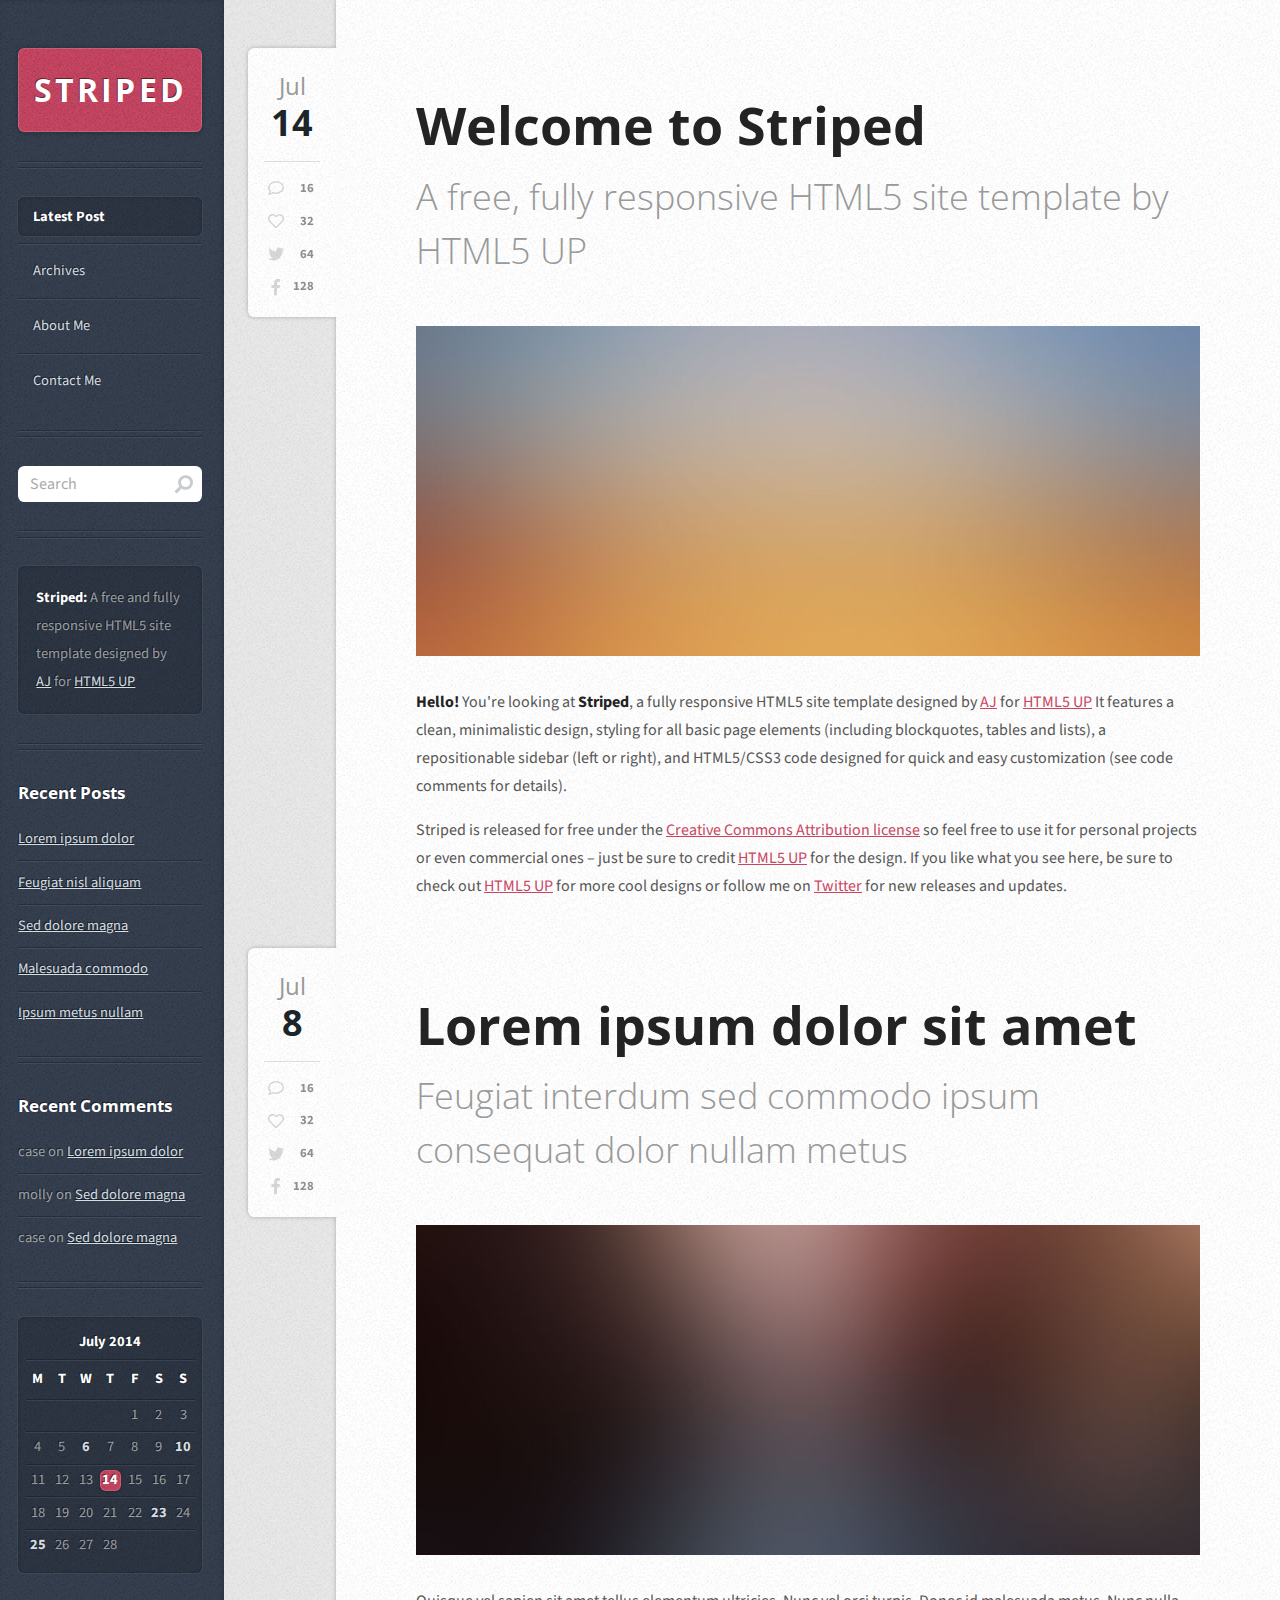
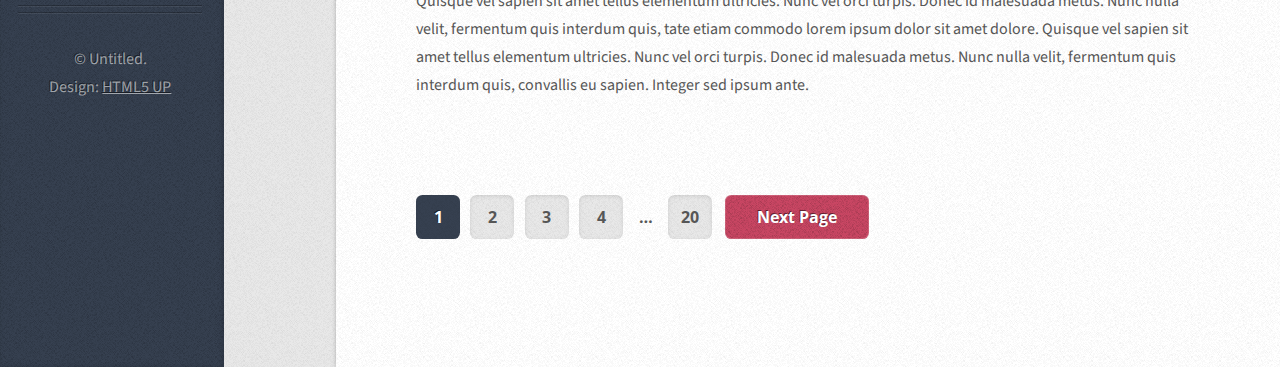
<file: TradingLog/html5up-striped/index.html>
<!DOCTYPE HTML>
<!--
	Striped by HTML5 UP
	html5up.net | @ajlkn
	Free for personal and commercial use under the CCA 3.0 license (html5up.net/license)
-->
<html>
	<head>
		<title>Striped by HTML5 UP</title>
		<meta charset="utf-8" />
		<meta name="viewport" content="width=device-width, initial-scale=1, user-scalable=no" />
		<link rel="stylesheet" href="assets/css/main.css" />
	</head>
	<body class="is-preload">

		<!-- Content -->
			<div id="content">
				<div class="inner">

					<!-- Post -->
						<article class="box post post-excerpt">
							<header>
								<!--
									Note: Titles and subtitles will wrap automatically when necessary, so don't worry
									if they get too long. You can also remove the <p> entirely if you don't
									need a subtitle.
								-->
								<h2><a href="#">Welcome to Striped</a></h2>
								<p>A free, fully responsive HTML5 site template by HTML5 UP</p>
							</header>
							<div class="info">
								<!--
									Note: The date should be formatted exactly as it's shown below. In particular, the
									"least significant" characters of the month should be encapsulated in a <span>
									element to denote what gets dropped in 1200px mode (eg. the "uary" in "January").
									Oh, and if you don't need a date for a particular page or post you can simply delete
									the entire "date" element.

								-->
								<span class="date"><span class="month">Jul<span>y</span></span> <span class="day">14</span><span class="year">, 2014</span></span>
								<!--
									Note: You can change the number of list items in "stats" to whatever you want.
								-->
								<ul class="stats">
									<li><a href="#" class="icon fa-comment">16</a></li>
									<li><a href="#" class="icon fa-heart">32</a></li>
									<li><a href="#" class="icon brands fa-twitter">64</a></li>
									<li><a href="#" class="icon brands fa-facebook-f">128</a></li>
								</ul>
							</div>
							<a href="#" class="image featured"><img src="images/pic01.jpg" alt="" /></a>
							<p>
								<strong>Hello!</strong> You're looking at <strong>Striped</strong>, a fully responsive HTML5 site template designed by <a href="http://twitter.com/ajlkn">AJ</a>
								for <a href="http://html5up.net">HTML5 UP</a> It features a clean, minimalistic design, styling for all basic page elements (including blockquotes, tables and lists), a
								repositionable sidebar (left or right), and HTML5/CSS3 code designed for quick and easy customization (see code comments for details).
							</p>
							<p>
								Striped is released for free under the <a href="http://html5up.net/license">Creative Commons Attribution license</a> so feel free to use it for personal projects
								or even commercial ones &ndash; just be sure to credit <a href="http://html5up.net">HTML5 UP</a> for the design. If you like what you see here, be sure to check out
								<a href="http://html5up.net">HTML5 UP</a> for more cool designs or follow me on <a href="http://twitter.com/ajlkn">Twitter</a> for new releases and updates.
							</p>
						</article>

					<!-- Post -->
						<article class="box post post-excerpt">
							<header>
								<h2><a href="#">Lorem ipsum dolor sit amet</a></h2>
								<p>Feugiat interdum sed commodo ipsum consequat dolor nullam metus</p>
							</header>
							<div class="info">
								<span class="date"><span class="month">Jul<span>y</span></span> <span class="day">8</span><span class="year">, 2014</span></span>
								<ul class="stats">
									<li><a href="#" class="icon fa-comment">16</a></li>
									<li><a href="#" class="icon fa-heart">32</a></li>
									<li><a href="#" class="icon brands fa-twitter">64</a></li>
									<li><a href="#" class="icon brands fa-facebook-f">128</a></li>
								</ul>
							</div>
							<a href="#" class="image featured"><img src="images/pic02.jpg" alt="" /></a>
							<p>
								Quisque vel sapien sit amet tellus elementum ultricies. Nunc vel orci turpis. Donec id malesuada metus.
								Nunc nulla velit, fermentum quis interdum quis, tate etiam commodo lorem ipsum dolor sit amet dolore.
								Quisque vel sapien sit amet tellus elementum ultricies. Nunc vel orci turpis. Donec id malesuada metus.
								Nunc nulla velit, fermentum quis interdum quis, convallis eu sapien. Integer sed ipsum ante.
							</p>
						</article>

					<!-- Pagination -->
						<div class="pagination">
							<!--<a href="#" class="button previous">Previous Page</a>-->
							<div class="pages">
								<a href="#" class="active">1</a>
								<a href="#">2</a>
								<a href="#">3</a>
								<a href="#">4</a>
								<span>&hellip;</span>
								<a href="#">20</a>
							</div>
							<a href="#" class="button next">Next Page</a>
						</div>

				</div>
			</div>

		<!-- Sidebar -->
			<div id="sidebar">

				<!-- Logo -->
					<h1 id="logo"><a href="#">STRIPED</a></h1>

				<!-- Nav -->
					<nav id="nav">
						<ul>
							<li class="current"><a href="#">Latest Post</a></li>
							<li><a href="#">Archives</a></li>
							<li><a href="#">About Me</a></li>
							<li><a href="#">Contact Me</a></li>
						</ul>
					</nav>

				<!-- Search -->
					<section class="box search">
						<form method="post" action="#">
							<input type="text" class="text" name="search" placeholder="Search" />
						</form>
					</section>

				<!-- Text -->
					<section class="box text-style1">
						<div class="inner">
							<p>
								<strong>Striped:</strong> A free and fully responsive HTML5 site
								template designed by <a href="http://twitter.com/ajlkn">AJ</a> for <a href="http://html5up.net/">HTML5 UP</a>
							</p>
						</div>
					</section>

				<!-- Recent Posts -->
					<section class="box recent-posts">
						<header>
							<h2>Recent Posts</h2>
						</header>
						<ul>
							<li><a href="#">Lorem ipsum dolor</a></li>
							<li><a href="#">Feugiat nisl aliquam</a></li>
							<li><a href="#">Sed dolore magna</a></li>
							<li><a href="#">Malesuada commodo</a></li>
							<li><a href="#">Ipsum metus nullam</a></li>
						</ul>
					</section>

				<!-- Recent Comments -->
					<section class="box recent-comments">
						<header>
							<h2>Recent Comments</h2>
						</header>
						<ul>
							<li>case on <a href="#">Lorem ipsum dolor</a></li>
							<li>molly on <a href="#">Sed dolore magna</a></li>
							<li>case on <a href="#">Sed dolore magna</a></li>
						</ul>
					</section>

				<!-- Calendar -->
					<section class="box calendar">
						<div class="inner">
							<table>
								<caption>July 2014</caption>
								<thead>
									<tr>
										<th scope="col" title="Monday">M</th>
										<th scope="col" title="Tuesday">T</th>
										<th scope="col" title="Wednesday">W</th>
										<th scope="col" title="Thursday">T</th>
										<th scope="col" title="Friday">F</th>
										<th scope="col" title="Saturday">S</th>
										<th scope="col" title="Sunday">S</th>
									</tr>
								</thead>
								<tbody>
									<tr>
										<td colspan="4" class="pad"><span>&nbsp;</span></td>
										<td><span>1</span></td>
										<td><span>2</span></td>
										<td><span>3</span></td>
									</tr>
									<tr>
										<td><span>4</span></td>
										<td><span>5</span></td>
										<td><a href="#">6</a></td>
										<td><span>7</span></td>
										<td><span>8</span></td>
										<td><span>9</span></td>
										<td><a href="#">10</a></td>
									</tr>
									<tr>
										<td><span>11</span></td>
										<td><span>12</span></td>
										<td><span>13</span></td>
										<td class="today"><a href="#">14</a></td>
										<td><span>15</span></td>
										<td><span>16</span></td>
										<td><span>17</span></td>
									</tr>
									<tr>
										<td><span>18</span></td>
										<td><span>19</span></td>
										<td><span>20</span></td>
										<td><span>21</span></td>
										<td><span>22</span></td>
										<td><a href="#">23</a></td>
										<td><span>24</span></td>
									</tr>
									<tr>
										<td><a href="#">25</a></td>
										<td><span>26</span></td>
										<td><span>27</span></td>
										<td><span>28</span></td>
										<td class="pad" colspan="3"><span>&nbsp;</span></td>
									</tr>
								</tbody>
							</table>
						</div>
					</section>

				<!-- Copyright -->
					<ul id="copyright">
						<li>&copy; Untitled.</li><li>Design: <a href="http://html5up.net">HTML5 UP</a></li>
					</ul>

			</div>

		<!-- Scripts -->
			<script src="assets/js/jquery.min.js"></script>
			<script src="assets/js/browser.min.js"></script>
			<script src="assets/js/breakpoints.min.js"></script>
			<script src="assets/js/util.js"></script>
			<script src="assets/js/main.js"></script>

	</body>
</html>
</file>
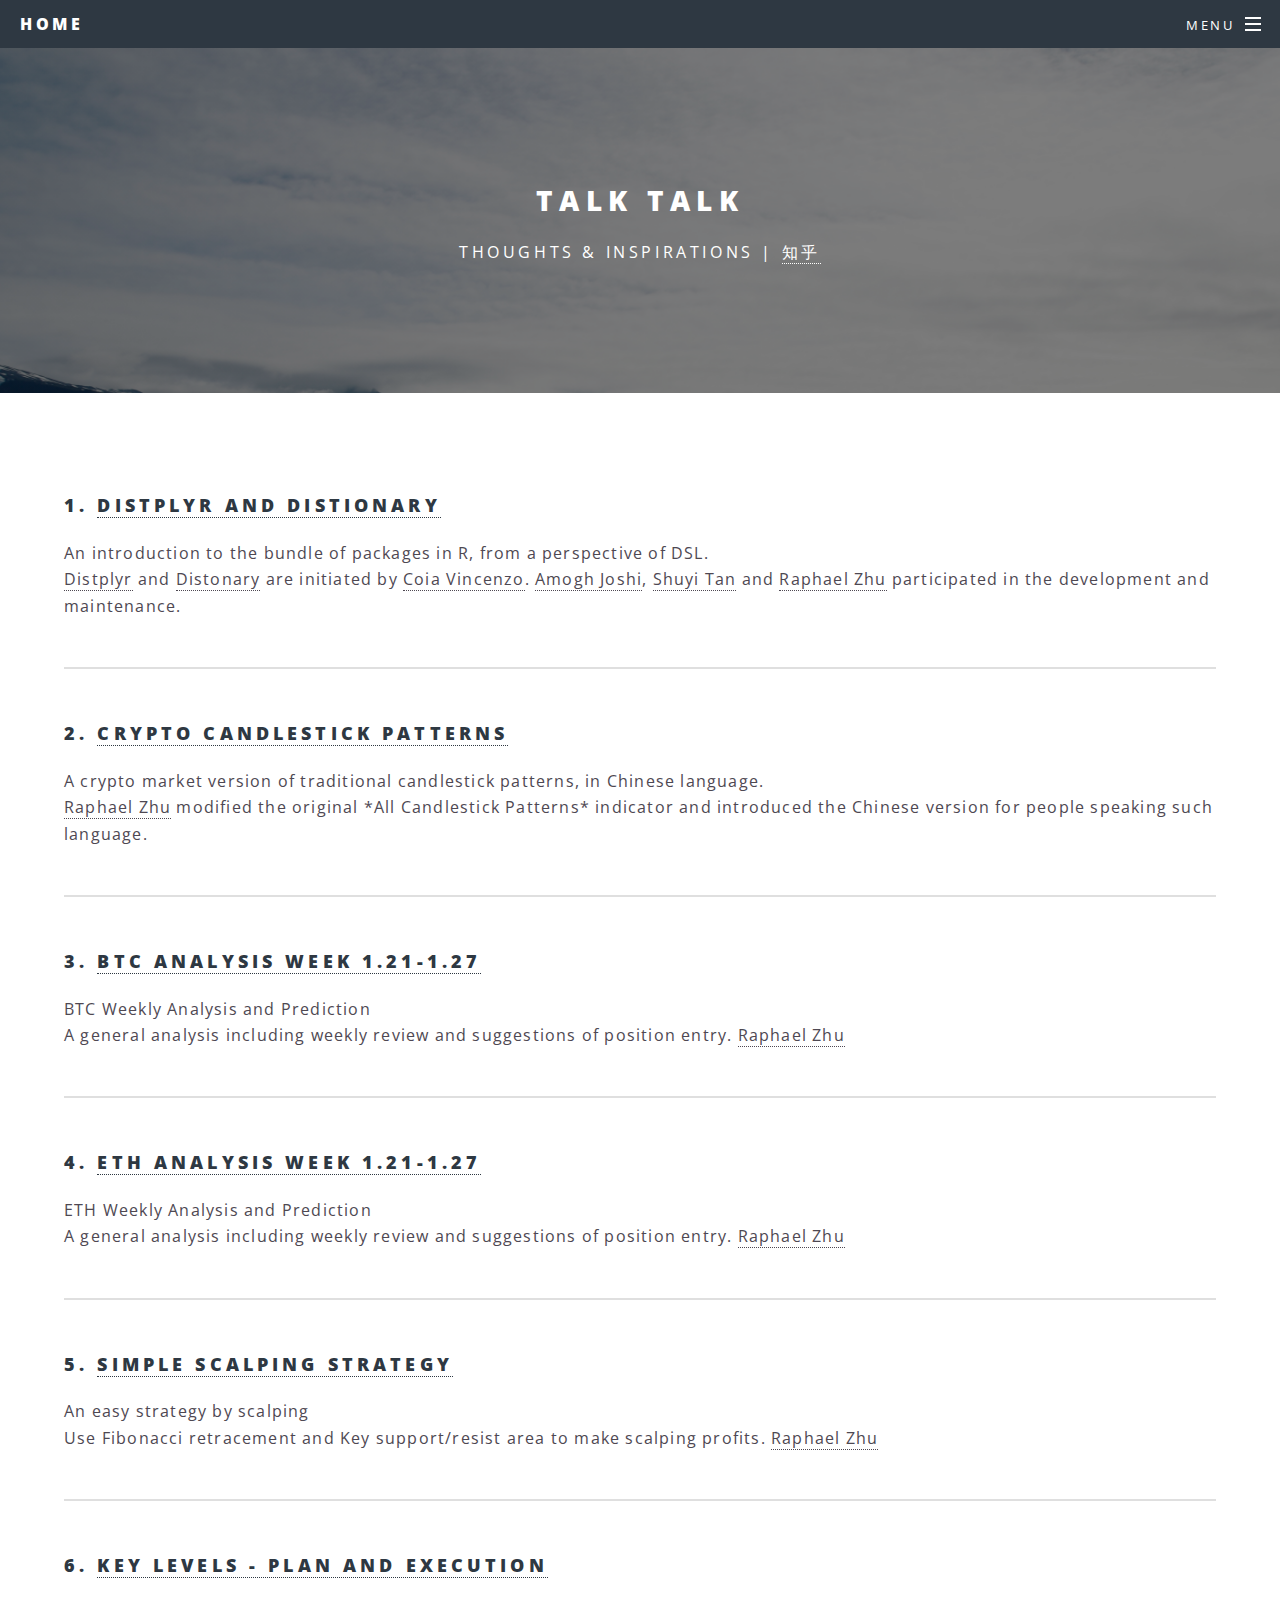
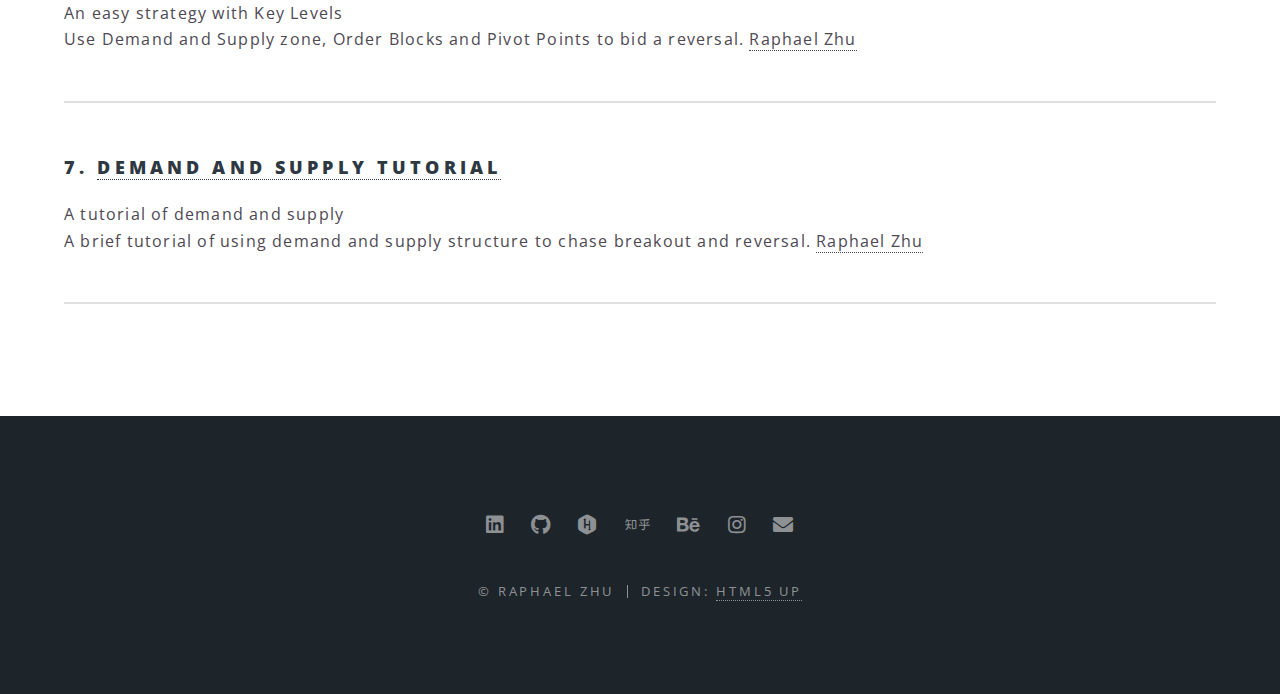
<file: blog.html>
<!DOCTYPE HTML>
<!--
	Spectral by HTML5 UP
	html5up.net | @ajlkn
	Free for personal and commercial use under the CCA 3.0 license (html5up.net/license)
-->
<html>
	<head>
		<title>Blog - Raphael Zhu</title>
		<meta charset="utf-8" />
		<meta name="viewport" content="width=device-width, initial-scale=1, user-scalable=no" />
		<link rel="stylesheet" href="assets/css/main.css" />
		<noscript><link rel="stylesheet" href="assets/css/noscript.css" /></noscript>
	</head>
	<body class="is-preload">

		<!-- Page Wrapper -->
			<div id="page-wrapper">

				<!-- Header -->
					<header id="header">
						<h1><a href="index.html">Home</a></h1>
						<nav id="nav">
							<ul>
								<li class="special">
									<a href="#menu" class="menuToggle"><span>Menu</span></a>
									<div id="menu">
										<ul>
											<li><a href="index.html">Home</a></li>
											<li><a href="cv.html">CV</a></li>
											<li><a href="gallery.html">Gallery</a></li>
											<li><a href="blog.html">Blog</a></li>
											<li><a href="qanda.html">Q &amp; A</a></li>
										</ul>
									</div>
								</li>
							</ul>
						</nav>
					</header>

				<!-- Main -->
					<article id="main">
						<header>
							<h2>Talk Talk</h2>
							<p>Thoughts & Inspirations | <a href="https://www.zhihu.com/people/zhu-zhi-peng-92-43/answers">知乎</a></p>
						</header>
						<section class="wrapper style5">
							<div class="inner">
								<h3>1. <a href="files/Intro_Distplyr_Distionary.html">Distplyr and Distionary</a> </h3>
									<p>An introduction to the bundle of packages in R, from a perspective of DSL.<br />
									<a href="https://distplyr.netlify.app/">Distplyr</a> and <a href="https://distionary.netlify.app/">Distonary</a> are initiated by <a href="https://vincenzocoia.com/">Coia Vincenzo</a>. 
									<a href="https://www.linkedin.com/in/amogh-joshi-766195165/?originalSubdomain=ca">Amogh Joshi</a>, 
									<a href="https://www.linkedin.com/in/sltann/">Shuyi Tan</a> and 
									<a href="https://zhuzp98.github.io/">Raphael Zhu</a> participated in the development and maintenance.<br />
									</p>
								<hr />
								<h3>2. <a href="https://www.tradingview.com/script/0BtPGUmp-Crypto-Candlestick-Patterns-CN-Version/">Crypto Candlestick Patterns</a> </h3>
									<p>A crypto market version of traditional candlestick patterns, in Chinese language.<br />
									<a href="https://www.tradingview.com/u/rhapsodyz/">Raphael Zhu</a> modified the original *All Candlestick Patterns* indicator and introduced the Chinese version for people speaking such language.<br />
									</p>
								<hr />
								<h3>3. <a href="files/Crypto Analysis/BTC/BTC 1.21-1.27/BTC Analysis Week 1.21-1.27.html">BTC Analysis Week 1.21-1.27</a> </h3>
									<p>BTC Weekly Analysis and Prediction<br />
									A general analysis including weekly review and suggestions of position entry. <a href="https://zhuzp98.github.io/">Raphael Zhu</a> <br />
									</p>
								<hr />
								<h3>4. <a href="files/Crypto Analysis/ETH/ETH 1.21-1.27/ETH Analysis Week  1.21-1.27.html">ETH Analysis Week 1.21-1.27</a> </h3>
									<p>ETH Weekly Analysis and Prediction<br />
									A general analysis including weekly review and suggestions of position entry. <a href="https://zhuzp98.github.io/">Raphael Zhu</a> <br />
									</p>
								<hr />
								<h3>5. <a href="files/Crypto Analysis/Strategy/Simple Scalping/A Simple Scalping Strategy.html">Simple Scalping Strategy</a> </h3>
									<p>An easy strategy by scalping<br />
									Use Fibonacci retracement and Key support/resist area to make scalping profits. <a href="https://zhuzp98.github.io/">Raphael Zhu</a> <br />
									</p>
								<hr />
								<h3>6. <a href="files/Crypto Analysis/Strategy/Key Levels - Plan and Execution/Key Levels Plan and Execution.html">Key Levels - Plan and Execution</a> </h3>
									<p>An easy strategy with Key Levels<br />
									Use Demand and Supply zone, Order Blocks and Pivot Points to bid a reversal. <a href="https://zhuzp98.github.io/">Raphael Zhu</a> <br />
									</p>
								<hr />
								<h3>7. <a href="files/Crypto Analysis/Strategy/Demand and Supply/Demand and Supply.html">Demand and Supply Tutorial</a> </h3>
									<p>A tutorial of demand and supply<br />
									A brief tutorial of using demand and supply structure to chase breakout and reversal. <a href="https://zhuzp98.github.io/">Raphael Zhu</a> <br />
									</p>
								<hr />
							</div>

						</section>
					</article>

				<!-- Footer -->
					<footer id="footer">
						<ul class="icons">
							<li><a href="https://www.linkedin.com/in/zhipengzhu98/" class="icon brands fa-linkedin"><span class="label">LinkedIn</span></a></li>
							<li><a href="https://github.com/zhuzp98" class="icon brands fa-github"><span class="label">GitHub</span></a></li>
							<li><a href="https://www.hackerrank.com/jsyxzzp" class="icon brands fa-hackerrank"><span class="label">HackerRank</span></a></li>
							<li><a href="https://www.zhihu.com/people/zhu-zhi-peng-92-43" class="icon brands fa-zhihu"><span class="label">知乎 ZhiHu</span></a></li>
							<li><a href="https://www.behance.net/zhipengzhu" class="icon brands fa-behance"><span class="label">Behance</span></a></li>
							<li><a href="https://www.instagram.com/egoistaseraph/" class="icon brands fa-instagram"><span class="label">Instagram</span></a></li>
							<li><a href="mailto:raphael.z98@outlook.com" class="icon solid fa-envelope"><span class="label">Email</span></a></li>
						</ul>
						<ul class="copyright">
							<li>&copy; Raphael Zhu</li><li>Design: <a href="http://html5up.net">HTML5 UP</a></li>
						</ul>
					</footer>

			</div>

		<!-- Scripts -->
			<script src="assets/js/jquery.min.js"></script>
			<script src="assets/js/jquery.scrollex.min.js"></script>
			<script src="assets/js/jquery.scrolly.min.js"></script>
			<script src="assets/js/browser.min.js"></script>
			<script src="assets/js/breakpoints.min.js"></script>
			<script src="assets/js/util.js"></script>
			<script src="assets/js/main.js"></script>

	</body>
</html>
</file>
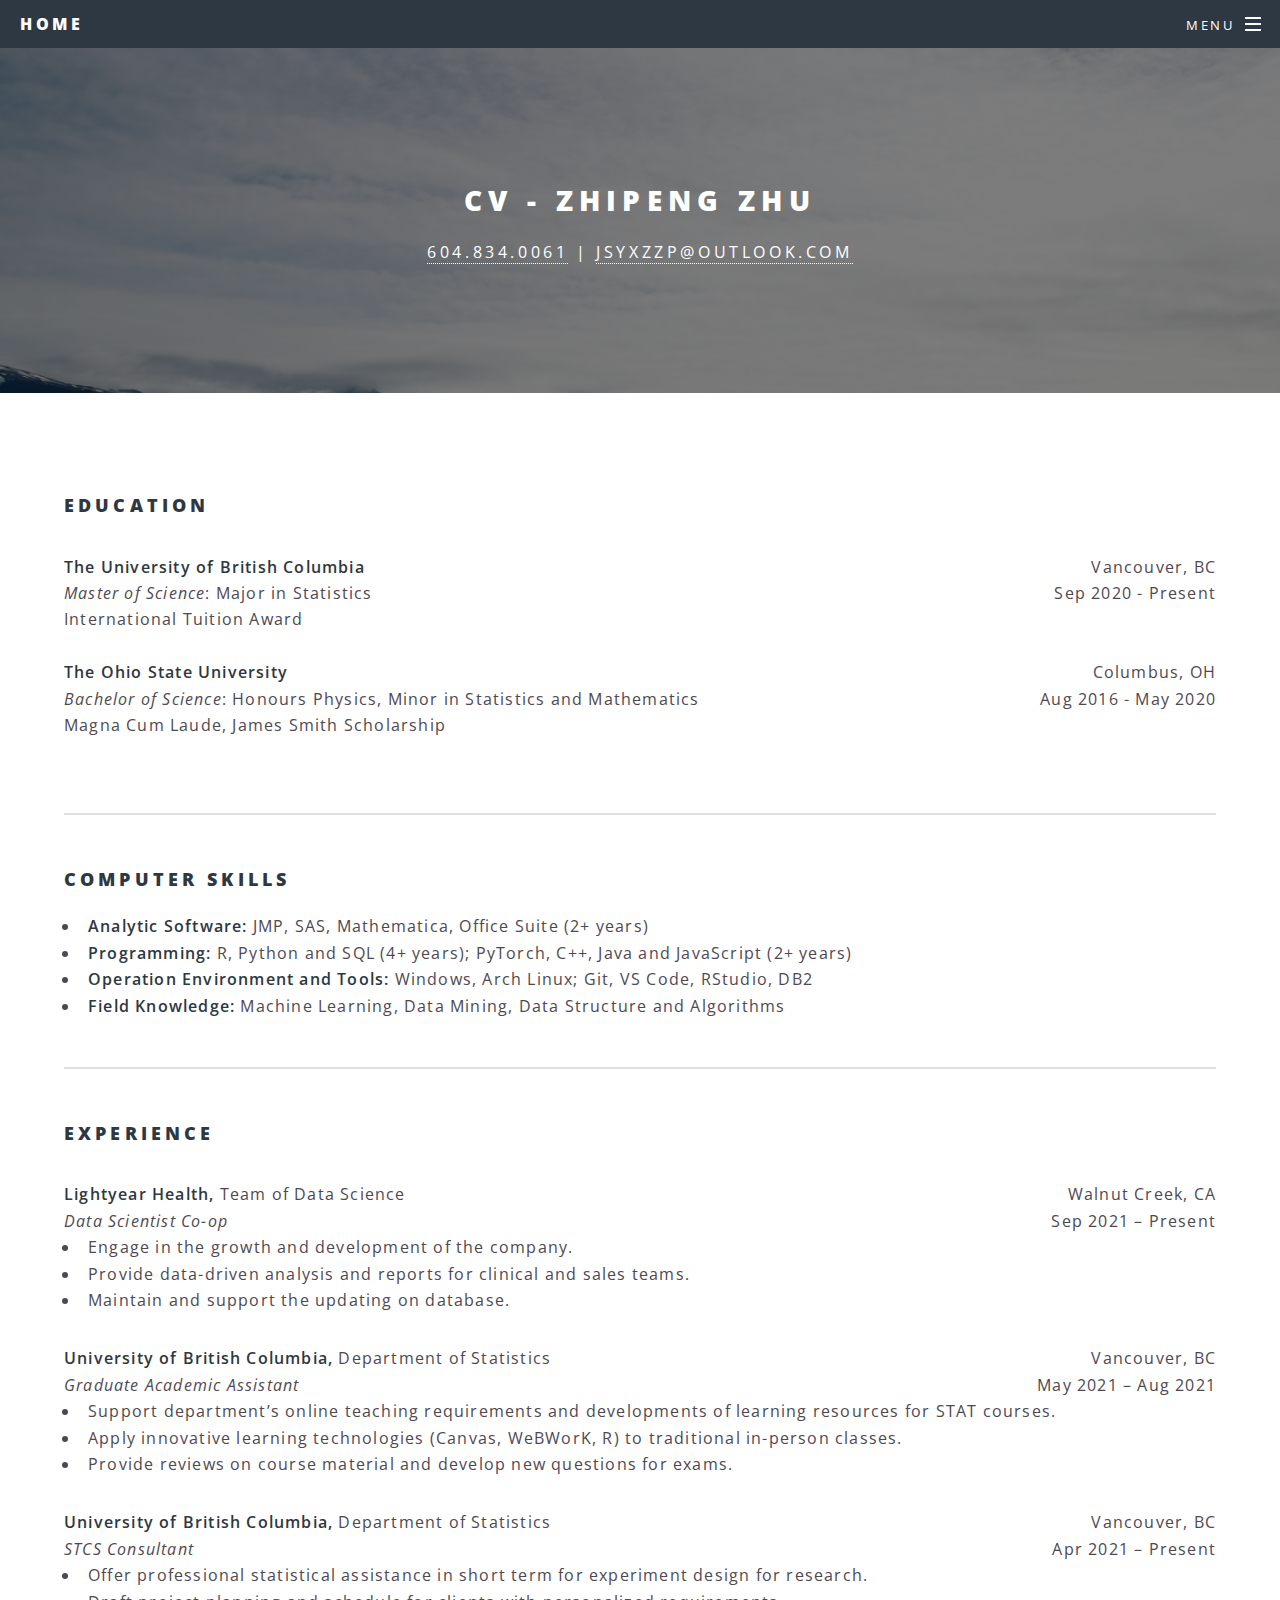
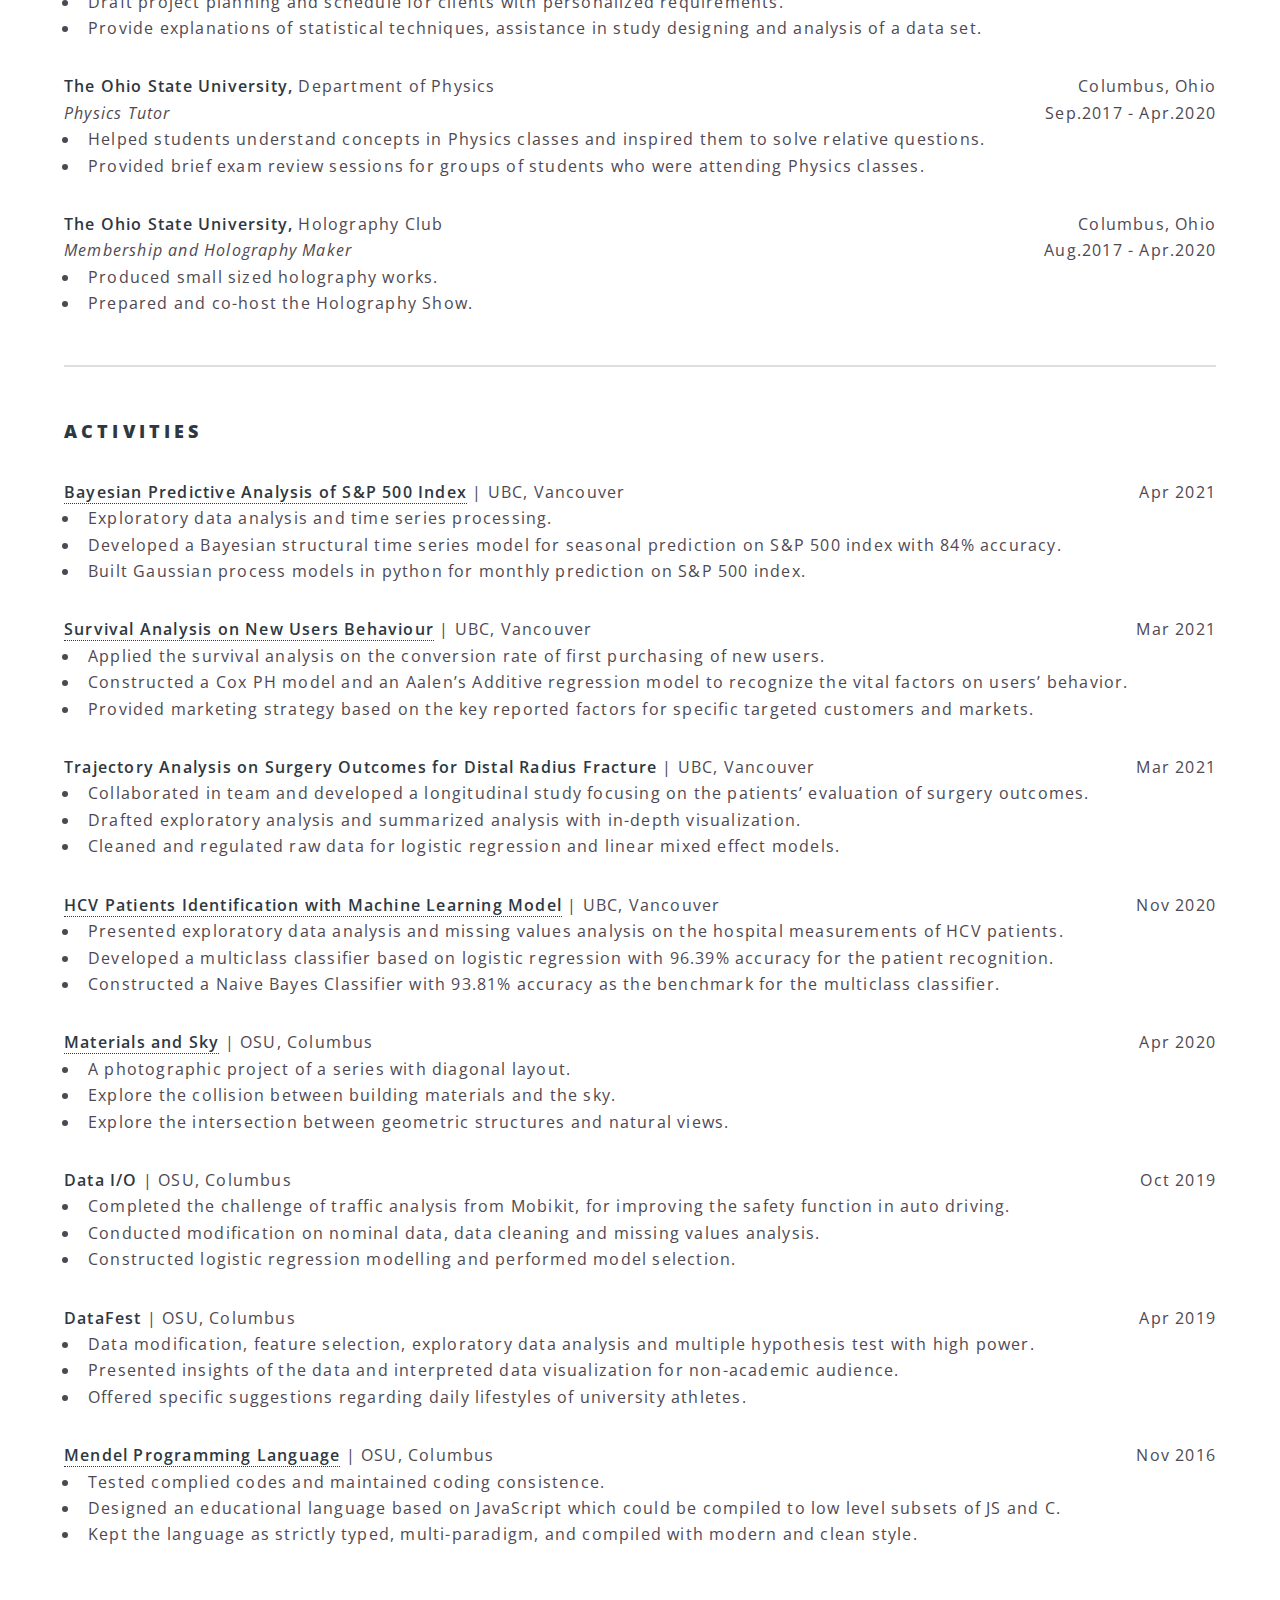
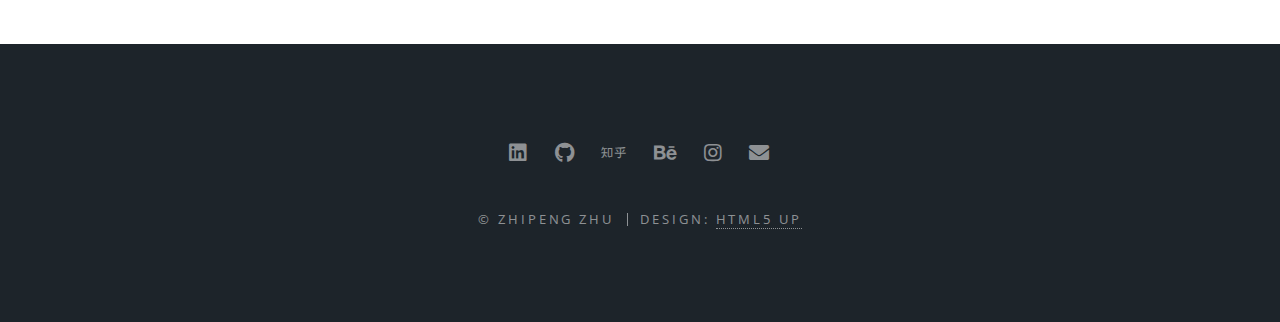
<file: cv.html>
<!DOCTYPE HTML>
<!--
	Spectral by HTML5 UP
	html5up.net | @ajlkn
	Free for personal and commercial use under the CCA 3.0 license (html5up.net/license)
-->
<html>
	<head>
		<title>CV - Zhipeng Zhu</title>
		<meta charset="utf-8" />
		<meta name="viewport" content="width=device-width, initial-scale=1, user-scalable=no" />
		<link rel="stylesheet" href="assets/css/main.css" />
		<noscript><link rel="stylesheet" href="assets/css/noscript.css" /></noscript>
	</head>
	<body class="is-preload">

		<!-- Page Wrapper -->
			<div id="page-wrapper">

				<!-- Header -->
					<header id="header">
						<h1><a href="index.html">Home</a></h1>
						<nav id="nav">
							<ul>
								<li class="special">
									<a href="#menu" class="menuToggle"><span>Menu</span></a>
									<div id="menu">
										<ul>
											<li><a href="index.html">Home</a></li>
											<li><a href="cv.html">CV</a></li>
											<li><a href="gallery.html">Gallery</a></li>
											<li><a href="blog.html">Blog</a></li>
											<li><a href="qanda.html">Q &amp; A</a></li>
										</ul>
									</div>
								</li>
							</ul>
						</nav>
					</header>

				<!-- Main -->
					<article id="main">
						<header>
							<h2>CV - Zhipeng Zhu</h2>
							<p><a href="sms:6048340061">604.834.0061</a> | <a href="mailto:jsyxzzp@outlook.com">jsyxzzp@outlook.com</a></p>
						</header>
						<section class="wrapper style5">
							<div class="inner">
								<!--Education-->
								<h3>Education</h3>
									<p>
										

										<div>
											<div style="float:left"><b>The University of British Columbia</b></div>
											<div style="float:right">Vancouver, BC</div>
										</div><br />
										<div>
											<div style="float:left"><i>Master of Science</i>: Major in Statistics</div>
											<div style="float:right">Sep 2020 - Present</div>
										</div><br />
										<div>
											<div style="float:left">International Tuition Award</div>
										</div><br />
										<br />

										<div>
											<div style="float:left"><b>The Ohio State University</b></div>
											<div style="float:right">Columbus, OH</div>
										</div><br />
										<div>
											<div style="float:left"><i>Bachelor of Science</i>: Honours Physics, Minor in Statistics and Mathematics </div>
											<div style="float:right">Aug 2016 - May 2020</div>
										</div><br />
										<div>
											<div style="float:left">Magna Cum Laude, James Smith Scholarship</div>
										</div><br />
										<br />

									</p>
								<hr />
								<!--Computer Skills-->
								<h3>Computer Skills</h3>
									<ul type="square">
										<li><b>Analytic Software:</b> JMP, SAS, Mathematica, Office Suite (2+ years)</li>
										<li><b>Programming:</b> R, Python and SQL (4+ years); PyTorch, C++, Java and JavaScript (2+ years)</li>
										<li><b>Operation Environment and Tools:</b> Windows, Arch Linux; Git, VS Code, RStudio, DB2</li>
										<li><b>Field Knowledge:</b> Machine Learning, Data Mining, Data Structure and Algorithms</li>
									</ul>
								<hr />
								<!--Experience-->
								<h3>Experience</h3>
									<p>
										<div>
											<div style="float:left"><b>Lightyear Health, </b>Team of Data Science</div>
											<div style="float:right">Walnut Creek, CA</div>
										</div><br />
										<div>
											<div style="float:left"><i>Data Scientist Co-op</i></div>
											<div style="float:right">Sep 2021 – Present</div>
										</div><br />
										<div>
											<ul type="square">
												<li>Engage in the growth and development of the company.</li>
												<li>Provide data-driven analysis and reports for clinical and sales teams.</li>
												<li>Maintain and support the updating on database.</li>
											</ul>
										</div>

										<div>
											<div style="float:left"><b>University of British Columbia, </b>Department of Statistics</div>
											<div style="float:right">Vancouver, BC</div>
										</div><br />
										<div>
											<div style="float:left"><i>Graduate Academic Assistant</i></div>
											<div style="float:right">May 2021 – Aug 2021</div>
										</div><br />
										<div>
											<ul type="square">
												<li>Support department’s online teaching requirements and developments of learning resources for STAT courses.</li>
												<li>Apply innovative learning technologies (Canvas, WeBWorK, R) to traditional in-person classes.</li>
												<li>Provide reviews on course material and develop new questions for exams.</li>
											</ul>
										</div>

										<div>
											<div style="float:left"><b>University of British Columbia, </b>Department of Statistics</div>
											<div style="float:right">Vancouver, BC</div>
										</div><br />
										<div>
											<div style="float:left"><i>STCS Consultant</i></div>
											<div style="float:right">Apr 2021 – Present</div>
										</div><br />
										<div>
											<ul type="square">
												<li>Offer professional statistical assistance in short term for experiment design for research.</li>
												<li>Draft project planning and schedule for clients with personalized requirements.</li>
												<li>Provide explanations of statistical techniques, assistance in study designing and analysis of a data set.</li>
											</ul>
										</div>

										<div>
											<div style="float:left"><b>The Ohio State University, </b>Department of Physics</div>
											<div style="float:right">Columbus, Ohio</div>
										</div><br />
										<div>
											<div style="float:left"><i>Physics Tutor</i></div>
											<div style="float:right">Sep.2017 - Apr.2020</div>
										</div><br />
										<div>
											<ul type="square">
												<li>Helped students understand concepts in Physics classes and inspired them to solve relative questions.</li>
												<li>Provided brief exam review sessions for groups of students who were attending Physics classes.</li>
											</ul>
										</div>

										<div>
											<div style="float:left"><b>The Ohio State University, </b>Holography Club</div>
											<div style="float:right">Columbus, Ohio</div>
										</div><br />
										<div>
											<div style="float:left"><i>Membership and Holography Maker</i></div>
											<div style="float:right">Aug.2017 - Apr.2020</div>
										</div><br />
										<div>
											<ul type="square">
												<li>Produced small sized holography works.</li>
												<li>Prepared and co-host the Holography Show.</li>
											</ul>
										</div>
									</p>
								<hr />
								<!--Activities-->
								<h3>Activities</h3>
									<p>
										<div>
											<div style="float:left"><b><a href="https://github.com/yelselmiao/Bayesian_Predictive_Analysis_SP500">Bayesian Predictive Analysis of S&P 500 Index</a></b> | UBC, Vancouver</div>
											<div style="float:right">Apr 2021</div>
										</div><br />
										<ul type="square">
											<li>Exploratory data analysis and time series processing.</li>
											<li>Developed a Bayesian structural time series model for seasonal prediction on S&P 500 index with 84% accuracy.</li>
											<li>Built Gaussian process models in python for monthly prediction on S&P 500 index.</li>
										</ul>

										<div>
											<div style="float:left"><b><a href="https://github.com/zhuzp98/Survival-Analysis-on-New-Users-Behaviours">Survival Analysis on New Users Behaviour</a></b> | UBC, Vancouver</div>
											<div style="float:right">Mar 2021</div>
										</div><br />
										<ul type="square">
											<li>Applied the survival analysis on the conversion rate of first purchasing of new users.</li>
											<li>Constructed a Cox PH model and an Aalen’s Additive regression model to recognize the vital factors on users’ behavior.</li>
											<li>Provided marketing strategy based on the key reported factors for specific targeted customers and markets.</li>
										</ul>

										<div>
											<div style="float:left"><b>Trajectory Analysis on Surgery Outcomes for Distal Radius Fracture</b> | UBC, Vancouver</div>
											<div style="float:right">Mar 2021</div>
										</div><br />
										<ul type="square">
											<li>Collaborated in team and developed a longitudinal study focusing on the patients’ evaluation of surgery outcomes.</li>
											<li>Drafted exploratory analysis and summarized analysis with in-depth visualization.</li>
											<li>Cleaned and regulated raw data for logistic regression and linear mixed effect models.</li>
										</ul>

										<div>
											<div style="float:left"><b><a href="https://github.com/zhuzp98/STAT-538A-Project">HCV Patients Identification with Machine Learning Model</a></b> | UBC, Vancouver</div>
											<div style="float:right">Nov 2020</div>
										</div><br />
										<ul type="square">
											<li>Presented exploratory data analysis and missing values analysis on the hospital measurements of HCV patients.</li>
											<li>Developed a multiclass classifier based on logistic regression with 96.39% accuracy for the patient recognition.</li>
											<li>Constructed a Naive Bayes Classifier with 93.81% accuracy as the benchmark for the multiclass classifier.</li>
										</ul>
										
										<div>
											<div style="float:left"><b><a href="https://www.behance.net/gallery/96818809/Materials-and-Sky-in-OSU">Materials and Sky</a></b> | OSU, Columbus</div>
											<div style="float:right">Apr 2020</div>
										</div><br />
										<ul type="square">
											<li>A photographic project of a series with diagonal layout.</li>
											<li>Explore the collision between building materials and the sky.</li>
											<li>Explore the intersection between geometric structures and natural views.</li>
										</ul>

										<div>
											<div style="float:left"><b>Data I/O</b> | OSU, Columbus</div>
											<div style="float:right">Oct 2019</div>
										</div><br />
										<ul type="square">
											<li>Completed the challenge of traffic analysis from Mobikit, for improving the safety function in auto driving.</li>
											<li>Conducted modification on nominal data, data cleaning and missing values analysis.</li>
											<li>Constructed logistic regression modelling and performed model selection.</li>
										</ul>

										<div>
											<div style="float:left"><b>DataFest</b> | OSU, Columbus</div>
											<div style="float:right">Apr 2019</div>
										</div><br />
										<ul type="square">
											<li>Data modification, feature selection, exploratory data analysis and multiple hypothesis test with high power.</li>
											<li>Presented insights of the data and interpreted data visualization for non-academic audience.</li>
											<li>Offered specific suggestions regarding daily lifestyles of university athletes.</li>
										</ul>

										<div>
											<div style="float:left"><b><a href="https://github.com/hczhcz/mendel-lang">Mendel Programming Language</a></b> | OSU, Columbus</div>
											<div style="float:right">Nov 2016</div>
										</div><br />
										<ul type="square">
											<li>Tested complied codes and maintained coding consistence.</li>
											<li>Designed an educational language based on JavaScript which could be compiled to low level subsets of JS and C.</li>
											<li>Kept the language as strictly typed, multi-paradigm, and compiled with modern and clean style.</li>
										</ul>
									</p>
								</div>
						</section>
					</article>

				<!-- Footer -->
					<footer id="footer">
						<ul class="icons">
							<li><a href="https://www.linkedin.com/in/zhipeng-zhu-10bb63128/" class="icon brands fa-linkedin"><span class="label">LinkedIn</span></a></li>
							<li><a href="https://github.com/zhuzp98" class="icon brands fa-github"><span class="label">GitHub</span></a></li>
							<li><a href="https://www.zhihu.com/people/zhu-zhi-peng-92-43" class="icon brands fa-zhihu"><span class="label">知乎 ZhiHu</span></a></li>
							<li><a href="https://www.behance.net/zhipengzhu" class="icon brands fa-behance"><span class="label">Behance</span></a></li>
							<li><a href="https://www.instagram.com/egoistaseraph/" class="icon brands fa-instagram"><span class="label">Instagram</span></a></li>
							<li><a href="mailto:jsyxzzp@outlook.com" class="icon solid fa-envelope"><span class="label">Email</span></a></li>
						</ul>
						<ul class="copyright">
							<li>&copy; Zhipeng Zhu</li><li>Design: <a href="http://html5up.net">HTML5 UP</a></li>
						</ul>
					</footer>
			</div>

		<!-- Scripts -->
			<script src="assets/js/jquery.min.js"></script>
			<script src="assets/js/jquery.scrollex.min.js"></script>
			<script src="assets/js/jquery.scrolly.min.js"></script>
			<script src="assets/js/browser.min.js"></script>
			<script src="assets/js/breakpoints.min.js"></script>
			<script src="assets/js/util.js"></script>
			<script src="assets/js/main.js"></script>

	</body>
</html>
</file>
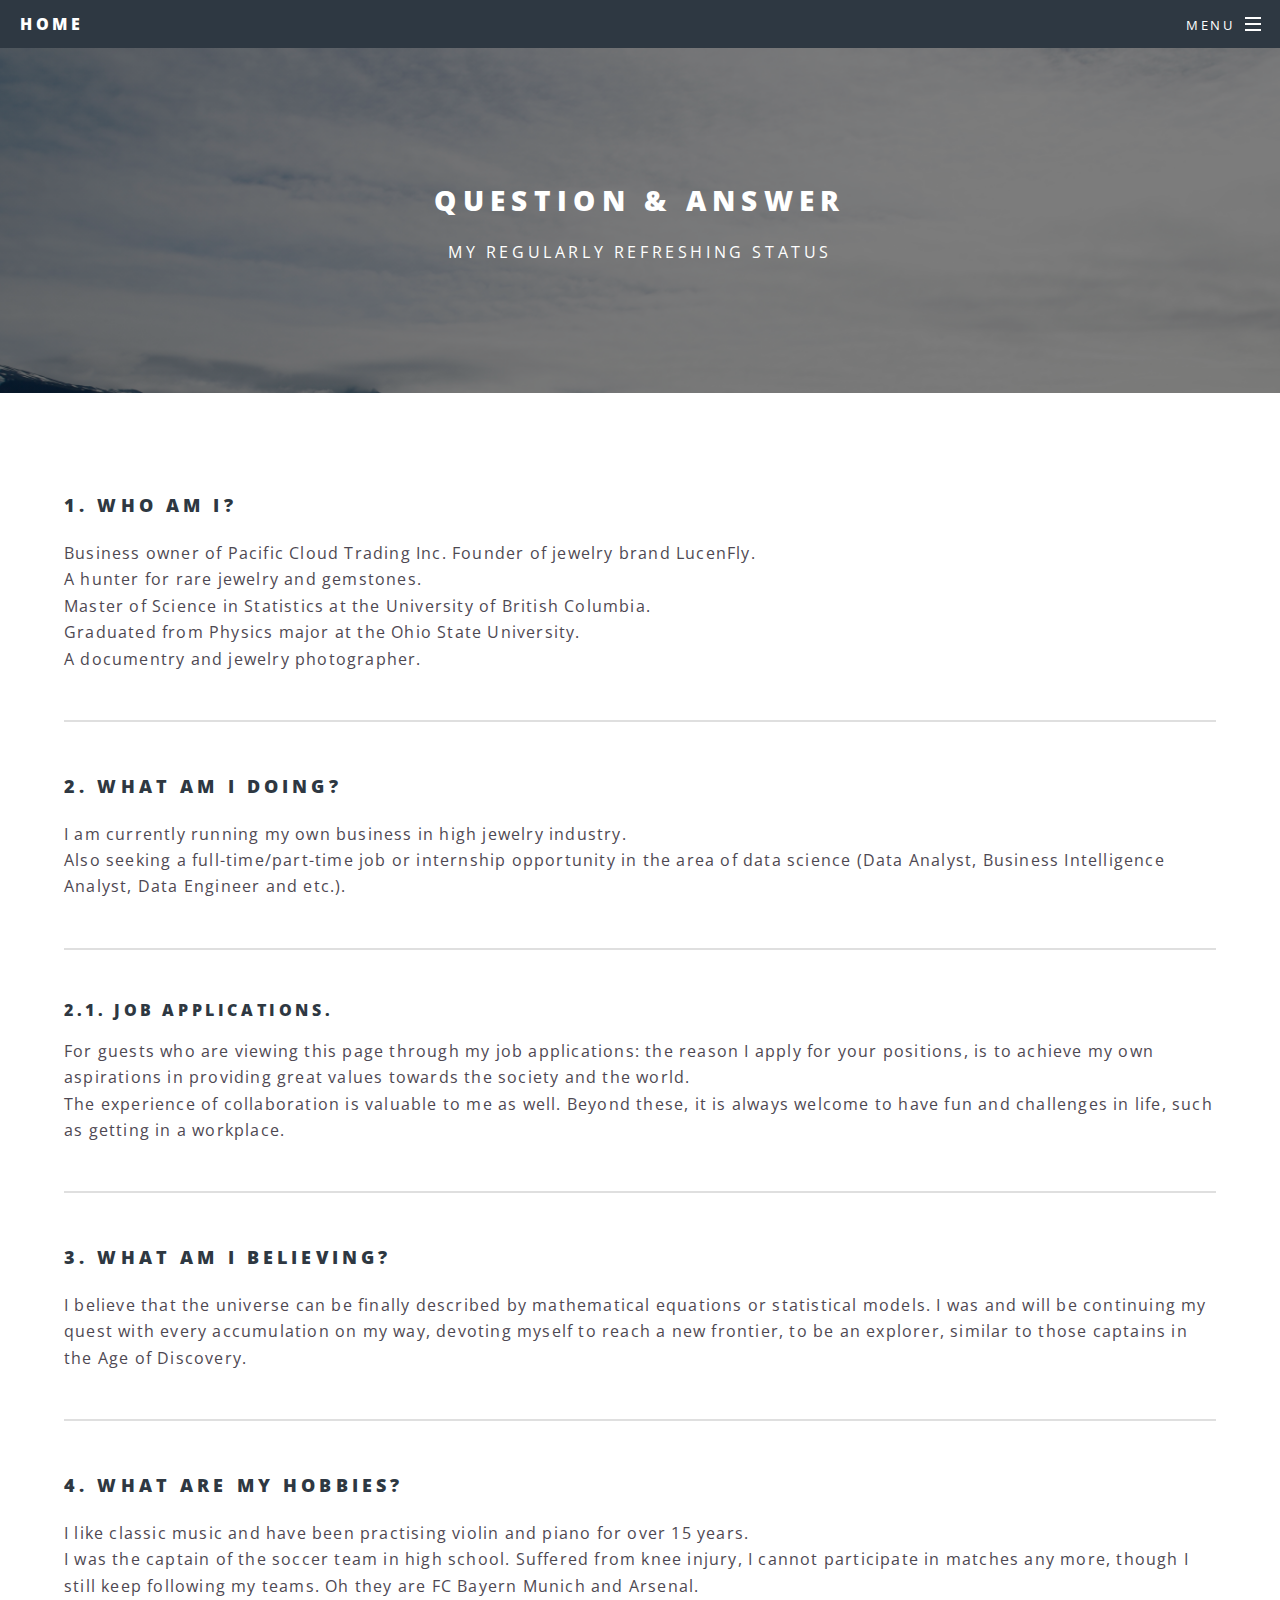
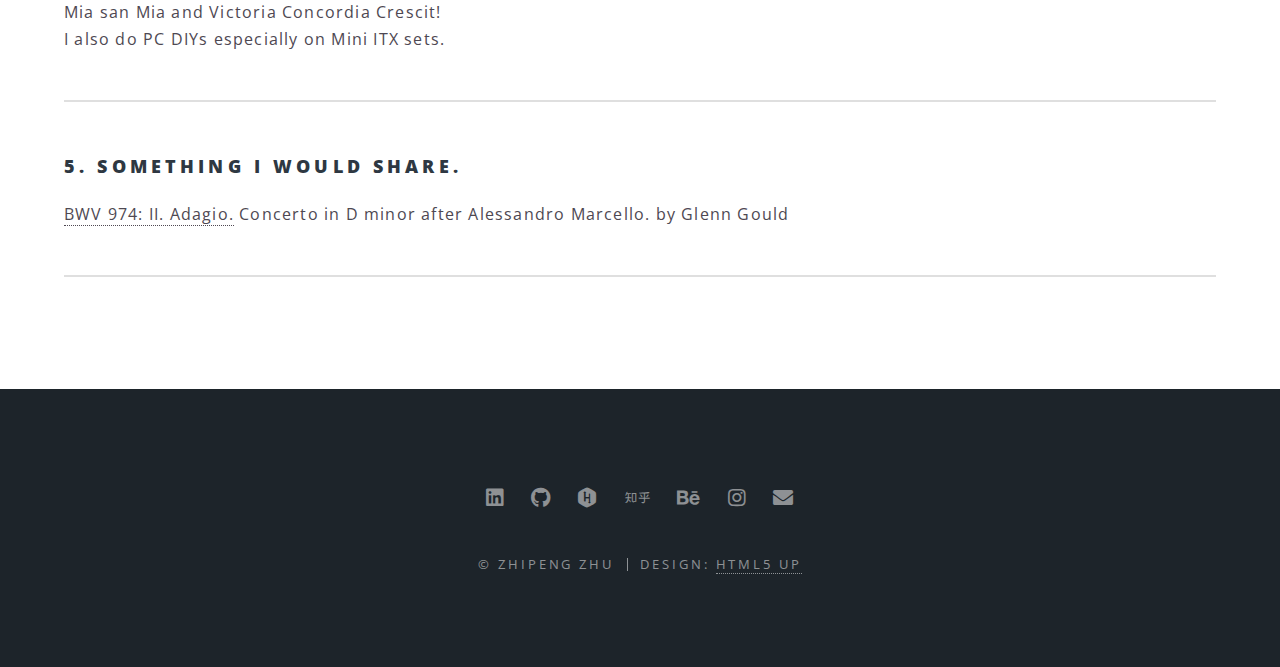
<file: qanda.html>
<!DOCTYPE HTML>
<!--
	Spectral by HTML5 UP
	html5up.net | @ajlkn
	Free for personal and commercial use under the CCA 3.0 license (html5up.net/license)
-->
<html>
	<head>
		<title>Q & A - Zhipeng Zhu</title>
		<meta charset="utf-8" />
		<meta name="viewport" content="width=device-width, initial-scale=1, user-scalable=no" />
		<link rel="stylesheet" href="assets/css/main.css" />
		<noscript><link rel="stylesheet" href="assets/css/noscript.css" /></noscript>
	</head>
	<body class="is-preload">

		<!-- Page Wrapper -->
			<div id="page-wrapper">

				<!-- Header -->
					<header id="header">
						<h1><a href="index.html">Home</a></h1>
						<nav id="nav">
							<ul>
								<li class="special">
									<a href="#menu" class="menuToggle"><span>Menu</span></a>
									<div id="menu">
										<ul>
											<li><a href="index.html">Home</a></li>
											<li><a href="cv.html">CV</a></li>
											<li><a href="gallery.html">Gallery</a></li>
											<li><a href="blog.html">Blog</a></li>
											<li><a href="qna.html">Q &amp; A</a></li>
										</ul>
									</div>
								</li>
							</ul>
						</nav>
					</header>

				<!-- Main -->
					<article id="main">
						<header>
							<h2>Question &amp; Answer</h2>
							<p>My regularly refreshing status</p>
						</header>
						<section class="wrapper style5">
							<div class="inner">
								<h3>1. Who am I?</h3>
									<p>Business owner of Pacific Cloud Trading Inc. Founder of jewelry brand LucenFly. <br />
									A hunter for rare jewelry and gemstones. <br />
									Master of Science in Statistics at the University of British Columbia.<br />
									Graduated from Physics major at the Ohio State University. <br />
									A documentry and jewelry photographer.<br /></p>
								<hr />
								<h3>2. What am I doing?</h3>
									<p>I am currently running my own business in high jewelry industry. <br />
									Also seeking a full-time/part-time job or internship opportunity in the area of data science (Data Analyst, Business Intelligence Analyst, Data Engineer and etc.).</p>
								<hr />
								<h4>2.1. Job Applications.</h4>
									<p>For guests who are viewing this page through my job applications: 
									the reason I apply for your positions, 
									is to achieve my own aspirations in providing great values towards the society and the world. <br />
									The experience of collaboration is valuable to me as well. Beyond these, it is always welcome to have fun and challenges in life, such as getting in a workplace. </p>
								<hr />
								<h3>3. What am I believing?</h3>
									<p>I believe that the universe can be finally described by mathematical equations or statistical models. I was and will be continuing my quest with every accumulation on my way, devoting myself to reach a new frontier, to be an explorer, similar to those captains in the Age of Discovery.</p>
								<hr />
								<h3>4. What are my hobbies?</h3>
									<p>I like classic music and have been practising violin and piano for over 15 years. <br />
									I was the captain of the soccer team in high school. 
									Suffered from knee injury, I cannot participate in matches any more, though I still keep following my teams. 
									Oh they are FC Bayern Munich and Arsenal. <br />
									Mia san Mia and Victoria Concordia Crescit!<br />
									I also do PC DIYs especially on Mini ITX sets.</p>
								<hr />
								<h3>5. Something I would share.</h3>
									<p><a href="https://open.spotify.com/track/6LeM3zg8UVOTeqVRUIlS2V?si=x0vfUiEDTbGyX1eNCW40WQ">BWV 974: II. Adagio.</a> Concerto in D minor after Alessandro Marcello. by Glenn Gould</p>
								<hr />
							</div>
						</section>
					</article>

				<!-- Footer -->
					<footer id="footer">
						<ul class="icons">
							<li><a href="https://www.linkedin.com/in/zhipeng-zhu-10bb63128" class="icon brands fa-linkedin"><span class="label">LinkedIn</span></a></li>
							<li><a href="https://github.com/zhuzp98" class="icon brands fa-github"><span class="label">GitHub</span></a></li>
							<li><a href="https://www.hackerrank.com/jsyxzzp" class="icon brands fa-hackerrank"><span class="label">HackerRank</span></a></li>
							<li><a href="https://www.zhihu.com/people/zhu-zhi-peng-92-43" class="icon brands fa-zhihu"><span class="label">知乎 ZhiHu</span></a></li>
							<li><a href="https://www.behance.net/zhipengzhu" class="icon brands fa-behance"><span class="label">Behance</span></a></li>
							<li><a href="https://www.instagram.com/egoistaseraph/" class="icon brands fa-instagram"><span class="label">Instagram</span></a></li>
							<li><a href="mailto:jsyxzzp@outlook.com" class="icon solid fa-envelope"><span class="label">Email</span></a></li>
						</ul>
						<ul class="copyright">
							<li>&copy; Zhipeng Zhu</li><li>Design: <a href="http://html5up.net">HTML5 UP</a></li>
						</ul>
					</footer>
			</div>

		<!-- Scripts -->
			<script src="assets/js/jquery.min.js"></script>
			<script src="assets/js/jquery.scrollex.min.js"></script>
			<script src="assets/js/jquery.scrolly.min.js"></script>
			<script src="assets/js/browser.min.js"></script>
			<script src="assets/js/breakpoints.min.js"></script>
			<script src="assets/js/util.js"></script>
			<script src="assets/js/main.js"></script>

	</body>
</html>
</file>
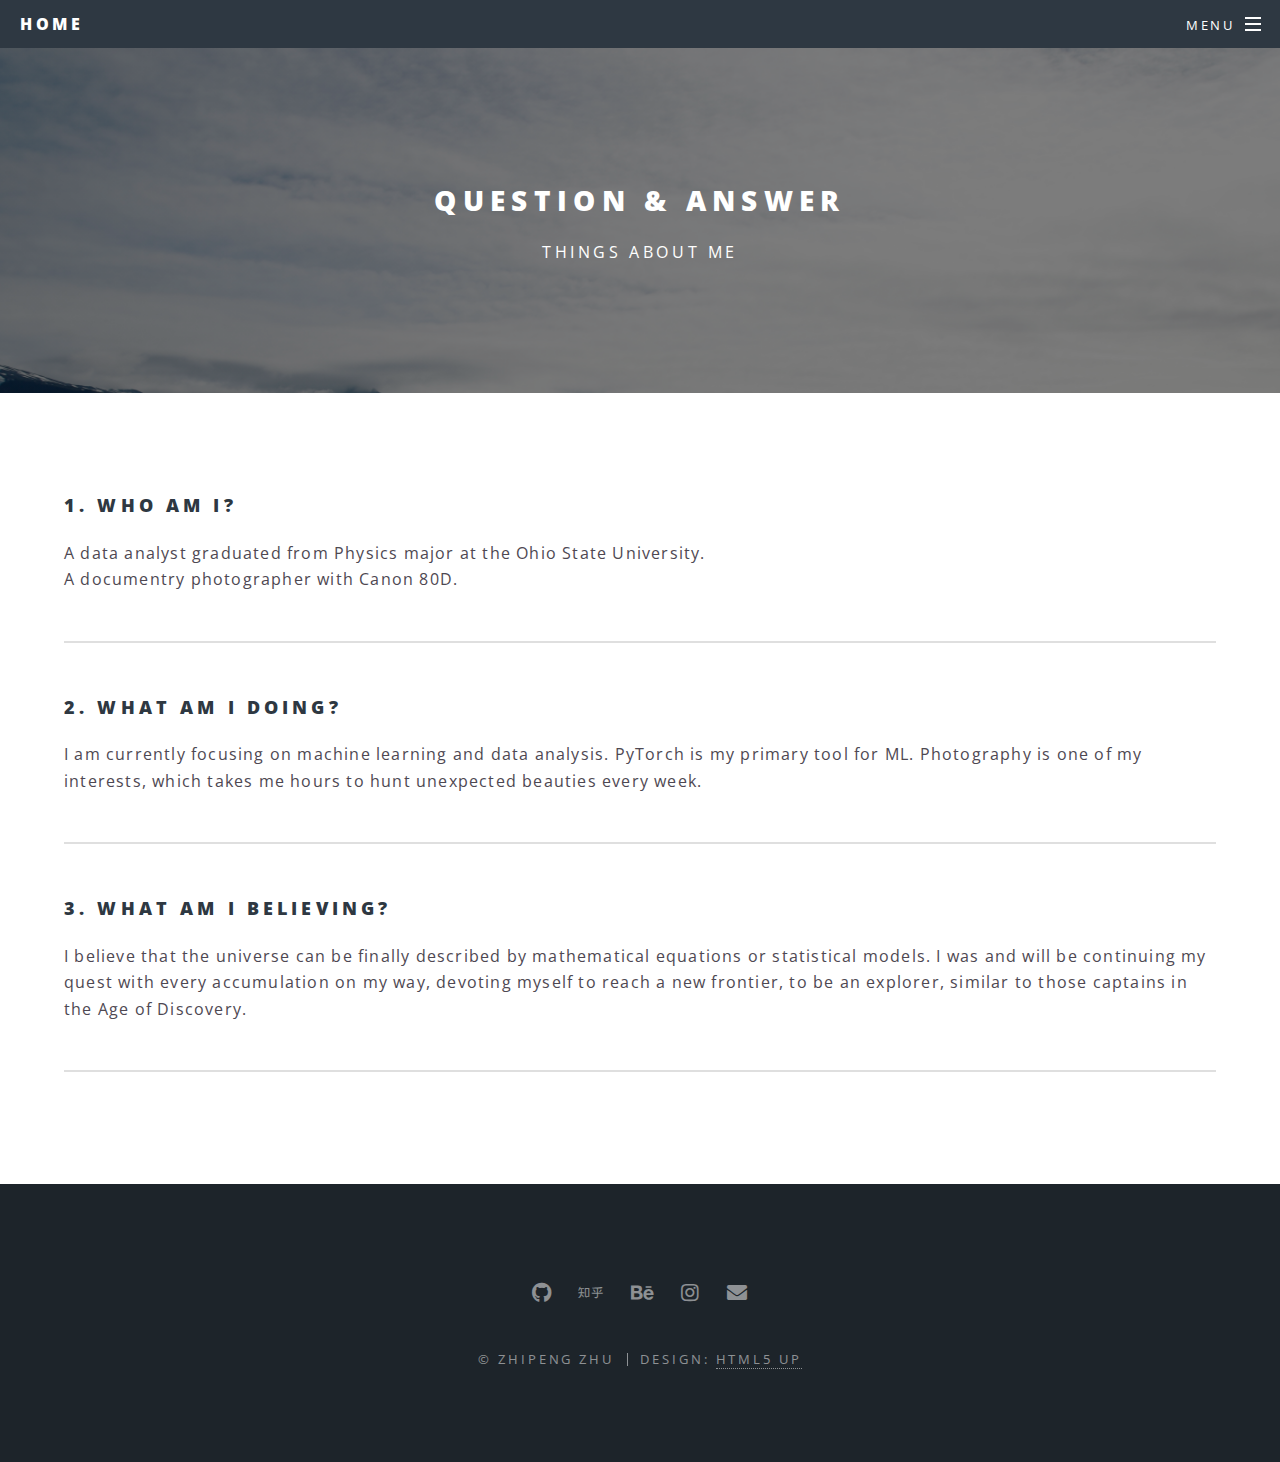
<file: qna.html>
<!DOCTYPE HTML>
<!--
	Spectral by HTML5 UP
	html5up.net | @ajlkn
	Free for personal and commercial use under the CCA 3.0 license (html5up.net/license)
-->
<html>
	<head>
		<title>Q & A - Zhipeng Zhu</title>
		<meta charset="utf-8" />
		<meta name="viewport" content="width=device-width, initial-scale=1, user-scalable=no" />
		<link rel="stylesheet" href="assets/css/main.css" />
		<noscript><link rel="stylesheet" href="assets/css/noscript.css" /></noscript>
	</head>
	<body class="is-preload">

		<!-- Page Wrapper -->
			<div id="page-wrapper">

				<!-- Header -->
					<header id="header">
						<h1><a href="index.html">Home</a></h1>
						<nav id="nav">
							<ul>
								<li class="special">
									<a href="#menu" class="menuToggle"><span>Menu</span></a>
									<div id="menu">
										<ul>
											<li><a href="index.html">Home</a></li>
											<li><a href="cv.html">CV</a></li>
											<li><a href="gallery.html">Gallery</a></li>
											<li><a href="blog.html">Blog</a></li>
											<li><a href="qna.html">Q &amp; A</a></li>
										</ul>
									</div>
								</li>
							</ul>
						</nav>
					</header>

				<!-- Main -->
					<article id="main">
						<header>
							<h2>Question &amp; Answer</h2>
							<p>Things about Me</p>
						</header>
						<section class="wrapper style5">
							<div class="inner">
								<h3>1. Who am I?</h3>
									<p>A data analyst graduated from Physics major at the Ohio State University. <br />
									A documentry photographer with Canon 80D.<br /></p>
								<hr />
								<h3>2. What am I doing?</h3>
									<p>I am currently focusing on machine learning and data analysis. PyTorch is my primary tool for ML. Photography is one of my interests, which takes me hours to hunt unexpected beauties every week.</p>
								<hr />
								<h3>3. What am I believing?</h3>
									<p>I believe that the universe can be finally described by mathematical equations or statistical models. I was and will be continuing my quest with every accumulation on my way, devoting myself to reach a new frontier, to be an explorer, similar to those captains in the Age of Discovery.</p>
								<hr />
							</div>

						</section>
					</article>

				<!-- Footer -->
					<footer id="footer">
						<ul class="icons">
							<li><a href="https://github.com/zhuzp98" class="icon brands fa-github"><span class="label">GitHub</span></a></li>
							<li><a href="https://www.zhihu.com/people/zhu-zhi-peng-92-43" class="icon brands fa-zhihu"><span class="label">知乎 ZhiHu</span></a></li>
							<li><a href="https://www.behance.net/zhipengzhu" class="icon brands fa-behance"><span class="label">Behance</span></a></li>
							<li><a href="https://www.instagram.com/egoistaseraph/" class="icon brands fa-instagram"><span class="label">Instagram</span></a></li>
							<li><a href="mailto:jsyxzzp@outlook.com" class="icon solid fa-envelope"><span class="label">Email</span></a></li>
						</ul>
						<ul class="copyright">
							<li>&copy; Zhipeng Zhu</li><li>Design: <a href="http://html5up.net">HTML5 UP</a></li>
						</ul>
					</footer>

			</div>

		<!-- Scripts -->
			<script src="assets/js/jquery.min.js"></script>
			<script src="assets/js/jquery.scrollex.min.js"></script>
			<script src="assets/js/jquery.scrolly.min.js"></script>
			<script src="assets/js/browser.min.js"></script>
			<script src="assets/js/breakpoints.min.js"></script>
			<script src="assets/js/util.js"></script>
			<script src="assets/js/main.js"></script>

	</body>
</html>
</file>
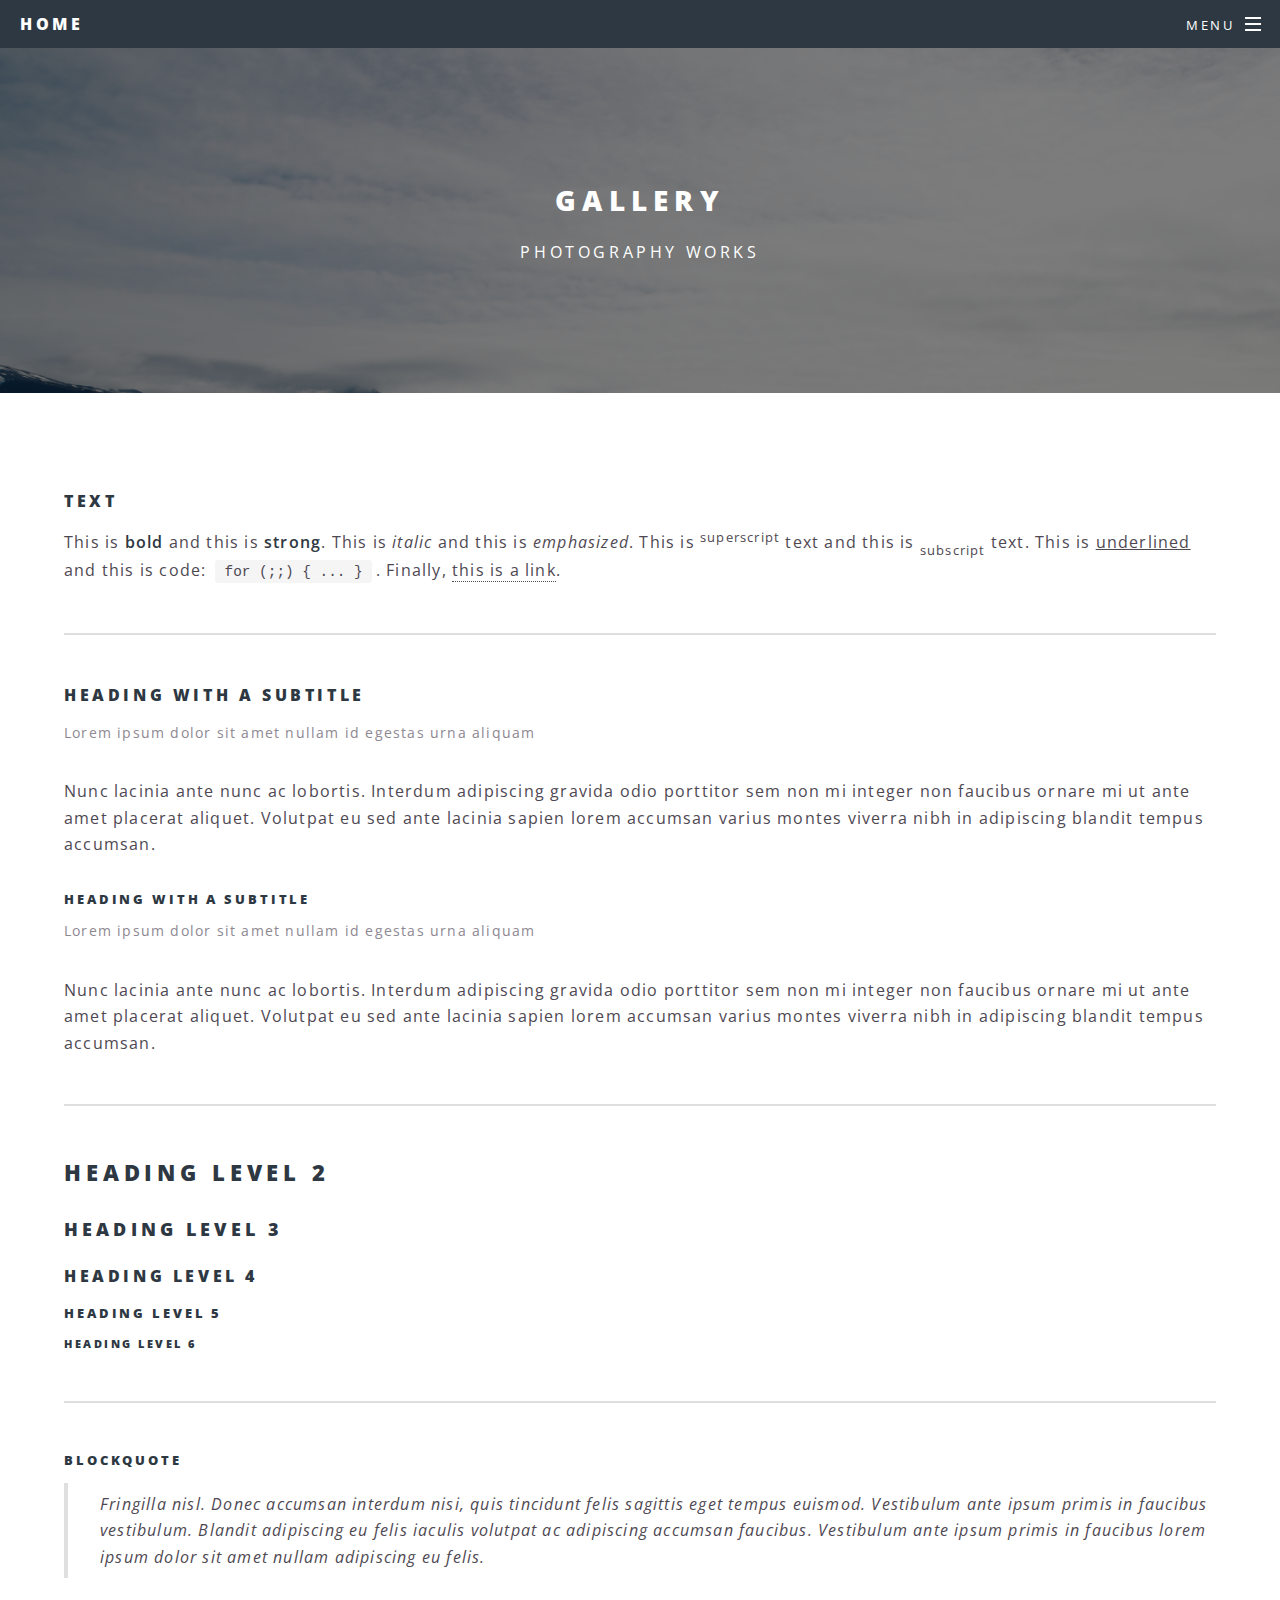
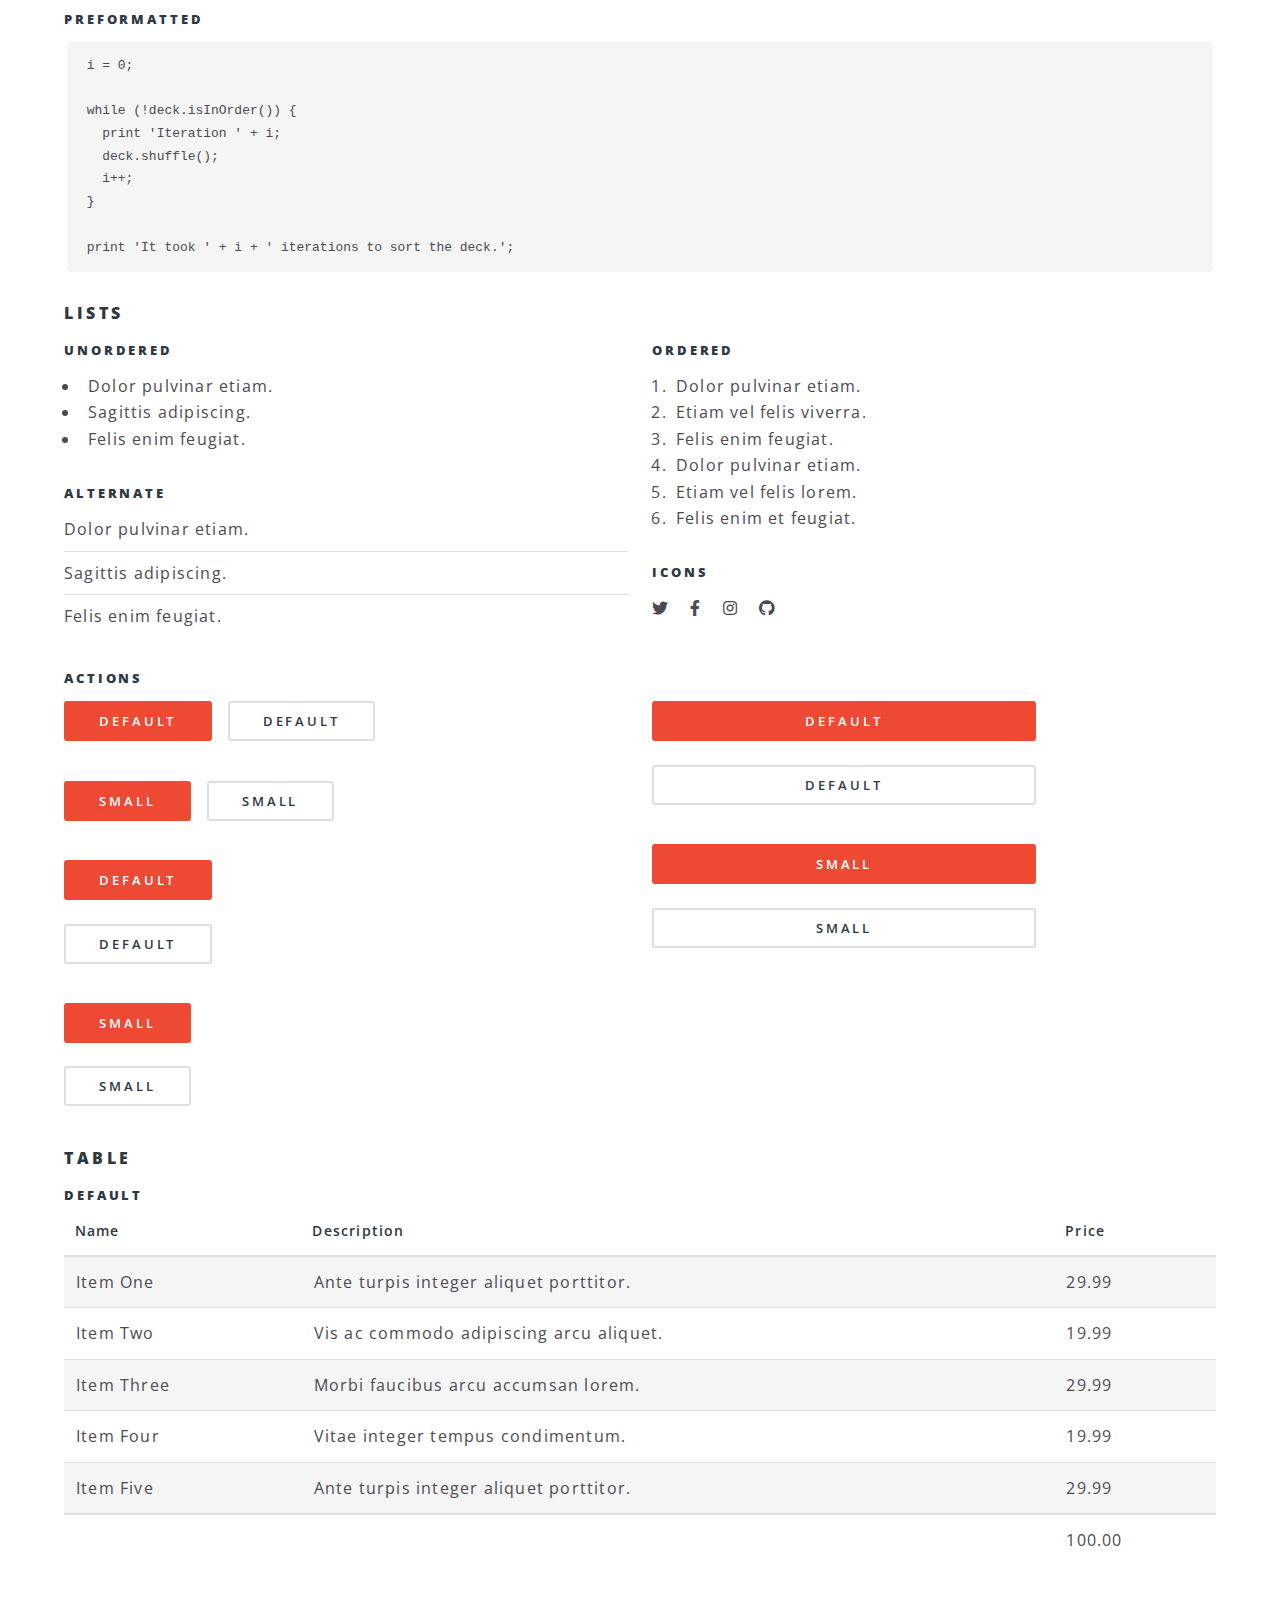
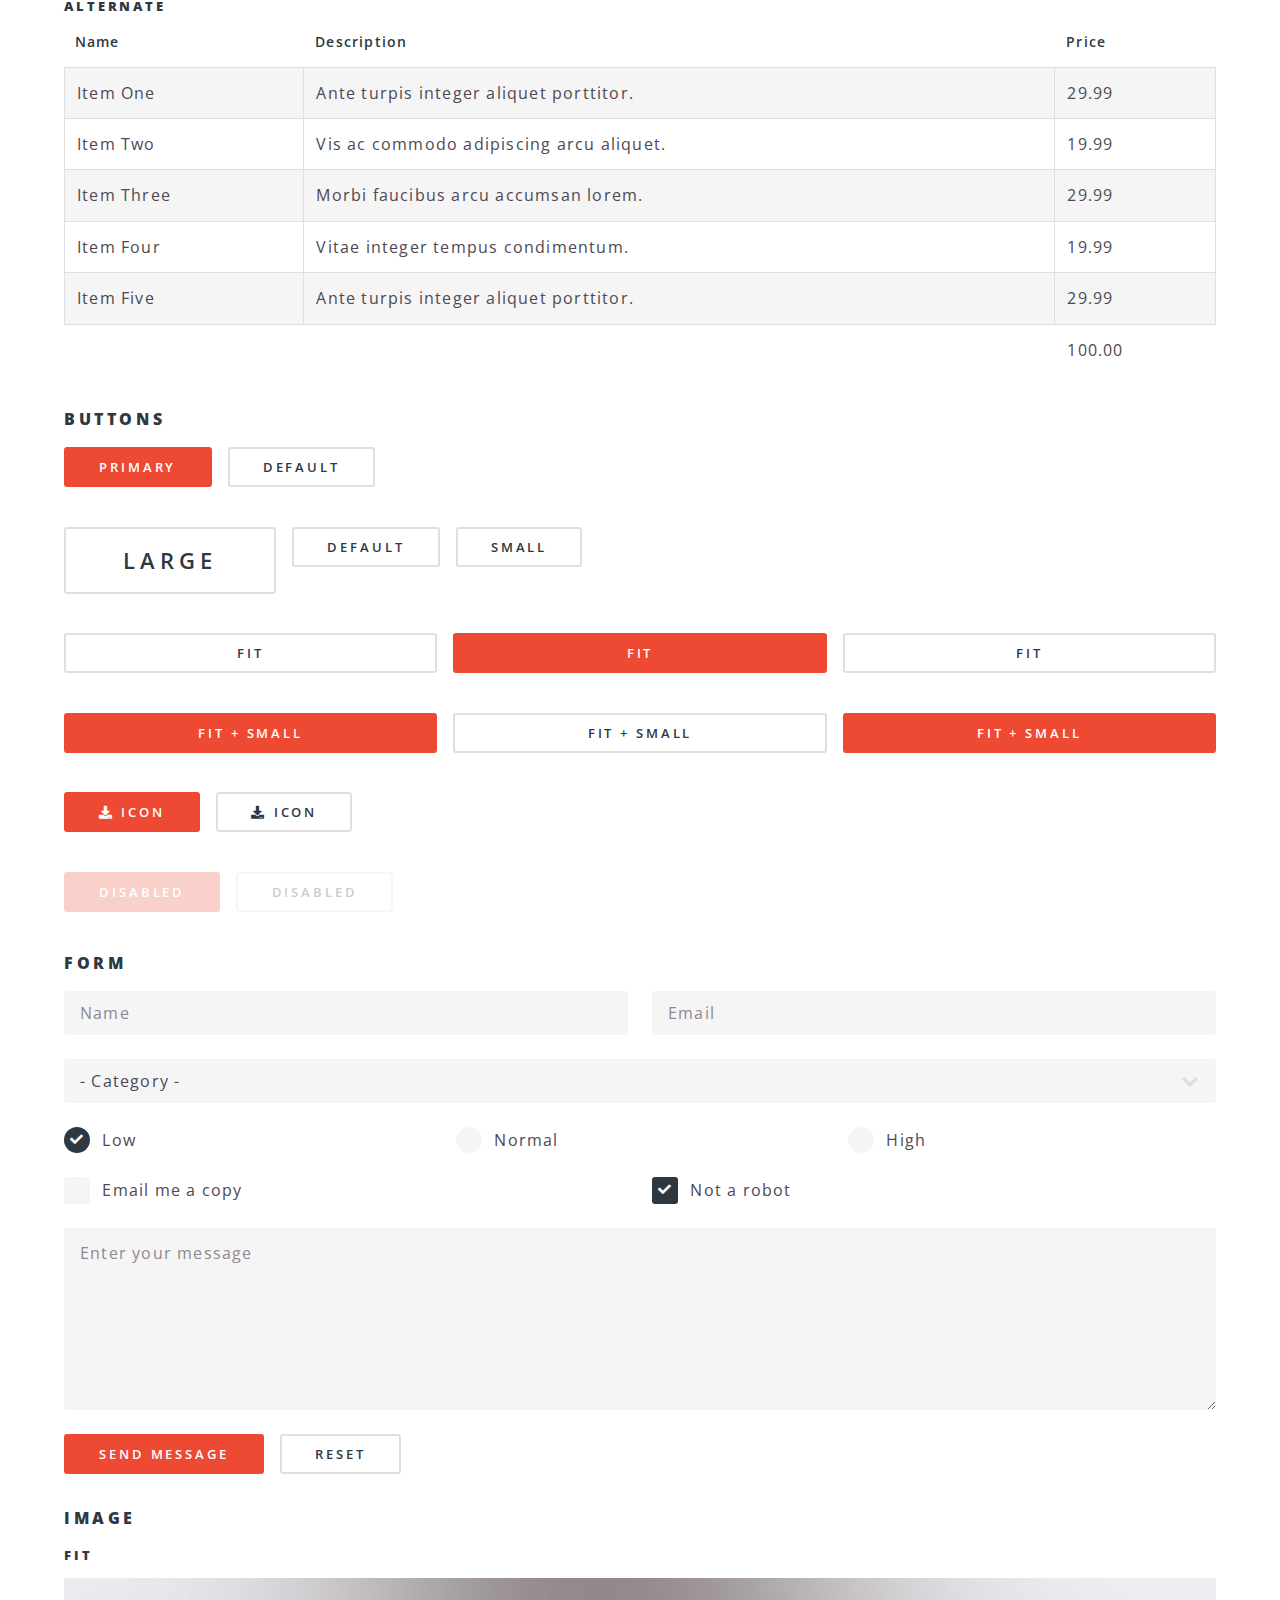
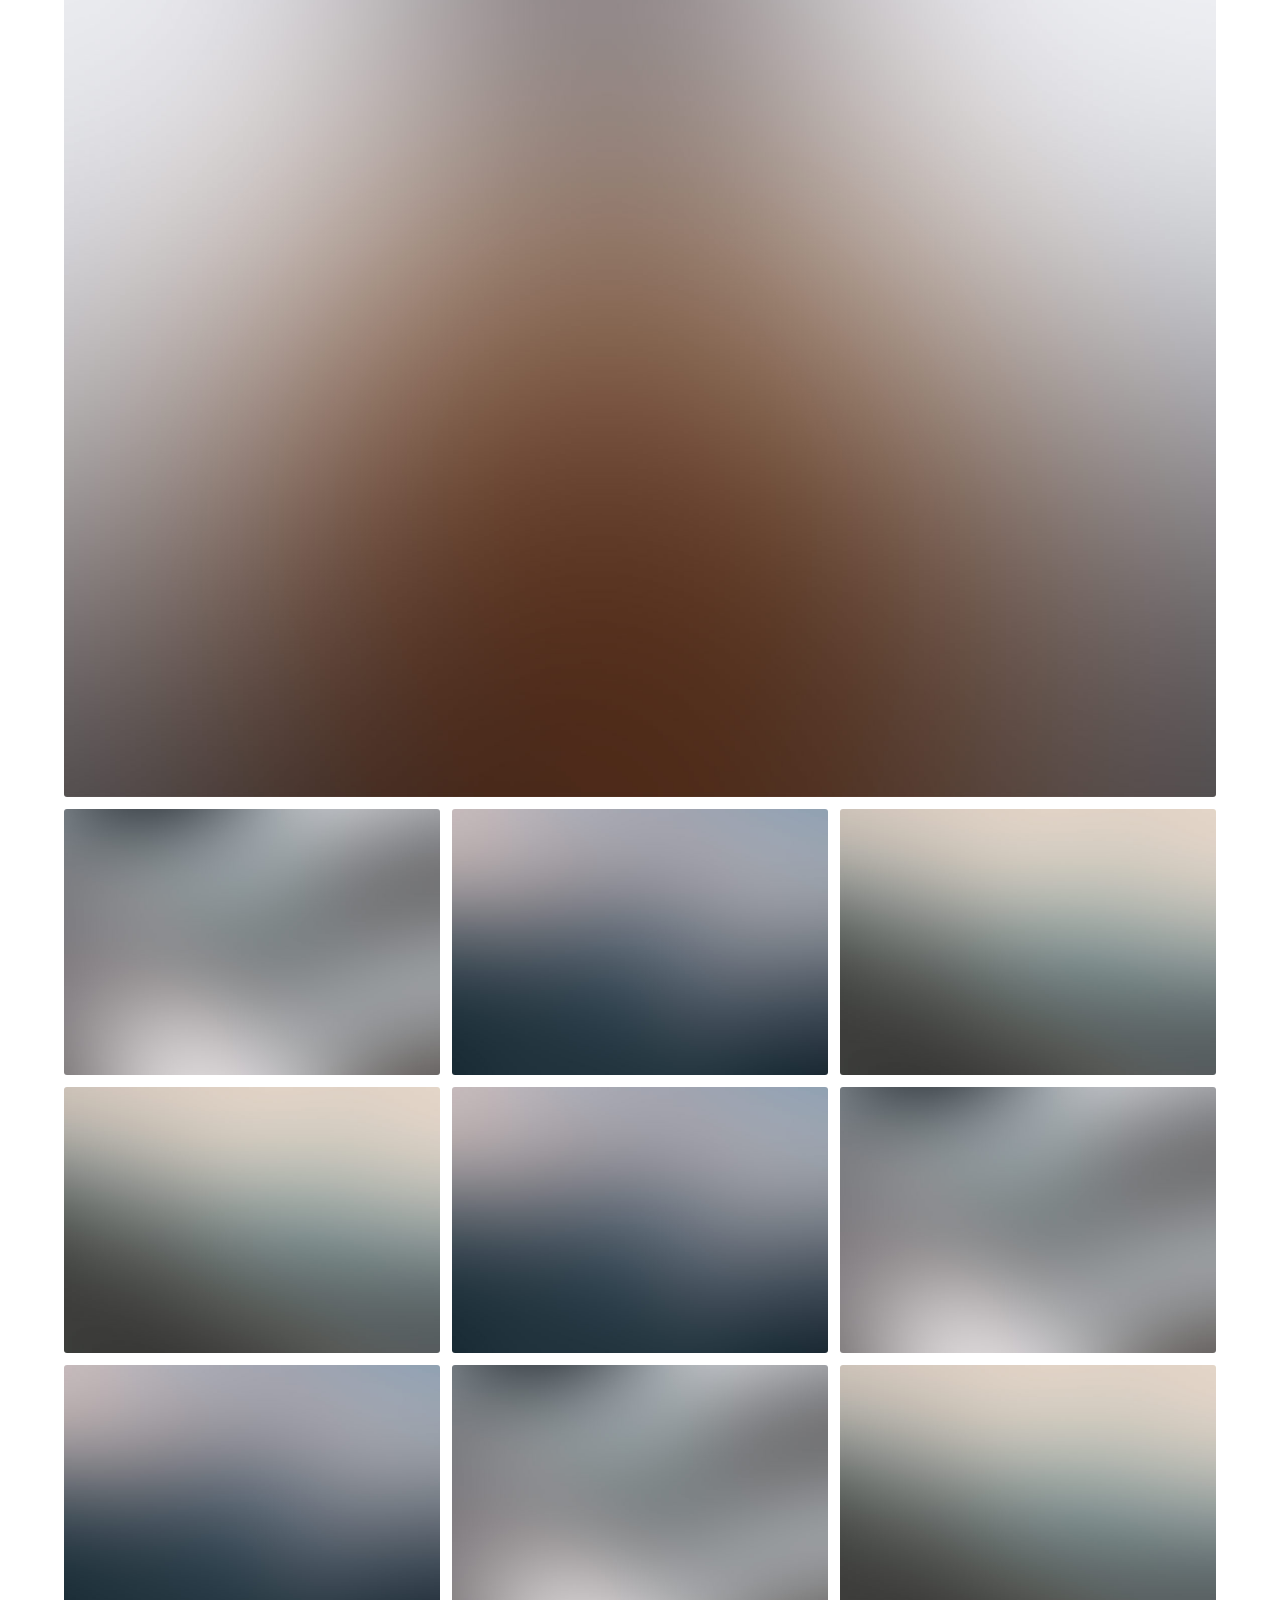
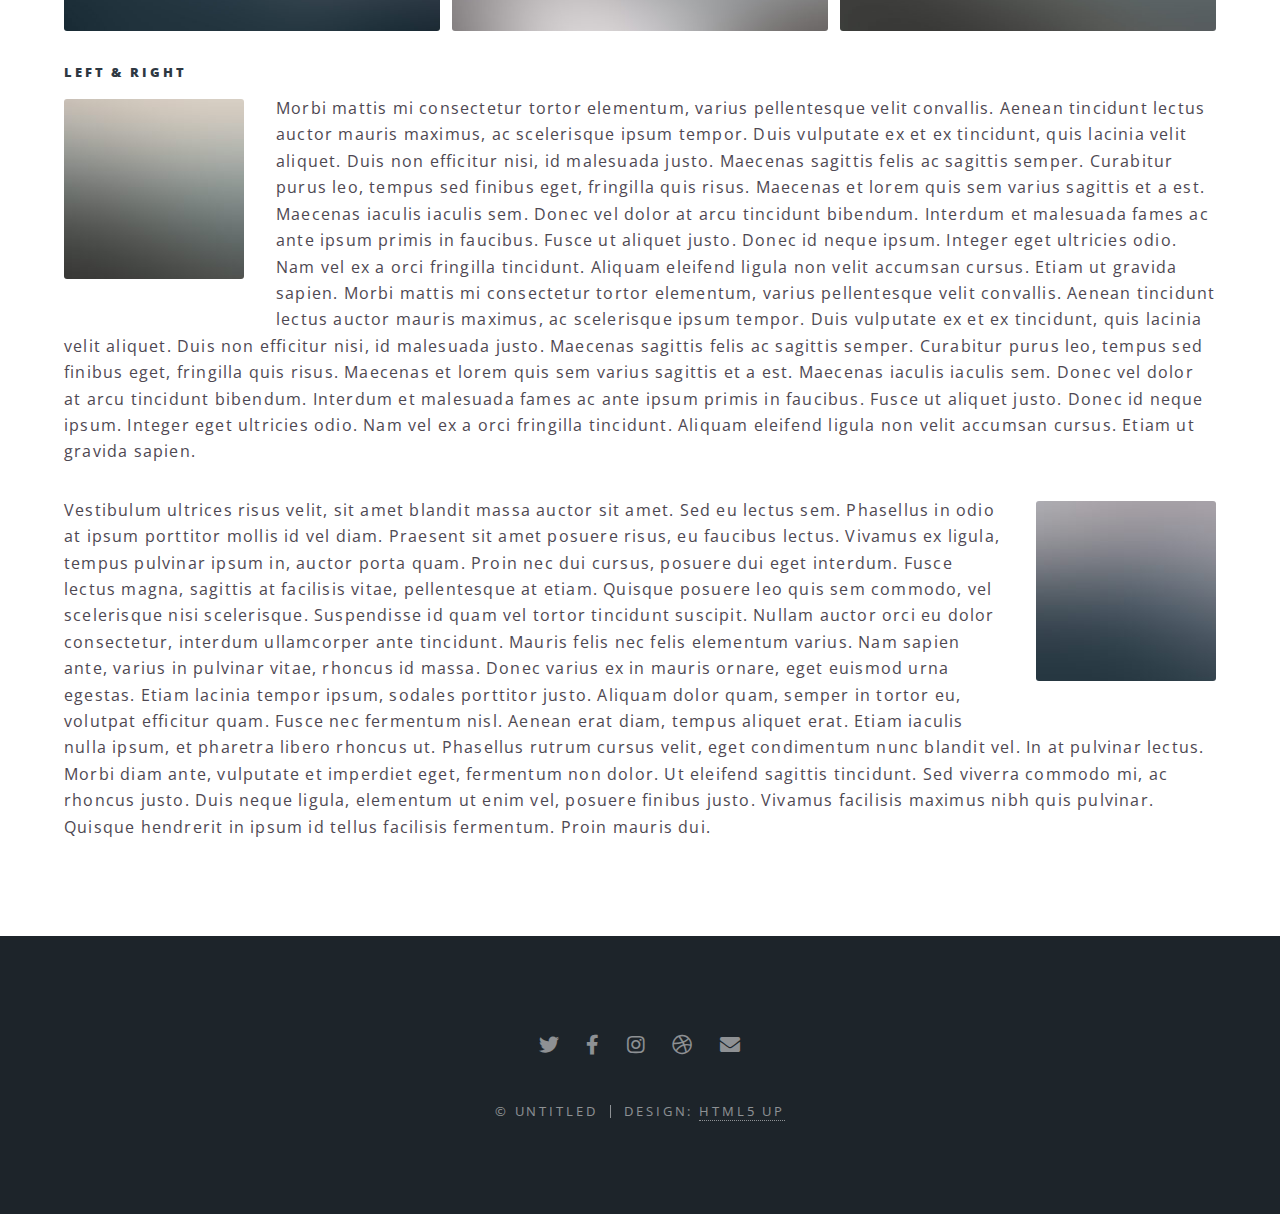
<file: sample.html>
<!DOCTYPE HTML>
<!--
	Spectral by HTML5 UP
	html5up.net | @ajlkn
	Free for personal and commercial use under the CCA 3.0 license (html5up.net/license)
-->
<html>
	<head>
		<title>Gallery - Zhipeng Zhu</title>
		<meta charset="utf-8" />
		<meta name="viewport" content="width=device-width, initial-scale=1, user-scalable=no" />
		<link rel="stylesheet" href="assets/css/main.css" />
		<noscript><link rel="stylesheet" href="assets/css/noscript.css" /></noscript>
	</head>
	<body class="is-preload">

		<!-- Page Wrapper -->
			<div id="page-wrapper">

				<!-- Header -->
					<header id="header">
						<h1><a href="index.html">Home</a></h1>
						<nav id="nav">
							<ul>
								<li class="special">
									<a href="#menu" class="menuToggle"><span>Menu</span></a>
									<div id="menu">
										<ul>
											<li><a href="index.html">Home</a></li>
											<li><a href="cv.html">CV</a></li>
											<li><a href="gallery.html">Gallery</a></li>
											<li><a href="https://github.com/zhuzp98">GitHub</a></li>
											<li><a href="https://www.linkedin.com/in/zhipeng-zhu-10bb63128/">LinkedIn</a></li>
										</ul>
									</div>
								</li>
							</ul>
						</nav>
					</header>

				<!-- Main -->
					<article id="main">
						<header>
							<h2>Gallery</h2>
							<p>Photography Works</p>
						</header>
						<section class="wrapper style5">
							<div class="inner">

								<section>
									<h4>Text</h4>
									<p>This is <b>bold</b> and this is <strong>strong</strong>. This is <i>italic</i> and this is <em>emphasized</em>.
									This is <sup>superscript</sup> text and this is <sub>subscript</sub> text.
									This is <u>underlined</u> and this is code: <code>for (;;) { ... }</code>. Finally, <a href="#">this is a link</a>.</p>
									<hr />
									<header>
										<h4>Heading with a Subtitle</h4>
										<p>Lorem ipsum dolor sit amet nullam id egestas urna aliquam</p>
									</header>
									<p>Nunc lacinia ante nunc ac lobortis. Interdum adipiscing gravida odio porttitor sem non mi integer non faucibus ornare mi ut ante amet placerat aliquet. Volutpat eu sed ante lacinia sapien lorem accumsan varius montes viverra nibh in adipiscing blandit tempus accumsan.</p>
									<header>
										<h5>Heading with a Subtitle</h5>
										<p>Lorem ipsum dolor sit amet nullam id egestas urna aliquam</p>
									</header>
									<p>Nunc lacinia ante nunc ac lobortis. Interdum adipiscing gravida odio porttitor sem non mi integer non faucibus ornare mi ut ante amet placerat aliquet. Volutpat eu sed ante lacinia sapien lorem accumsan varius montes viverra nibh in adipiscing blandit tempus accumsan.</p>
									<hr />
									<h2>Heading Level 2</h2>
									<h3>Heading Level 3</h3>
									<h4>Heading Level 4</h4>
									<h5>Heading Level 5</h5>
									<h6>Heading Level 6</h6>
									<hr />
									<h5>Blockquote</h5>
									<blockquote>Fringilla nisl. Donec accumsan interdum nisi, quis tincidunt felis sagittis eget tempus euismod. Vestibulum ante ipsum primis in faucibus vestibulum. Blandit adipiscing eu felis iaculis volutpat ac adipiscing accumsan faucibus. Vestibulum ante ipsum primis in faucibus lorem ipsum dolor sit amet nullam adipiscing eu felis.</blockquote>
									<h5>Preformatted</h5>
									<pre><code>i = 0;

while (!deck.isInOrder()) {
  print 'Iteration ' + i;
  deck.shuffle();
  i++;
}

print 'It took ' + i + ' iterations to sort the deck.';</code></pre>
								</section>

								<section>
									<h4>Lists</h4>
									<div class="row">
										<div class="col-6 col-12-medium">
											<h5>Unordered</h5>
											<ul>
												<li>Dolor pulvinar etiam.</li>
												<li>Sagittis adipiscing.</li>
												<li>Felis enim feugiat.</li>
											</ul>
											<h5>Alternate</h5>
											<ul class="alt">
												<li>Dolor pulvinar etiam.</li>
												<li>Sagittis adipiscing.</li>
												<li>Felis enim feugiat.</li>
											</ul>
										</div>
										<div class="col-6 col-12-medium">
											<h5>Ordered</h5>
											<ol>
												<li>Dolor pulvinar etiam.</li>
												<li>Etiam vel felis viverra.</li>
												<li>Felis enim feugiat.</li>
												<li>Dolor pulvinar etiam.</li>
												<li>Etiam vel felis lorem.</li>
												<li>Felis enim et feugiat.</li>
											</ol>
											<h5>Icons</h5>
											<ul class="icons">
												<li><a href="#" class="icon brands fa-twitter"><span class="label">Twitter</span></a></li>
												<li><a href="#" class="icon brands fa-facebook-f"><span class="label">Facebook</span></a></li>
												<li><a href="#" class="icon brands fa-instagram"><span class="label">Instagram</span></a></li>
												<li><a href="#" class="icon brands fa-github"><span class="label">Github</span></a></li>
											</ul>
										</div>
									</div>
									<h5>Actions</h5>
									<div class="row">
										<div class="col-6 col-12-medium">
											<ul class="actions">
												<li><a href="#" class="button primary">Default</a></li>
												<li><a href="#" class="button">Default</a></li>
											</ul>
											<ul class="actions small">
												<li><a href="#" class="button primary small">Small</a></li>
												<li><a href="#" class="button small">Small</a></li>
											</ul>
											<ul class="actions stacked">
												<li><a href="#" class="button primary">Default</a></li>
												<li><a href="#" class="button">Default</a></li>
											</ul>
											<ul class="actions stacked">
												<li><a href="#" class="button primary small">Small</a></li>
												<li><a href="#" class="button small">Small</a></li>
											</ul>
										</div>
										<div class="col-6 col-12-medium">
											<ul class="actions stacked">
												<li><a href="#" class="button primary fit">Default</a></li>
												<li><a href="#" class="button fit">Default</a></li>
											</ul>
											<ul class="actions stacked">
												<li><a href="#" class="button primary small fit">Small</a></li>
												<li><a href="#" class="button small fit">Small</a></li>
											</ul>
										</div>
									</div>
								</section>

								<section>
									<h4>Table</h4>
									<h5>Default</h5>
									<div class="table-wrapper">
										<table>
											<thead>
												<tr>
													<th>Name</th>
													<th>Description</th>
													<th>Price</th>
												</tr>
											</thead>
											<tbody>
												<tr>
													<td>Item One</td>
													<td>Ante turpis integer aliquet porttitor.</td>
													<td>29.99</td>
												</tr>
												<tr>
													<td>Item Two</td>
													<td>Vis ac commodo adipiscing arcu aliquet.</td>
													<td>19.99</td>
												</tr>
												<tr>
													<td>Item Three</td>
													<td> Morbi faucibus arcu accumsan lorem.</td>
													<td>29.99</td>
												</tr>
												<tr>
													<td>Item Four</td>
													<td>Vitae integer tempus condimentum.</td>
													<td>19.99</td>
												</tr>
												<tr>
													<td>Item Five</td>
													<td>Ante turpis integer aliquet porttitor.</td>
													<td>29.99</td>
												</tr>
											</tbody>
											<tfoot>
												<tr>
													<td colspan="2"></td>
													<td>100.00</td>
												</tr>
											</tfoot>
										</table>
									</div>

									<h5>Alternate</h5>
									<div class="table-wrapper">
										<table class="alt">
											<thead>
												<tr>
													<th>Name</th>
													<th>Description</th>
													<th>Price</th>
												</tr>
											</thead>
											<tbody>
												<tr>
													<td>Item One</td>
													<td>Ante turpis integer aliquet porttitor.</td>
													<td>29.99</td>
												</tr>
												<tr>
													<td>Item Two</td>
													<td>Vis ac commodo adipiscing arcu aliquet.</td>
													<td>19.99</td>
												</tr>
												<tr>
													<td>Item Three</td>
													<td> Morbi faucibus arcu accumsan lorem.</td>
													<td>29.99</td>
												</tr>
												<tr>
													<td>Item Four</td>
													<td>Vitae integer tempus condimentum.</td>
													<td>19.99</td>
												</tr>
												<tr>
													<td>Item Five</td>
													<td>Ante turpis integer aliquet porttitor.</td>
													<td>29.99</td>
												</tr>
											</tbody>
											<tfoot>
												<tr>
													<td colspan="2"></td>
													<td>100.00</td>
												</tr>
											</tfoot>
										</table>
									</div>
								</section>

								<section>
									<h4>Buttons</h4>
									<ul class="actions">
										<li><a href="#" class="button primary">Primary</a></li>
										<li><a href="#" class="button">Default</a></li>
									</ul>
									<ul class="actions">
										<li><a href="#" class="button large">Large</a></li>
										<li><a href="#" class="button">Default</a></li>
										<li><a href="#" class="button small">Small</a></li>
									</ul>
									<ul class="actions fit">
										<li><a href="#" class="button fit">Fit</a></li>
										<li><a href="#" class="button primary fit">Fit</a></li>
										<li><a href="#" class="button fit">Fit</a></li>
									</ul>
									<ul class="actions fit small">
										<li><a href="#" class="button primary fit small">Fit + Small</a></li>
										<li><a href="#" class="button fit small">Fit + Small</a></li>
										<li><a href="#" class="button primary fit small">Fit + Small</a></li>
									</ul>
									<ul class="actions">
										<li><a href="#" class="button primary icon solid fa-download">Icon</a></li>
										<li><a href="#" class="button icon solid fa-download">Icon</a></li>
									</ul>
									<ul class="actions">
										<li><span class="button primary disabled">Disabled</span></li>
										<li><span class="button disabled">Disabled</span></li>
									</ul>
								</section>

								<section>
									<h4>Form</h4>
									<form method="post" action="#">
										<div class="row gtr-uniform">
											<div class="col-6 col-12-xsmall">
												<input type="text" name="demo-name" id="demo-name" value="" placeholder="Name" />
											</div>
											<div class="col-6 col-12-xsmall">
												<input type="email" name="demo-email" id="demo-email" value="" placeholder="Email" />
											</div>
											<div class="col-12">
												<select name="demo-category" id="demo-category">
													<option value="">- Category -</option>
													<option value="1">Manufacturing</option>
													<option value="1">Shipping</option>
													<option value="1">Administration</option>
													<option value="1">Human Resources</option>
												</select>
											</div>
											<div class="col-4 col-12-small">
												<input type="radio" id="demo-priority-low" name="demo-priority" checked>
												<label for="demo-priority-low">Low</label>
											</div>
											<div class="col-4 col-12-small">
												<input type="radio" id="demo-priority-normal" name="demo-priority">
												<label for="demo-priority-normal">Normal</label>
											</div>
											<div class="col-4 col-12-small">
												<input type="radio" id="demo-priority-high" name="demo-priority">
												<label for="demo-priority-high">High</label>
											</div>
											<div class="col-6 col-12-small">
												<input type="checkbox" id="demo-copy" name="demo-copy">
												<label for="demo-copy">Email me a copy</label>
											</div>
											<div class="col-6 col-12-small">
												<input type="checkbox" id="demo-human" name="demo-human" checked>
												<label for="demo-human">Not a robot</label>
											</div>
											<div class="col-12">
												<textarea name="demo-message" id="demo-message" placeholder="Enter your message" rows="6"></textarea>
											</div>
											<div class="col-12">
												<ul class="actions">
													<li><input type="submit" value="Send Message" class="primary" /></li>
													<li><input type="reset" value="Reset" /></li>
												</ul>
											</div>
										</div>
									</form>
								</section>

								<section>
									<h4>Image</h4>
									<h5>Fit</h5>
									<div class="box alt">
										<div class="row gtr-50 gtr-uniform">
											<div class="col-12"><span class="image fit"><img src="images/banner.jpg" alt="" /></span></div>
											<div class="col-4"><span class="image fit"><img src="images/pic01.jpg" alt="" /></span></div>
											<div class="col-4"><span class="image fit"><img src="images/pic02.jpg" alt="" /></span></div>
											<div class="col-4"><span class="image fit"><img src="images/pic03.jpg" alt="" /></span></div>
											<div class="col-4"><span class="image fit"><img src="images/pic03.jpg" alt="" /></span></div>
											<div class="col-4"><span class="image fit"><img src="images/pic02.jpg" alt="" /></span></div>
											<div class="col-4"><span class="image fit"><img src="images/pic01.jpg" alt="" /></span></div>
											<div class="col-4"><span class="image fit"><img src="images/pic02.jpg" alt="" /></span></div>
											<div class="col-4"><span class="image fit"><img src="images/pic01.jpg" alt="" /></span></div>
											<div class="col-4"><span class="image fit"><img src="images/pic03.jpg" alt="" /></span></div>
										</div>
									</div>
									<h5>Left &amp; Right</h5>
									<p><span class="image left"><img src="images/pic04.jpg" alt="" /></span>Morbi mattis mi consectetur tortor elementum, varius pellentesque velit convallis. Aenean tincidunt lectus auctor mauris maximus, ac scelerisque ipsum tempor. Duis vulputate ex et ex tincidunt, quis lacinia velit aliquet. Duis non efficitur nisi, id malesuada justo. Maecenas sagittis felis ac sagittis semper. Curabitur purus leo, tempus sed finibus eget, fringilla quis risus. Maecenas et lorem quis sem varius sagittis et a est. Maecenas iaculis iaculis sem. Donec vel dolor at arcu tincidunt bibendum. Interdum et malesuada fames ac ante ipsum primis in faucibus. Fusce ut aliquet justo. Donec id neque ipsum. Integer eget ultricies odio. Nam vel ex a orci fringilla tincidunt. Aliquam eleifend ligula non velit accumsan cursus. Etiam ut gravida sapien. Morbi mattis mi consectetur tortor elementum, varius pellentesque velit convallis. Aenean tincidunt lectus auctor mauris maximus, ac scelerisque ipsum tempor. Duis vulputate ex et ex tincidunt, quis lacinia velit aliquet. Duis non efficitur nisi, id malesuada justo. Maecenas sagittis felis ac sagittis semper. Curabitur purus leo, tempus sed finibus eget, fringilla quis risus. Maecenas et lorem quis sem varius sagittis et a est. Maecenas iaculis iaculis sem. Donec vel dolor at arcu tincidunt bibendum. Interdum et malesuada fames ac ante ipsum primis in faucibus. Fusce ut aliquet justo. Donec id neque ipsum. Integer eget ultricies odio. Nam vel ex a orci fringilla tincidunt. Aliquam eleifend ligula non velit accumsan cursus. Etiam ut gravida sapien.</p>
									<p><span class="image right"><img src="images/pic05.jpg" alt="" /></span>Vestibulum ultrices risus velit, sit amet blandit massa auctor sit amet. Sed eu lectus sem. Phasellus in odio at ipsum porttitor mollis id vel diam. Praesent sit amet posuere risus, eu faucibus lectus. Vivamus ex ligula, tempus pulvinar ipsum in, auctor porta quam. Proin nec dui cursus, posuere dui eget interdum. Fusce lectus magna, sagittis at facilisis vitae, pellentesque at etiam. Quisque posuere leo quis sem commodo, vel scelerisque nisi scelerisque. Suspendisse id quam vel tortor tincidunt suscipit. Nullam auctor orci eu dolor consectetur, interdum ullamcorper ante tincidunt. Mauris felis nec felis elementum varius. Nam sapien ante, varius in pulvinar vitae, rhoncus id massa. Donec varius ex in mauris ornare, eget euismod urna egestas. Etiam lacinia tempor ipsum, sodales porttitor justo. Aliquam dolor quam, semper in tortor eu, volutpat efficitur quam. Fusce nec fermentum nisl. Aenean erat diam, tempus aliquet erat. Etiam iaculis nulla ipsum, et pharetra libero rhoncus ut. Phasellus rutrum cursus velit, eget condimentum nunc blandit vel. In at pulvinar lectus. Morbi diam ante, vulputate et imperdiet eget, fermentum non dolor. Ut eleifend sagittis tincidunt. Sed viverra commodo mi, ac rhoncus justo. Duis neque ligula, elementum ut enim vel, posuere finibus justo. Vivamus facilisis maximus nibh quis pulvinar. Quisque hendrerit in ipsum id tellus facilisis fermentum. Proin mauris dui.</p>
								</section>

							</div>
						</section>
					</article>

				<!-- Footer -->
					<footer id="footer">
						<ul class="icons">
							<li><a href="#" class="icon brands fa-twitter"><span class="label">Twitter</span></a></li>
							<li><a href="#" class="icon brands fa-facebook-f"><span class="label">Facebook</span></a></li>
							<li><a href="#" class="icon brands fa-instagram"><span class="label">Instagram</span></a></li>
							<li><a href="#" class="icon brands fa-dribbble"><span class="label">Dribbble</span></a></li>
							<li><a href="#" class="icon solid fa-envelope"><span class="label">Email</span></a></li>
						</ul>
						<ul class="copyright">
							<li>&copy; Untitled</li><li>Design: <a href="http://html5up.net">HTML5 UP</a></li>
						</ul>
					</footer>

			</div>

		<!-- Scripts -->
			<script src="assets/js/jquery.min.js"></script>
			<script src="assets/js/jquery.scrollex.min.js"></script>
			<script src="assets/js/jquery.scrolly.min.js"></script>
			<script src="assets/js/browser.min.js"></script>
			<script src="assets/js/breakpoints.min.js"></script>
			<script src="assets/js/util.js"></script>
			<script src="assets/js/main.js"></script>

	</body>
</html>
</file>
<file: assets/css/noscript.css>
/*
	Spectral by HTML5 UP
	html5up.net | @ajlkn
	Free for personal and commercial use under the CCA 3.0 license (html5up.net/license)
*/

/* Banner */

	body.is-preload #banner h2 {
		-moz-transform: none;
		-webkit-transform: none;
		-ms-transform: none;
		transform: none;
		opacity: 1;
	}

		body.is-preload #banner h2:before, body.is-preload #banner h2:after {
			width: 100%;
		}

	body.is-preload #banner .more {
		-moz-transform: none;
		-webkit-transform: none;
		-ms-transform: none;
		transform: none;
		opacity: 1;
	}

	body.is-preload #banner:after {
		opacity: 0;
	}
</file>
<file: TradingLog/html5up-striped/assets/css/main.css>
@import url("fontawesome-all.min.css");
@import url("https://fonts.googleapis.com/css?family=Source+Sans+Pro:400,400italic,700|Open+Sans+Condensed:300,700");

/*
	Striped by HTML5 UP
	html5up.net | @ajlkn
	Free for personal and commercial use under the CCA 3.0 license (html5up.net/license)
*/

html, body, div, span, applet, object,
iframe, h1, h2, h3, h4, h5, h6, p, blockquote,
pre, a, abbr, acronym, address, big, cite,
code, del, dfn, em, img, ins, kbd, q, s, samp,
small, strike, strong, sub, sup, tt, var, b,
u, i, center, dl, dt, dd, ol, ul, li, fieldset,
form, label, legend, table, caption, tbody,
tfoot, thead, tr, th, td, article, aside,
canvas, details, embed, figure, figcaption,
footer, header, hgroup, menu, nav, output, ruby,
section, summary, time, mark, audio, video {
	margin: 0;
	padding: 0;
	border: 0;
	font-size: 100%;
	font: inherit;
	vertical-align: baseline;}

article, aside, details, figcaption, figure,
footer, header, hgroup, menu, nav, section {
	display: block;}

body {
	line-height: 1;
}

ol, ul {
	list-style: none;
}

blockquote, q {
	quotes: none;
}

	blockquote:before, blockquote:after, q:before, q:after {
		content: '';
		content: none;
	}

table {
	border-collapse: collapse;
	border-spacing: 0;
}

body {
	-webkit-text-size-adjust: none;
}

mark {
	background-color: transparent;
	color: inherit;
}

input::-moz-focus-inner {
	border: 0;
	padding: 0;
}

input, select, textarea {
	-moz-appearance: none;
	-webkit-appearance: none;
	-ms-appearance: none;
	appearance: none;
}

/* Basic */

	html {
		box-sizing: border-box;
	}

	*, *:before, *:after {
		box-sizing: inherit;
	}

	body {
		background-color: #e8e8e8;
		background-image: url("images/bg02.png");
		display: -moz-flex;
		display: -webkit-flex;
		display: -ms-flex;
		display: flex;
	}

		body.is-preload *, body.is-preload *:before, body.is-preload *:after {
			-moz-animation: none !important;
			-webkit-animation: none !important;
			-ms-animation: none !important;
			animation: none !important;
			-moz-transition: none !important;
			-webkit-transition: none !important;
			-ms-transition: none !important;
			transition: none !important;
		}

	body, input, textarea, select {
		font-family: 'Source Sans Pro', sans-serif;
		font-weight: 400;
		color: #565656;
	}

	a {
		color: #c94663;
	}

	strong, b {
		font-weight: 700;
		color: #232323;
	}

	h2, h3, h4, h5, h6 {
		font-family: 'Open Sans Condensed', sans-serif;
		font-weight: 700;
		color: #232323;
	}

	h2 a, h4 a, h5 a, h6 a {
		text-decoration: none;
		color: inherit;
	}

	blockquote {
		border-left: solid 5px #ddd;
		padding: 1em 0 1em 2em;
		font-style: italic;
	}

	em, i {
		font-style: italic;
	}

	hr {
		border: 0;
		border-top: solid 1px #ddd;
		padding: 1.5em 0 0 0;
		margin: 1.75em 0 0 0;
	}

	sub {
		position: relative;
		top: 0.5em;
		font-size: 0.8em;
	}

	sup {
		position: relative;
		top: -0.5em;
		font-size: 0.8em;
	}

	br.clear {
		clear: both;
	}

	p, ul, ol, dl {
		margin-bottom: 1em;
	}

/* Row */

	.row {
		display: flex;
		flex-wrap: wrap;
		box-sizing: border-box;
		align-items: stretch;
	}

		.row > * {
			box-sizing: border-box;
		}

		.row.gtr-uniform > * > :last-child {
			margin-bottom: 0;
		}

		.row.aln-left {
			justify-content: flex-start;
		}

		.row.aln-center {
			justify-content: center;
		}

		.row.aln-right {
			justify-content: flex-end;
		}

		.row.aln-top {
			align-items: flex-start;
		}

		.row.aln-middle {
			align-items: center;
		}

		.row.aln-bottom {
			align-items: flex-end;
		}

		.row > .imp {
			order: -1;
		}

		.row > .col-1 {
			width: 8.33333%;
		}

		.row > .off-1 {
			margin-left: 8.33333%;
		}

		.row > .col-2 {
			width: 16.66667%;
		}

		.row > .off-2 {
			margin-left: 16.66667%;
		}

		.row > .col-3 {
			width: 25%;
		}

		.row > .off-3 {
			margin-left: 25%;
		}

		.row > .col-4 {
			width: 33.33333%;
		}

		.row > .off-4 {
			margin-left: 33.33333%;
		}

		.row > .col-5 {
			width: 41.66667%;
		}

		.row > .off-5 {
			margin-left: 41.66667%;
		}

		.row > .col-6 {
			width: 50%;
		}

		.row > .off-6 {
			margin-left: 50%;
		}

		.row > .col-7 {
			width: 58.33333%;
		}

		.row > .off-7 {
			margin-left: 58.33333%;
		}

		.row > .col-8 {
			width: 66.66667%;
		}

		.row > .off-8 {
			margin-left: 66.66667%;
		}

		.row > .col-9 {
			width: 75%;
		}

		.row > .off-9 {
			margin-left: 75%;
		}

		.row > .col-10 {
			width: 83.33333%;
		}

		.row > .off-10 {
			margin-left: 83.33333%;
		}

		.row > .col-11 {
			width: 91.66667%;
		}

		.row > .off-11 {
			margin-left: 91.66667%;
		}

		.row > .col-12 {
			width: 100%;
		}

		.row > .off-12 {
			margin-left: 100%;
		}

		.row.gtr-0 {
			margin-top: 0px;
			margin-left: 0px;
		}

			.row.gtr-0 > * {
				padding: 0px 0 0 0px;
			}

			.row.gtr-0.gtr-uniform {
				margin-top: 0px;
			}

				.row.gtr-0.gtr-uniform > * {
					padding-top: 0px;
				}

		.row.gtr-25 {
			margin-top: -12.5px;
			margin-left: -12.5px;
		}

			.row.gtr-25 > * {
				padding: 12.5px 0 0 12.5px;
			}

			.row.gtr-25.gtr-uniform {
				margin-top: -12.5px;
			}

				.row.gtr-25.gtr-uniform > * {
					padding-top: 12.5px;
				}

		.row.gtr-50 {
			margin-top: -25px;
			margin-left: -25px;
		}

			.row.gtr-50 > * {
				padding: 25px 0 0 25px;
			}

			.row.gtr-50.gtr-uniform {
				margin-top: -25px;
			}

				.row.gtr-50.gtr-uniform > * {
					padding-top: 25px;
				}

		.row {
			margin-top: -50px;
			margin-left: -50px;
		}

			.row > * {
				padding: 50px 0 0 50px;
			}

			.row.gtr-uniform {
				margin-top: -50px;
			}

				.row.gtr-uniform > * {
					padding-top: 50px;
				}

		.row.gtr-150 {
			margin-top: -75px;
			margin-left: -75px;
		}

			.row.gtr-150 > * {
				padding: 75px 0 0 75px;
			}

			.row.gtr-150.gtr-uniform {
				margin-top: -75px;
			}

				.row.gtr-150.gtr-uniform > * {
					padding-top: 75px;
				}

		.row.gtr-200 {
			margin-top: -100px;
			margin-left: -100px;
		}

			.row.gtr-200 > * {
				padding: 100px 0 0 100px;
			}

			.row.gtr-200.gtr-uniform {
				margin-top: -100px;
			}

				.row.gtr-200.gtr-uniform > * {
					padding-top: 100px;
				}

		@media screen and (min-width: 737px) {

			.row {
				display: flex;
				flex-wrap: wrap;
				box-sizing: border-box;
				align-items: stretch;
			}

				.row > * {
					box-sizing: border-box;
				}

				.row.gtr-uniform > * > :last-child {
					margin-bottom: 0;
				}

				.row.aln-left {
					justify-content: flex-start;
				}

				.row.aln-center {
					justify-content: center;
				}

				.row.aln-right {
					justify-content: flex-end;
				}

				.row.aln-top {
					align-items: flex-start;
				}

				.row.aln-middle {
					align-items: center;
				}

				.row.aln-bottom {
					align-items: flex-end;
				}

				.row > .imp-desktop {
					order: -1;
				}

				.row > .col-1-desktop {
					width: 8.33333%;
				}

				.row > .off-1-desktop {
					margin-left: 8.33333%;
				}

				.row > .col-2-desktop {
					width: 16.66667%;
				}

				.row > .off-2-desktop {
					margin-left: 16.66667%;
				}

				.row > .col-3-desktop {
					width: 25%;
				}

				.row > .off-3-desktop {
					margin-left: 25%;
				}

				.row > .col-4-desktop {
					width: 33.33333%;
				}

				.row > .off-4-desktop {
					margin-left: 33.33333%;
				}

				.row > .col-5-desktop {
					width: 41.66667%;
				}

				.row > .off-5-desktop {
					margin-left: 41.66667%;
				}

				.row > .col-6-desktop {
					width: 50%;
				}

				.row > .off-6-desktop {
					margin-left: 50%;
				}

				.row > .col-7-desktop {
					width: 58.33333%;
				}

				.row > .off-7-desktop {
					margin-left: 58.33333%;
				}

				.row > .col-8-desktop {
					width: 66.66667%;
				}

				.row > .off-8-desktop {
					margin-left: 66.66667%;
				}

				.row > .col-9-desktop {
					width: 75%;
				}

				.row > .off-9-desktop {
					margin-left: 75%;
				}

				.row > .col-10-desktop {
					width: 83.33333%;
				}

				.row > .off-10-desktop {
					margin-left: 83.33333%;
				}

				.row > .col-11-desktop {
					width: 91.66667%;
				}

				.row > .off-11-desktop {
					margin-left: 91.66667%;
				}

				.row > .col-12-desktop {
					width: 100%;
				}

				.row > .off-12-desktop {
					margin-left: 100%;
				}

				.row.gtr-0 {
					margin-top: 0px;
					margin-left: 0px;
				}

					.row.gtr-0 > * {
						padding: 0px 0 0 0px;
					}

					.row.gtr-0.gtr-uniform {
						margin-top: 0px;
					}

						.row.gtr-0.gtr-uniform > * {
							padding-top: 0px;
						}

				.row.gtr-25 {
					margin-top: -12.5px;
					margin-left: -12.5px;
				}

					.row.gtr-25 > * {
						padding: 12.5px 0 0 12.5px;
					}

					.row.gtr-25.gtr-uniform {
						margin-top: -12.5px;
					}

						.row.gtr-25.gtr-uniform > * {
							padding-top: 12.5px;
						}

				.row.gtr-50 {
					margin-top: -25px;
					margin-left: -25px;
				}

					.row.gtr-50 > * {
						padding: 25px 0 0 25px;
					}

					.row.gtr-50.gtr-uniform {
						margin-top: -25px;
					}

						.row.gtr-50.gtr-uniform > * {
							padding-top: 25px;
						}

				.row {
					margin-top: -50px;
					margin-left: -50px;
				}

					.row > * {
						padding: 50px 0 0 50px;
					}

					.row.gtr-uniform {
						margin-top: -50px;
					}

						.row.gtr-uniform > * {
							padding-top: 50px;
						}

				.row.gtr-150 {
					margin-top: -75px;
					margin-left: -75px;
				}

					.row.gtr-150 > * {
						padding: 75px 0 0 75px;
					}

					.row.gtr-150.gtr-uniform {
						margin-top: -75px;
					}

						.row.gtr-150.gtr-uniform > * {
							padding-top: 75px;
						}

				.row.gtr-200 {
					margin-top: -100px;
					margin-left: -100px;
				}

					.row.gtr-200 > * {
						padding: 100px 0 0 100px;
					}

					.row.gtr-200.gtr-uniform {
						margin-top: -100px;
					}

						.row.gtr-200.gtr-uniform > * {
							padding-top: 100px;
						}

		}

		@media screen and (min-width: 1201px) {

			.row {
				display: flex;
				flex-wrap: wrap;
				box-sizing: border-box;
				align-items: stretch;
			}

				.row > * {
					box-sizing: border-box;
				}

				.row.gtr-uniform > * > :last-child {
					margin-bottom: 0;
				}

				.row.aln-left {
					justify-content: flex-start;
				}

				.row.aln-center {
					justify-content: center;
				}

				.row.aln-right {
					justify-content: flex-end;
				}

				.row.aln-top {
					align-items: flex-start;
				}

				.row.aln-middle {
					align-items: center;
				}

				.row.aln-bottom {
					align-items: flex-end;
				}

				.row > .imp-wide {
					order: -1;
				}

				.row > .col-1-wide {
					width: 8.33333%;
				}

				.row > .off-1-wide {
					margin-left: 8.33333%;
				}

				.row > .col-2-wide {
					width: 16.66667%;
				}

				.row > .off-2-wide {
					margin-left: 16.66667%;
				}

				.row > .col-3-wide {
					width: 25%;
				}

				.row > .off-3-wide {
					margin-left: 25%;
				}

				.row > .col-4-wide {
					width: 33.33333%;
				}

				.row > .off-4-wide {
					margin-left: 33.33333%;
				}

				.row > .col-5-wide {
					width: 41.66667%;
				}

				.row > .off-5-wide {
					margin-left: 41.66667%;
				}

				.row > .col-6-wide {
					width: 50%;
				}

				.row > .off-6-wide {
					margin-left: 50%;
				}

				.row > .col-7-wide {
					width: 58.33333%;
				}

				.row > .off-7-wide {
					margin-left: 58.33333%;
				}

				.row > .col-8-wide {
					width: 66.66667%;
				}

				.row > .off-8-wide {
					margin-left: 66.66667%;
				}

				.row > .col-9-wide {
					width: 75%;
				}

				.row > .off-9-wide {
					margin-left: 75%;
				}

				.row > .col-10-wide {
					width: 83.33333%;
				}

				.row > .off-10-wide {
					margin-left: 83.33333%;
				}

				.row > .col-11-wide {
					width: 91.66667%;
				}

				.row > .off-11-wide {
					margin-left: 91.66667%;
				}

				.row > .col-12-wide {
					width: 100%;
				}

				.row > .off-12-wide {
					margin-left: 100%;
				}

				.row.gtr-0 {
					margin-top: 0px;
					margin-left: 0px;
				}

					.row.gtr-0 > * {
						padding: 0px 0 0 0px;
					}

					.row.gtr-0.gtr-uniform {
						margin-top: 0px;
					}

						.row.gtr-0.gtr-uniform > * {
							padding-top: 0px;
						}

				.row.gtr-25 {
					margin-top: -12.5px;
					margin-left: -12.5px;
				}

					.row.gtr-25 > * {
						padding: 12.5px 0 0 12.5px;
					}

					.row.gtr-25.gtr-uniform {
						margin-top: -12.5px;
					}

						.row.gtr-25.gtr-uniform > * {
							padding-top: 12.5px;
						}

				.row.gtr-50 {
					margin-top: -25px;
					margin-left: -25px;
				}

					.row.gtr-50 > * {
						padding: 25px 0 0 25px;
					}

					.row.gtr-50.gtr-uniform {
						margin-top: -25px;
					}

						.row.gtr-50.gtr-uniform > * {
							padding-top: 25px;
						}

				.row {
					margin-top: -50px;
					margin-left: -50px;
				}

					.row > * {
						padding: 50px 0 0 50px;
					}

					.row.gtr-uniform {
						margin-top: -50px;
					}

						.row.gtr-uniform > * {
							padding-top: 50px;
						}

				.row.gtr-150 {
					margin-top: -75px;
					margin-left: -75px;
				}

					.row.gtr-150 > * {
						padding: 75px 0 0 75px;
					}

					.row.gtr-150.gtr-uniform {
						margin-top: -75px;
					}

						.row.gtr-150.gtr-uniform > * {
							padding-top: 75px;
						}

				.row.gtr-200 {
					margin-top: -100px;
					margin-left: -100px;
				}

					.row.gtr-200 > * {
						padding: 100px 0 0 100px;
					}

					.row.gtr-200.gtr-uniform {
						margin-top: -100px;
					}

						.row.gtr-200.gtr-uniform > * {
							padding-top: 100px;
						}

		}

		@media screen and (min-width: 737px) and (max-width: 1200px) {

			.row {
				display: flex;
				flex-wrap: wrap;
				box-sizing: border-box;
				align-items: stretch;
			}

				.row > * {
					box-sizing: border-box;
				}

				.row.gtr-uniform > * > :last-child {
					margin-bottom: 0;
				}

				.row.aln-left {
					justify-content: flex-start;
				}

				.row.aln-center {
					justify-content: center;
				}

				.row.aln-right {
					justify-content: flex-end;
				}

				.row.aln-top {
					align-items: flex-start;
				}

				.row.aln-middle {
					align-items: center;
				}

				.row.aln-bottom {
					align-items: flex-end;
				}

				.row > .imp-narrow {
					order: -1;
				}

				.row > .col-1-narrow {
					width: 8.33333%;
				}

				.row > .off-1-narrow {
					margin-left: 8.33333%;
				}

				.row > .col-2-narrow {
					width: 16.66667%;
				}

				.row > .off-2-narrow {
					margin-left: 16.66667%;
				}

				.row > .col-3-narrow {
					width: 25%;
				}

				.row > .off-3-narrow {
					margin-left: 25%;
				}

				.row > .col-4-narrow {
					width: 33.33333%;
				}

				.row > .off-4-narrow {
					margin-left: 33.33333%;
				}

				.row > .col-5-narrow {
					width: 41.66667%;
				}

				.row > .off-5-narrow {
					margin-left: 41.66667%;
				}

				.row > .col-6-narrow {
					width: 50%;
				}

				.row > .off-6-narrow {
					margin-left: 50%;
				}

				.row > .col-7-narrow {
					width: 58.33333%;
				}

				.row > .off-7-narrow {
					margin-left: 58.33333%;
				}

				.row > .col-8-narrow {
					width: 66.66667%;
				}

				.row > .off-8-narrow {
					margin-left: 66.66667%;
				}

				.row > .col-9-narrow {
					width: 75%;
				}

				.row > .off-9-narrow {
					margin-left: 75%;
				}

				.row > .col-10-narrow {
					width: 83.33333%;
				}

				.row > .off-10-narrow {
					margin-left: 83.33333%;
				}

				.row > .col-11-narrow {
					width: 91.66667%;
				}

				.row > .off-11-narrow {
					margin-left: 91.66667%;
				}

				.row > .col-12-narrow {
					width: 100%;
				}

				.row > .off-12-narrow {
					margin-left: 100%;
				}

				.row.gtr-0 {
					margin-top: 0px;
					margin-left: 0px;
				}

					.row.gtr-0 > * {
						padding: 0px 0 0 0px;
					}

					.row.gtr-0.gtr-uniform {
						margin-top: 0px;
					}

						.row.gtr-0.gtr-uniform > * {
							padding-top: 0px;
						}

				.row.gtr-25 {
					margin-top: -12.5px;
					margin-left: -12.5px;
				}

					.row.gtr-25 > * {
						padding: 12.5px 0 0 12.5px;
					}

					.row.gtr-25.gtr-uniform {
						margin-top: -12.5px;
					}

						.row.gtr-25.gtr-uniform > * {
							padding-top: 12.5px;
						}

				.row.gtr-50 {
					margin-top: -25px;
					margin-left: -25px;
				}

					.row.gtr-50 > * {
						padding: 25px 0 0 25px;
					}

					.row.gtr-50.gtr-uniform {
						margin-top: -25px;
					}

						.row.gtr-50.gtr-uniform > * {
							padding-top: 25px;
						}

				.row {
					margin-top: -50px;
					margin-left: -50px;
				}

					.row > * {
						padding: 50px 0 0 50px;
					}

					.row.gtr-uniform {
						margin-top: -50px;
					}

						.row.gtr-uniform > * {
							padding-top: 50px;
						}

				.row.gtr-150 {
					margin-top: -75px;
					margin-left: -75px;
				}

					.row.gtr-150 > * {
						padding: 75px 0 0 75px;
					}

					.row.gtr-150.gtr-uniform {
						margin-top: -75px;
					}

						.row.gtr-150.gtr-uniform > * {
							padding-top: 75px;
						}

				.row.gtr-200 {
					margin-top: -100px;
					margin-left: -100px;
				}

					.row.gtr-200 > * {
						padding: 100px 0 0 100px;
					}

					.row.gtr-200.gtr-uniform {
						margin-top: -100px;
					}

						.row.gtr-200.gtr-uniform > * {
							padding-top: 100px;
						}

		}

		@media screen and (min-width: 737px) and (max-width: 1000px) {

			.row {
				display: flex;
				flex-wrap: wrap;
				box-sizing: border-box;
				align-items: stretch;
			}

				.row > * {
					box-sizing: border-box;
				}

				.row.gtr-uniform > * > :last-child {
					margin-bottom: 0;
				}

				.row.aln-left {
					justify-content: flex-start;
				}

				.row.aln-center {
					justify-content: center;
				}

				.row.aln-right {
					justify-content: flex-end;
				}

				.row.aln-top {
					align-items: flex-start;
				}

				.row.aln-middle {
					align-items: center;
				}

				.row.aln-bottom {
					align-items: flex-end;
				}

				.row > .imp-narrower {
					order: -1;
				}

				.row > .col-1-narrower {
					width: 8.33333%;
				}

				.row > .off-1-narrower {
					margin-left: 8.33333%;
				}

				.row > .col-2-narrower {
					width: 16.66667%;
				}

				.row > .off-2-narrower {
					margin-left: 16.66667%;
				}

				.row > .col-3-narrower {
					width: 25%;
				}

				.row > .off-3-narrower {
					margin-left: 25%;
				}

				.row > .col-4-narrower {
					width: 33.33333%;
				}

				.row > .off-4-narrower {
					margin-left: 33.33333%;
				}

				.row > .col-5-narrower {
					width: 41.66667%;
				}

				.row > .off-5-narrower {
					margin-left: 41.66667%;
				}

				.row > .col-6-narrower {
					width: 50%;
				}

				.row > .off-6-narrower {
					margin-left: 50%;
				}

				.row > .col-7-narrower {
					width: 58.33333%;
				}

				.row > .off-7-narrower {
					margin-left: 58.33333%;
				}

				.row > .col-8-narrower {
					width: 66.66667%;
				}

				.row > .off-8-narrower {
					margin-left: 66.66667%;
				}

				.row > .col-9-narrower {
					width: 75%;
				}

				.row > .off-9-narrower {
					margin-left: 75%;
				}

				.row > .col-10-narrower {
					width: 83.33333%;
				}

				.row > .off-10-narrower {
					margin-left: 83.33333%;
				}

				.row > .col-11-narrower {
					width: 91.66667%;
				}

				.row > .off-11-narrower {
					margin-left: 91.66667%;
				}

				.row > .col-12-narrower {
					width: 100%;
				}

				.row > .off-12-narrower {
					margin-left: 100%;
				}

				.row.gtr-0 {
					margin-top: 0px;
					margin-left: 0px;
				}

					.row.gtr-0 > * {
						padding: 0px 0 0 0px;
					}

					.row.gtr-0.gtr-uniform {
						margin-top: 0px;
					}

						.row.gtr-0.gtr-uniform > * {
							padding-top: 0px;
						}

				.row.gtr-25 {
					margin-top: -12.5px;
					margin-left: -12.5px;
				}

					.row.gtr-25 > * {
						padding: 12.5px 0 0 12.5px;
					}

					.row.gtr-25.gtr-uniform {
						margin-top: -12.5px;
					}

						.row.gtr-25.gtr-uniform > * {
							padding-top: 12.5px;
						}

				.row.gtr-50 {
					margin-top: -25px;
					margin-left: -25px;
				}

					.row.gtr-50 > * {
						padding: 25px 0 0 25px;
					}

					.row.gtr-50.gtr-uniform {
						margin-top: -25px;
					}

						.row.gtr-50.gtr-uniform > * {
							padding-top: 25px;
						}

				.row {
					margin-top: -50px;
					margin-left: -50px;
				}

					.row > * {
						padding: 50px 0 0 50px;
					}

					.row.gtr-uniform {
						margin-top: -50px;
					}

						.row.gtr-uniform > * {
							padding-top: 50px;
						}

				.row.gtr-150 {
					margin-top: -75px;
					margin-left: -75px;
				}

					.row.gtr-150 > * {
						padding: 75px 0 0 75px;
					}

					.row.gtr-150.gtr-uniform {
						margin-top: -75px;
					}

						.row.gtr-150.gtr-uniform > * {
							padding-top: 75px;
						}

				.row.gtr-200 {
					margin-top: -100px;
					margin-left: -100px;
				}

					.row.gtr-200 > * {
						padding: 100px 0 0 100px;
					}

					.row.gtr-200.gtr-uniform {
						margin-top: -100px;
					}

						.row.gtr-200.gtr-uniform > * {
							padding-top: 100px;
						}

		}

		@media screen and (max-width: 736px) {

			.row {
				display: flex;
				flex-wrap: wrap;
				box-sizing: border-box;
				align-items: stretch;
			}

				.row > * {
					box-sizing: border-box;
				}

				.row.gtr-uniform > * > :last-child {
					margin-bottom: 0;
				}

				.row.aln-left {
					justify-content: flex-start;
				}

				.row.aln-center {
					justify-content: center;
				}

				.row.aln-right {
					justify-content: flex-end;
				}

				.row.aln-top {
					align-items: flex-start;
				}

				.row.aln-middle {
					align-items: center;
				}

				.row.aln-bottom {
					align-items: flex-end;
				}

				.row > .imp-mobile {
					order: -1;
				}

				.row > .col-1-mobile {
					width: 8.33333%;
				}

				.row > .off-1-mobile {
					margin-left: 8.33333%;
				}

				.row > .col-2-mobile {
					width: 16.66667%;
				}

				.row > .off-2-mobile {
					margin-left: 16.66667%;
				}

				.row > .col-3-mobile {
					width: 25%;
				}

				.row > .off-3-mobile {
					margin-left: 25%;
				}

				.row > .col-4-mobile {
					width: 33.33333%;
				}

				.row > .off-4-mobile {
					margin-left: 33.33333%;
				}

				.row > .col-5-mobile {
					width: 41.66667%;
				}

				.row > .off-5-mobile {
					margin-left: 41.66667%;
				}

				.row > .col-6-mobile {
					width: 50%;
				}

				.row > .off-6-mobile {
					margin-left: 50%;
				}

				.row > .col-7-mobile {
					width: 58.33333%;
				}

				.row > .off-7-mobile {
					margin-left: 58.33333%;
				}

				.row > .col-8-mobile {
					width: 66.66667%;
				}

				.row > .off-8-mobile {
					margin-left: 66.66667%;
				}

				.row > .col-9-mobile {
					width: 75%;
				}

				.row > .off-9-mobile {
					margin-left: 75%;
				}

				.row > .col-10-mobile {
					width: 83.33333%;
				}

				.row > .off-10-mobile {
					margin-left: 83.33333%;
				}

				.row > .col-11-mobile {
					width: 91.66667%;
				}

				.row > .off-11-mobile {
					margin-left: 91.66667%;
				}

				.row > .col-12-mobile {
					width: 100%;
				}

				.row > .off-12-mobile {
					margin-left: 100%;
				}

				.row.gtr-0 {
					margin-top: 0px;
					margin-left: 0px;
				}

					.row.gtr-0 > * {
						padding: 0px 0 0 0px;
					}

					.row.gtr-0.gtr-uniform {
						margin-top: 0px;
					}

						.row.gtr-0.gtr-uniform > * {
							padding-top: 0px;
						}

				.row.gtr-25 {
					margin-top: -12.5px;
					margin-left: -12.5px;
				}

					.row.gtr-25 > * {
						padding: 12.5px 0 0 12.5px;
					}

					.row.gtr-25.gtr-uniform {
						margin-top: -12.5px;
					}

						.row.gtr-25.gtr-uniform > * {
							padding-top: 12.5px;
						}

				.row.gtr-50 {
					margin-top: -25px;
					margin-left: -25px;
				}

					.row.gtr-50 > * {
						padding: 25px 0 0 25px;
					}

					.row.gtr-50.gtr-uniform {
						margin-top: -25px;
					}

						.row.gtr-50.gtr-uniform > * {
							padding-top: 25px;
						}

				.row {
					margin-top: -50px;
					margin-left: -50px;
				}

					.row > * {
						padding: 50px 0 0 50px;
					}

					.row.gtr-uniform {
						margin-top: -50px;
					}

						.row.gtr-uniform > * {
							padding-top: 50px;
						}

				.row.gtr-150 {
					margin-top: -75px;
					margin-left: -75px;
				}

					.row.gtr-150 > * {
						padding: 75px 0 0 75px;
					}

					.row.gtr-150.gtr-uniform {
						margin-top: -75px;
					}

						.row.gtr-150.gtr-uniform > * {
							padding-top: 75px;
						}

				.row.gtr-200 {
					margin-top: -100px;
					margin-left: -100px;
				}

					.row.gtr-200 > * {
						padding: 100px 0 0 100px;
					}

					.row.gtr-200.gtr-uniform {
						margin-top: -100px;
					}

						.row.gtr-200.gtr-uniform > * {
							padding-top: 100px;
						}

		}

/* Table */

	table {
		margin-bottom: 1em;
		width: 100%;
	}

		table tbody tr:nth-child(2n+2) {
			background: #f4f4f4;
		}

		table td {
			padding: 0.5em 1em 0.5em 1em;
		}

		table th {
			text-align: left;
			font-weight: 700;
			padding: 0.75em 1em 0.75em 1em;
		}

		table thead {
			border-bottom: solid 1px #ddd;
		}

		table tfoot {
			border-top: solid 1px #ddd;
			background: #eee;
		}

/* Form */

	form label {
		font-family: 'Open Sans Condensed', sans-serif;
		font-weight: 700;
		color: #232323;
		margin: 0 0 0.75em 0;
	}

	form input[type="text"],
	form input[type="email"],
	form input[type="password"],
	form select,
	form textarea {
		display: block;
		border-radius: 0.4em;
		-webkit-appearance: none;
		border: solid 1px #ddd;
		padding: 0.5em 0.75em;
		width: 100%;
		line-height: 1.25em;
	}

		form input[type="text"]:focus,
		form input[type="email"]:focus,
		form input[type="password"]:focus,
		form select:focus,
		form textarea:focus {
			box-shadow: 0px 0px 2px 2px #c94663;
		}

	form ::-webkit-input-placeholder {
		color: #aaa;
	}

	form :-moz-placeholder {
		color: #aaa;
	}

	form ::-moz-placeholder {
		color: #aaa;
	}

	form :-ms-input-placeholder {
		color: #aaa;
	}

/* Section/Article */

	header {
		margin: 0 0 2em 0;
	}

		header > p {
			font-family: 'Open Sans Condensed', sans-serif;
			font-weight: 300;
			display: block;
			margin-top: 1em;
			color: #999;
		}

	section, article {
		margin-bottom: 3em;
	}

		section > :last-child,
		section > .inner > :last-child, section:last-child, article > :last-child,
		article > .inner > :last-child, article:last-child {
			margin-bottom: 0;
		}

/* Image */

	.image {
		display: inline-block;
	}

		.image img {
			display: block;
			width: 100%;
		}

		.image.fit {
			display: block;
			width: 100%;
		}

		.image.featured {
			display: block;
			width: 100%;
			margin: 0 0 2em 0;
		}

		.image.left {
			float: left;
			margin: 0 2em 2em 0;
		}

		.image.centered {
			display: block;
			margin: 0 0 2em 0;
		}

			.image.centered img {
				margin: 0 auto;
				width: auto;
			}

/* Button */

	input[type="button"],
	input[type="submit"],
	input[type="reset"],
	button,
	.button {
		cursor: pointer;
		background-color: #c94663;
		background-image: url("images/bg01.png");
		border-radius: 0.4em;
		text-align: center;
		box-shadow: inset 0px 0px 0px 1px rgba(255, 255, 255, 0.15);
		color: #fff;
		font-family: 'Open Sans Condensed', sans-serif;
		font-weight: 700;
		text-decoration: none;
		-moz-transition: background-color .25s ease-in-out, color .25s ease-in-out;
		-webkit-transition: background-color .25s ease-in-out, color .25s ease-in-out;
		-ms-transition: background-color .25s ease-in-out, color .25s ease-in-out;
		transition: background-color .25s ease-in-out, color .25s ease-in-out;
		text-shadow: -1px -1px 0px rgba(0, 0, 0, 0.5);
	}

		input[type="button"]:disabled, input[type="button"].disabled,
		input[type="submit"]:disabled,
		input[type="submit"].disabled,
		input[type="reset"]:disabled,
		input[type="reset"].disabled,
		button:disabled,
		button.disabled,
		.button:disabled,
		.button.disabled {
			opacity: 0.35;
			cursor: default;
		}

		input[type="button"]:hover,
		input[type="submit"]:hover,
		input[type="reset"]:hover,
		button:hover,
		.button:hover {
			background-color: #d95673;
		}

		input[type="button"]:active,
		input[type="submit"]:active,
		input[type="reset"]:active,
		button:active,
		.button:active {
			background-color: #b93653;
		}

		input[type="button"].alt,
		input[type="submit"].alt,
		input[type="reset"].alt,
		button.alt,
		.button.alt {
			background-color: #364050;
		}

			input[type="button"].alt:hover,
			input[type="submit"].alt:hover,
			input[type="reset"].alt:hover,
			button.alt:hover,
			.button.alt:hover {
				background-color: #465060;
			}

			input[type="button"].alt:active,
			input[type="submit"].alt:active,
			input[type="reset"].alt:active,
			button.alt:active,
			.button.alt:active {
				background-color: #263040;
			}

/* List */

	ul {
		list-style: disc;
		padding-left: 1em;
	}

		ul li {
			padding-left: 0.5em;
		}

	ol {
		list-style: decimal;
		padding-left: 1.25em;
	}

		ol li {
			padding-left: 0.25em;
		}

/* Pagination */

	.pagination .pages {
		display: inline-block;
		font-family: 'Open Sans Condensed', sans-serif;
		font-weight: 700;
	}

		.pagination .pages span {
			display: inline-block;
			width: 1.5em;
			text-align: center;
			margin: 0 0.4em 0 0;
		}

		.pagination .pages a {
			cursor: pointer;
			display: inline-block;
			text-align: center;
			text-decoration: none;
			color: inherit;
			background-color: #e8e8e8;
			background-image: url("images/bg02.png");
			color: #565656;
			margin: 0 0.4em 0 0;
			border-radius: 0.4em;
			-moz-transition: background-color .25s ease-in-out;
			-webkit-transition: background-color .25s ease-in-out;
			-ms-transition: background-color .25s ease-in-out;
			transition: background-color .25s ease-in-out;
			box-shadow: inset 0 0.075em 0.25em 0 rgba(0, 0, 0, 0.1);
		}

			.pagination .pages a:hover {
				background-color: #dadada;
			}

			.pagination .pages a.active {
				background-color: #364050;
				color: #fff;
				box-shadow: none;
				text-shadow: -1px -1px 0px rgba(0, 0, 0, 0.5);
			}

/* Box */

	.box.calendar .inner {
		position: relative;
		background-color: rgba(0, 0, 0, 0.15);
		border-radius: 0.4em;
		padding: 0.75em 0.5em 0.75em 0.5em;
		box-shadow: 0 0 0 1px rgba(255, 255, 255, 0.05), inset 0 0 0.25em 0 rgba(0, 0, 0, 0.25);
	}

	.box.calendar caption {
		font-weight: 700;
		color: #fff;
		margin: 0 0 0.25em 0;
	}

	.box.calendar tbody tr:nth-child(2n+2) {
		background: transparent;
	}

	.box.calendar table {
		margin: 0 auto;
	}

	.box.calendar td {
		cursor: default;
		padding: 0.35em 0 0.35em 0;
		border-top: solid 1px rgba(0, 0, 0, 0.25);
		box-shadow: inset 0px 1px 0px 0px rgba(255, 255, 255, 0.075);
		text-align: center;
	}

	.box.calendar th {
		cursor: default;
		padding: 0.35em 0 0.35em 0;
		border-top: solid 1px rgba(0, 0, 0, 0.25);
		box-shadow: inset 0px 1px 0px 0px rgba(255, 255, 255, 0.075);
		font-weight: 700;
		color: #fff;
		text-align: center;
	}

	.box.calendar td a, .box.calendar td span {
		display: block;
		margin: 0 auto;
		width: 1.5em;
		height: 1.5em;
		text-align: center;
		line-height: 1.4em;
		border-radius: 0.4em;
		-moz-transition: background-color .25s ease-in-out;
		-webkit-transition: background-color .25s ease-in-out;
		-ms-transition: background-color .25s ease-in-out;
		transition: background-color .25s ease-in-out;
		text-decoration: none;
	}

	.box.calendar td a {
		color: #fff;
		font-weight: 700;
	}

		.box.calendar td a:hover {
			background-color: rgba(200, 225, 255, 0.1);
			color: #fff;
		}

	.box.calendar td.today a {
		background-color: #c94663;
		background-image: url("images/bg01.png");
		box-shadow: inset 0px 0px 0px 1px rgba(255, 255, 255, 0.15), 0 0.025em 0.15em 0em rgba(0, 0, 0, 0.25);
		color: #fff !important;
	}

	.box.post {
		position: relative;
	}

		.box.post .info .stats {
			margin: 0;
			cursor: default;
		}

			.box.post .info .stats a {
				font-size: 0.8em;
				text-decoration: none;
				color: #232323;
				font-weight: 700;
				line-height: 1em;
			}

	.box.recent-posts ul {
		list-style: none;
		padding-left: 0;
	}

	.box.recent-posts li {
		border-top: solid 1px rgba(0, 0, 0, 0.25);
		box-shadow: inset 0px 1px 0px 0px rgba(255, 255, 255, 0.075);
		padding: 0.5em 0 0.5em 0;
	}

		.box.recent-posts li:first-child {
			border-top: 0;
			box-shadow: none;
			padding-top: 0;
		}

		.box.recent-posts li:last-child {
			padding-bottom: 0;
		}

	.box.recent-comments ul {
		list-style: none;
		padding-left: 0;
	}

	.box.recent-comments li {
		border-top: solid 1px rgba(0, 0, 0, 0.25);
		box-shadow: inset 0px 1px 0px 0px rgba(255, 255, 255, 0.075);
		padding: 0.5em 0 0.5em 0;
	}

		.box.recent-comments li:first-child {
			border-top: 0;
			box-shadow: none;
			padding-top: 0;
		}

		.box.recent-comments li:last-child {
			padding-bottom: 0;
		}

	.box.search form {
		position: relative;
	}

		.box.search form input {
			position: relative;
			padding-right: 34px;
		}

		.box.search form:before {
			text-decoration: none;
			display: inline-block;
			font-family: 'Font Awesome 5 Free';
			font-size: 18px;
			font-weight: 900;
			text-decoration: none;
			-webkit-font-smoothing: antialiased;
			-moz-osx-font-smoothing: grayscale;
			content: '\f002';
			filter: progid:DXImageTransform.Microsoft.BasicImage(rotation=0, mirror=1);
			-moz-transform: scale(-1, 1);
			-webkit-transform: scale(-1, 1);
			-ms-transform: scale(-1, 1);
			transform: scale(-1, 1);
			position: absolute;
			right: 0.5em;
			top: 0.25em;
			z-index: 1;
			text-shadow: none;
			color: #c8ccce;
		}

			.box.search form:before:before {
				-moz-osx-font-smoothing: grayscale;
				-webkit-font-smoothing: antialiased;
				display: inline-block;
				font-style: normal;
				font-variant: normal;
				text-rendering: auto;
				line-height: 1;
				text-transform: none !important;
				font-family: 'Font Awesome 5 Free';
				font-weight: 900;
			}

	.box.text-style1 .inner {
		position: relative;
		background-color: rgba(0, 0, 0, 0.15);
		border-radius: 0.4em;
		padding: 1.25em;
		box-shadow: 0 0 0 1px rgba(255, 255, 255, 0.05), inset 0 0 0.25em 0 rgba(0, 0, 0, 0.25);
	}

/* Icons */

	.icon {
		text-decoration: none;
		text-decoration: none;
	}

		.icon:before {
			-moz-osx-font-smoothing: grayscale;
			-webkit-font-smoothing: antialiased;
			display: inline-block;
			font-style: normal;
			font-variant: normal;
			text-rendering: auto;
			line-height: 1;
			text-transform: none !important;
			font-family: 'Font Awesome 5 Free';
			font-weight: 400;
		}

		.icon:before {
			line-height: normal;
		}

		.icon > .label {
			display: none;
		}

		.icon.solid:before {
			font-weight: 900;
		}

		.icon.brands:before {
			font-family: 'Font Awesome 5 Brands';
		}

/* Nav */

	#nav > ul > li > ul {
		display: none;
	}

	#nav ul {
		margin: 0;
		list-style: none;
		padding-left: 0;
	}

	#nav li {
		border-top: solid 1px rgba(0, 0, 0, 0.25);
		box-shadow: inset 0px 1px 0px 0px rgba(255, 255, 255, 0.075);
		padding: 0.5em 0 0.5em 0;
	}

		#nav li:first-child {
			border: 0;
			box-shadow: none;
			padding-top: 0;
		}

		#nav li:last-child {
			padding-bottom: 0;
		}

		#nav li a {
			display: block;
			padding: 0.4em 1em 0.4em 1em;
			text-decoration: none;
			border-radius: 0.4em;
			outline: 0;
			-moz-transition: background-color .25s ease-in-out, color .25s ease-in-out;
			-webkit-transition: background-color .25s ease-in-out, color .25s ease-in-out;
			-ms-transition: background-color .25s ease-in-out, color .25s ease-in-out;
			transition: background-color .25s ease-in-out, color .25s ease-in-out;
		}

		#nav li.current a {
			background-color: rgba(0, 0, 0, 0.15) !important;
			box-shadow: 0 0 0 1px rgba(255, 255, 255, 0.05), inset 0 0 0.25em 0 rgba(0, 0, 0, 0.25);
			font-weight: 700;
			color: #fff;
		}

		#nav li:hover a {
			background-color: rgba(255, 255, 255, 0.1);
			color: #fff;
		}

/* Sidebar */

	#titleBar {
		-moz-backface-visibility: hidden;
		-webkit-backface-visibility: hidden;
		-ms-backface-visibility: hidden;
		backface-visibility: hidden;
		-moz-transition: -moz-transform 0.5s ease;
		-webkit-transition: -webkit-transform 0.5s ease;
		-ms-transition: -ms-transform 0.5s ease;
		transition: transform 0.5s ease;
		display: none;
		height: 44px;
		left: 0;
		position: fixed;
		top: 0;
		width: 100%;
		z-index: 10001;
		background: #364050 url("images/bg01.png");
	}

		#titleBar .title {
			display: block;
			color: #fff;
			line-height: 44px;
			font-size: 1.25em;
			font-family: 'Open Sans Condensed', sans-serif;
			font-weight: 700;
			letter-spacing: 0.1em;
			text-shadow: -1px -1px 0px rgba(0, 0, 0, 0.5);
			box-shadow: 0px 1px 4px 0px rgba(0, 0, 0, 0.25);
			text-align: center;
		}

			#titleBar .title a {
				color: inherit;
				text-decoration: none;
			}

		#titleBar .toggle {
			text-decoration: none;
			width: 80px;
			height: 60px;
			position: absolute;
			top: 0;
			left: 0;
		}

			#titleBar .toggle:before {
				-moz-osx-font-smoothing: grayscale;
				-webkit-font-smoothing: antialiased;
				display: inline-block;
				font-style: normal;
				font-variant: normal;
				text-rendering: auto;
				line-height: 1;
				text-transform: none !important;
				font-family: 'Font Awesome 5 Free';
				font-weight: 900;
			}

			#titleBar .toggle:before {
				text-decoration: none;
				content: '\f0c9';
				display: block;
				position: absolute;
				top: 7px;
				font-size: 14px;
				width: 50px;
				height: 30px;
				line-height: 30px;
				background: #c94663 url("images/bg01.png");
				border-radius: 5px;
				color: #fff;
				text-align: center;
				box-shadow: inset 0px 0px 0px 1px rgba(255, 255, 255, 0.15), 0 0.025em 0.15em 0em rgba(0, 0, 0, 0.25);
				text-shadow: -1px -1px 0px rgba(0, 0, 0, 0.5);
				left: 7px;
			}

			#titleBar .toggle:active:before {
				background-color: #d95673;
			}

	#sidebar {
		color: rgba(255, 255, 255, 0.55);
		text-shadow: -1px -1px 0px rgba(0, 0, 0, 0.5);
		width: 14em;
		padding: 3em 1.35em 1em 1.15em;
		background: #364050 url("images/bg01.png");
		overflow-y: auto;
		left: 0;
		box-shadow: inset -0.1em 0em 0.35em 0em rgba(0, 0, 0, 0.15);
		-moz-order: -1;
		-webkit-order: -1;
		-ms-order: -1;
		order: -1;
		-moz-flex-grow: 0;
		-webkit-flex-grow: 0;
		-ms-flex-grow: 0;
		flex-grow: 0;
		-moz-flex-shrink: 0;
		-webkit-flex-shrink: 0;
		-ms-flex-shrink: 0;
		flex-shrink: 0;
	}

		#sidebar form input, #sidebar form select, #sidebar form textarea {
			border: 0;
		}

		#sidebar section, #sidebar nav {
			position: relative;
			margin: 2em 0 0 0;
			font-size: 0.9em;
		}

			#sidebar section:before, #sidebar nav:before {
				content: '';
				border-top: solid 1px;
				border-bottom: solid 1px;
				border-color: rgba(0, 0, 0, 0.25);
				box-shadow: inset 0px 1px 0px 0px rgba(255, 255, 255, 0.075), 0px 1px 0px 0px rgba(255, 255, 255, 0.075);
				display: block;
				height: 0.5em;
				margin: 0 0 2em 0;
			}

		#sidebar strong, #sidebar b {
			color: #fff;
		}

		#sidebar a {
			color: #d4dde0;
		}

		#sidebar h2, #sidebar h3, #sidebar h4, #sidebar h5, #sidebar h6 {
			color: #fff;
		}

		#sidebar header {
			margin: 0 0 1.25em 0;
		}

/* Content */

	#content {
		position: relative;
		background-color: #fff;
		background-image: url("images/bg02.png");
		width: 100%;
		-moz-flex-grow: 1;
		-webkit-flex-grow: 1;
		-ms-flex-grow: 1;
		flex-grow: 1;
		-moz-flex-shrink: 1;
		-webkit-flex-shrink: 1;
		-ms-flex-shrink: 1;
		flex-shrink: 1;
	}

		#content > .inner {
			position: relative;
			z-index: 1;
		}

/* Copyright */

	#copyright {
		list-style: none;
		padding-bottom: 2em;
		padding-left: 0;
	}

		#copyright li {
			padding-left: 0;
		}

		#copyright p {
			opacity: 0.75;
		}

		#copyright a {
			color: inherit !important;
		}

		#copyright:before {
			content: '';
			border-top: solid 1px;
			border-bottom: solid 1px;
			border-color: rgba(0, 0, 0, 0.25);
			box-shadow: inset 0px 1px 0px 0px rgba(255, 255, 255, 0.075), 0px 1px 0px 0px rgba(255, 255, 255, 0.075);
			display: block;
		}

/* Desktop */

	@media screen and (min-width: 737px) {

		/* Basic */

			body {
				height: 100%;
				line-height: 1.75em;
			}

			input, textarea, select {
				line-height: 1.75em;
			}

			h2 {
				font-size: 1.2em;
			}

			h3, h4, h5, h6 {
				font-size: 1em;
			}

		/* Button */

			input[type="button"],
			input[type="submit"],
			input[type="reset"],
			.button,
			button {
				display: inline-block;
				padding: 0.5em 2em 0.5em 2em;
			}

				input[type="button"].small,
				input[type="submit"].small,
				input[type="reset"].small,
				.button.small,
				button.small {
					font-size: 0.85em;
					padding: 0.35em 1.5em 0.35em 1.5em;
				}

				input[type="button"].big,
				input[type="submit"].big,
				input[type="reset"].big,
				.button.big,
				button.big {
					font-size: 1.25em;
					padding: 0.75em 2em 0.75em 2em;
				}

				input[type="button"].huge,
				input[type="submit"].huge,
				input[type="reset"].huge,
				.button.huge,
				button.huge {
					font-size: 1.5em;
					padding: 0.75em 2em 0.75em 2em;
				}

		/* Pagination */

			.pagination {
				padding: 3em 0 0 0;
			}

				.pagination .previous {
					margin-right: 0.6em;
				}

				.pagination .next {
					margin-left: 0.2em;
				}

				.pagination .pages a {
					width: 2.75em;
					height: 2.75em;
					line-height: 2.75em;
				}

				.pagination .button {
					height: 2.75em;
					padding-top: 0;
					padding-bottom: 0;
					line-height: 2.75em;
				}

		/* Box */

			.box.post .info .stats {
				list-style: none;
				padding-left: 0;
			}

				.box.post .info .stats li {
					padding-left: 0;
				}

					.box.post .info .stats li a {
						border-radius: 0.4em;
						opacity: 0.5;
						-moz-transition: opacity .25s ease-in-out, background-color .25s ease-in-out;
						-webkit-transition: opacity .25s ease-in-out, background-color .25s ease-in-out;
						-ms-transition: opacity .25s ease-in-out, background-color .25s ease-in-out;
						transition: opacity .25s ease-in-out, background-color .25s ease-in-out;
					}

					.box.post .info .stats li:hover a {
						background-color: #f4f4f4;
						opacity: 1.0;
					}

		/* Logo */

			#logo {
				font-family: 'Open Sans Condensed', sans-serif;
				font-weight: 700;
				font-size: 2em;
				letter-spacing: 0.1em;
			}

				#logo a {
					display: block;
					background-color: #c94663;
					background-image: url("images/bg01.png");
					padding: 0.875em 0.25em;
					border-radius: 0.2em;
					text-align: center;
					box-shadow: inset 0px 0px 0px 1px rgba(255, 255, 255, 0.15), 0 0.025em 0.15em 0em rgba(0, 0, 0, 0.25);
					text-decoration: none;
					color: #fff;
				}

		/* Content */

			#content {
				box-shadow: 0 0 0.25em 0em rgba(0, 0, 0, 0.25);
			}

				#content > .inner {

					/*
								This sets an upper limit on your page content to prevent it
								from looking insane on really wide displays. It's currently set
								to the width of the sample post images, but you can change it to
								whatever you like (or remove it entirely).
							*/

					max-width: 1038px;
				}

		/* Copyright */

			#copyright {
				margin: 2em 0 0 0;
				text-align: center;
			}

				#copyright p {
					font-size: 0.8em;
					line-height: 2em;
				}

				#copyright:before {
					height: 0.5em;
					margin: 0 0 2em 0;
				}

	}

/* Wide */

	@media screen and (min-width: 1201px) {

		/* Basic */

			body {
				min-width: 1200px;
				font-size: 12pt;
			}

			input, textarea, select {
				font-size: 12pt;
			}

		/* Box */

			.box.post h2 {
				font-size: 3.25em;
				line-height: 1.25em;
			}

			.box.post header {
				padding: 2.75em 0 0 0;
				margin: 0 0 3em 0;
			}

				.box.post header > p {
					font-size: 2.25em;
					line-height: 1.5em;
					position: relative;
					top: -0.65em;
					margin-bottom: -0.65em;
				}

			.box.post .info {
				position: absolute;
				width: 5.5em;
				overflow: hidden;
				background-color: #fff;
				background-image: url("images/bg02.png");
				left: -10.5em;
				top: 0;
				padding: 1.5em 1em 1.5em 1em;
				border-top-left-radius: 0.4em;
				border-bottom-left-radius: 0.4em;
				box-shadow: 0.25em 0 0 0 #fbfbfb, 0 0 0.25em 0em rgba(0, 0, 0, 0.25);
			}

				.box.post .info .date {
					position: relative;
					z-index: 1;
					font-family: 'Open Sans Condensed', sans-serif;
					font-weight: 400;
					text-align: center;
					display: block;
					font-size: 1.5em;
					color: #999;
					border-bottom: solid 1px #ddd;
					padding: 0 0 1em 0;
					margin: 0 0 0.75em 0;
				}

					.box.post .info .date .year,
					.box.post .info .date .month span {
						display: none;
					}

					.box.post .info .date .day {
						display: block;
						margin: 0.25em 0 0 0;
						font-size: 1.5em;
						font-weight: 700;
						color: #1b252a;
					}

				.box.post .info .stats {
					position: relative;
					z-index: 1;
				}

					.box.post .info .stats li {
						margin: 1.25em 0 0 0;
					}

						.box.post .info .stats li a {
							position: relative;
							display: block;
							text-align: right;
							padding: 0 0.5em 0 0.5em;
						}

							.box.post .info .stats li a:before {
								position: absolute;
								left: 0;
								top: 50%;
								margin-top: -0.5em;
								font-size: 16px;
								width: 1.5em;
								text-align: center;
								opacity: 0.35;
							}

		/* Content */

			#content {
				padding: 3em 5em 8em 5em;
				margin-left: 7em;
			}

	}

/* Narrow */

	@media screen and (min-width: 737px) and (max-width: 1200px) {

		/* Basic */

			body {
				min-width: 1000px;
				font-size: 11pt;
			}

			input, textarea, select {
				font-size: 11pt;
			}

		/* Box */

			.box.post h2 {
				font-size: 3.25em;
				line-height: 1.25em;
			}

			.box.post header {
				padding: 1.5em 0 0 0;
				margin: 0 0 3em 0;
			}

				.box.post header > p {
					font-size: 1.75em;
					line-height: 1.5em;
					position: relative;
					top: -0.75em;
					margin-bottom: -0.75em;
				}

			.box.post .info {
				width: 100%;
				padding: 1em 0 0 0;
				position: relative;
				top: -2em;
			}

				.box.post .info .date {
					display: inline;
				}

				.box.post .info .stats {
					display: inline;
					border-left: solid 1px #ddd;
					margin-left: 1em;
					padding-left: 1em;
				}

					.box.post .info .stats li {
						display: inline-block;
						margin-left: 0.25em;
					}

						.box.post .info .stats li a {
							display: inline-block;
							padding-right: 0.5em;
						}

							.box.post .info .stats li a:before {
								position: relative;
								width: 1.75em;
								text-align: center;
								margin-right: 0.35em;
								opacity: 0.35;
							}

		/* Content */

			#content {
				padding: 2em 3em 6em 3em;
			}

	}

/* Narrower */

	@media screen and (min-width: 737px) and (max-width: 1000px) {

		/* Basic */

			body {
				min-width: 641px;
				font-size: 14pt;
			}

			input, textarea, select {
				font-size: 14pt;
			}

		/* Logo */

			#logo {
				display: none;
			}

		/* Nav */

			#nav {
				margin-top: 0 !important;
			}

				#nav:before {
					display: none !important;
				}

				#nav li:hover a {
					background: none;
				}

		/* Sidebar */

			#sidebar {
				padding: 30px 20px 30px 20px;
			}

	}

/* Mobile */

	@media screen and (max-width: 736px) {

		/* Basic */

			body, input, textarea, select {
				line-height: 1.75em;
				font-size: 11pt;
				letter-spacing: 0;
			}

			h2, h3, h4, h5, h6 {
				font-size: 1.5em;
			}

		/* Section/Article */

			section, article {
				clear: both;
			}

		/* Button */

			input[type="button"],
			input[type="submit"],
			input[type="reset"],
			button,
			.button {
				display: block;
				width: 100%;
				font-size: 1.25em;
				padding: 0.75em 0 0.75em 0;
				margin: 0.5em 0 0.5em 0;
			}

		/* Pagination */

			.pagination .pages {
				display: none;
			}

		/* Box */

			.box.post {
				padding-bottom: 5em;
				margin-bottom: 4em;
			}

				.box.post header > p {
					font-size: 1em;
					font-family: 'Source Sans Pro', sans-serif;
					line-height: 1.5em;
				}

				.box.post .info {
					width: 100%;
					position: absolute;
					bottom: 0;
					left: 0;
					border-top: solid 1px #ddd;
					padding-top: 0.5em;
				}

					.box.post .info .date {
						display: inline;
					}

						.box.post .info .date .year, .box.post .info .date .month span {
							display: none;
						}

					.box.post .info .stats {
						display: inline;
						border-left: solid 1px #ddd;
						margin-left: 0.75em;
						padding-left: 0.75em;
					}

						.box.post .info .stats li {
							display: inline-block;
							margin-right: 0.85em;
						}

							.box.post .info .stats li a {
								display: inline-block;
								opacity: 0.5;
							}

								.box.post .info .stats li a:before {
									position: relative;
									top: 0.1em;
									margin-right: 0.5em;
									opacity: 0.35;
								}

								.box.post .info .stats li a:active {
									opacity: 1.0;
								}

		/* Logo */

			#logo {
				display: none;
			}

		/* Nav */

			#nav {
				margin-top: 0 !important;
			}

				#nav:before {
					display: none !important;
				}

				#nav li:hover a {
					background: none;
				}

		/* Content */

			#content {
				margin-top: 44px;
				padding: 3em 20px 2em 20px;
			}

		/* Sidebar */

			#sidebar {
				padding: 20px 12px 20px 10px;
				box-shadow: inset -1px 0 0 0 rgba(255, 255, 255, 0.15), inset -0.1em 0 0.5em 0 rgba(0, 0, 0, 0.25);
			}

		/* Copyright */

			#copyright {
				margin: 2em 0 0 0;
				text-align: center;
			}

				#copyright p {
					font-size: 0.9em;
					line-height: 2em;
				}

				#copyright:before {
					height: 0.5em;
					margin: 0 0 2em 0;
				}

	}

/* Off-Canvas Sidebar */

	@media screen and (max-width: 1000px) {

		/* Basic */

			html, body {
				overflow-x: hidden;
			}

		/* Content */

			#content {
				-moz-backface-visibility: hidden;
				-webkit-backface-visibility: hidden;
				-ms-backface-visibility: hidden;
				backface-visibility: hidden;
				-moz-transition: -moz-transform 0.5s ease;
				-webkit-transition: -webkit-transform 0.5s ease;
				-ms-transition: -ms-transform 0.5s ease;
				transition: transform 0.5s ease;
				margin-top: 44px;
				margin-left: 0;
				margin-right: 0;
				min-height: 0 !important;
			}

		/* Sidebar */

			#titleBar {
				display: block;
			}

			#sidebar {
				-moz-backface-visibility: hidden;
				-webkit-backface-visibility: hidden;
				-ms-backface-visibility: hidden;
				backface-visibility: hidden;
				-moz-transition: -moz-transform 0.5s ease;
				-webkit-transition: -webkit-transform 0.5s ease;
				-ms-transition: -ms-transform 0.5s ease;
				transition: transform 0.5s ease;
				display: block;
				height: 100% !important;
				min-height: 0 !important;
				overflow-y: auto;
				position: fixed;
				top: 0;
				z-index: 10002;
				-moz-transform: translateX(-14em);
				-webkit-transform: translateX(-14em);
				-ms-transform: translateX(-14em);
				transform: translateX(-14em);
			}

			body.sidebar-visible #content, body.sidebar-visible #titleBar {
				-moz-transform: translateX(14em);
				-webkit-transform: translateX(14em);
				-ms-transform: translateX(14em);
				transform: translateX(14em);
			}

			body.sidebar-visible #sidebar {
				-moz-transform: translateX(0);
				-webkit-transform: translateX(0);
				-ms-transform: translateX(0);
				transform: translateX(0);
			}

	}
</file>
<file: assets/css/main.css>
@import url(fontawesome-all.min.css);
@import url("https://fonts.googleapis.com/css?family=Open+Sans:400,400italic,600,600italic,800,800italic");

/*
	Spectral by HTML5 UP
	html5up.net | @ajlkn
	Free for personal and commercial use under the CCA 3.0 license (html5up.net/license)
*/

html, body, div, span, applet, object,
iframe, h1, h2, h3, h4, h5, h6, p, blockquote,
pre, a, abbr, acronym, address, big, cite,
code, del, dfn, em, img, ins, kbd, q, s, samp,
small, strike, strong, sub, sup, tt, var, b,
u, i, center, dl, dt, dd, ol, ul, li, fieldset,
form, label, legend, table, caption, tbody,
tfoot, thead, tr, th, td, article, aside,
canvas, details, embed, figure, figcaption,
footer, header, hgroup, menu, nav, output, ruby,
section, summary, time, mark, audio, video {
	margin: 0;
	padding: 0;
	border: 0;
	font-size: 100%;
	font: inherit;
	vertical-align: baseline;}

article, aside, details, figcaption, figure,
footer, header, hgroup, menu, nav, section {
	display: block;}

body {
	line-height: 1;
}

ol, ul {
	list-style: none;
}

blockquote, q {
	quotes: none;
}

	blockquote:before, blockquote:after, q:before, q:after {
		content: '';
		content: none;
	}

table {
	border-collapse: collapse;
	border-spacing: 0;
}

body {
	-webkit-text-size-adjust: none;
}

mark {
	background-color: transparent;
	color: inherit;
}

input::-moz-focus-inner {
	border: 0;
	padding: 0;
}

input, select, textarea {
	-moz-appearance: none;
	-webkit-appearance: none;
	-ms-appearance: none;
	appearance: none;
}

/* Basic */

	@-ms-viewport {
		width: device-width;
	}

	html {
		box-sizing: border-box;
	}

	*, *:before, *:after {
		box-sizing: inherit;
	}

	body {
		background: #2e3842;
	}

		body.is-preload *, body.is-preload *:before, body.is-preload *:after {
			-moz-animation: none !important;
			-webkit-animation: none !important;
			-ms-animation: none !important;
			animation: none !important;
			-moz-transition: none !important;
			-webkit-transition: none !important;
			-ms-transition: none !important;
			transition: none !important;
		}

	body, input, select, textarea {
		color: #fff;
		font-family: "Open Sans", Helvetica, sans-serif;
		font-size: 15pt;
		font-weight: 400;
		letter-spacing: 0.075em;
		line-height: 1.65em;
	}

		@media screen and (max-width: 1680px) {

			body, input, select, textarea {
				font-size: 13pt;
			}

		}

		@media screen and (max-width: 1280px) {

			body, input, select, textarea {
				font-size: 12pt;
			}

		}

		@media screen and (max-width: 736px) {

			body, input, select, textarea {
				font-size: 11pt;
				letter-spacing: 0.0375em;
			}

		}

	a {
		-moz-transition: color 0.2s ease, border-bottom-color 0.2s ease;
		-webkit-transition: color 0.2s ease, border-bottom-color 0.2s ease;
		-ms-transition: color 0.2s ease, border-bottom-color 0.2s ease;
		transition: color 0.2s ease, border-bottom-color 0.2s ease;
		border-bottom: dotted 1px;
		color: inherit;
		text-decoration: none;
	}

		a:hover {
			border-bottom-color: transparent;
		}

	strong, b {
		color: #fff;
		font-weight: 600;
	}

	em, i {
		font-style: italic;
	}

	p {
		margin: 0 0 2em 0;
	}

	h1, h2, h3, h4, h5, h6 {
		color: #fff;
		font-weight: 800;
		letter-spacing: 0.225em;
		line-height: 1em;
		margin: 0 0 1em 0;
		text-transform: uppercase;
	}

		h1 a, h2 a, h3 a, h4 a, h5 a, h6 a {
			color: inherit;
			text-decoration: none;
		}

	h2 {
		font-size: 1.35em;
		line-height: 1.75em;
	}

		@media screen and (max-width: 736px) {

			h2 {
				font-size: 1.1em;
				line-height: 1.65em;
			}

		}

	h3 {
		font-size: 1.15em;
		line-height: 1.75em;
	}

		@media screen and (max-width: 736px) {

			h3 {
				font-size: 1em;
				line-height: 1.65em;
			}

		}

	h4 {
		font-size: 1em;
		line-height: 1.5em;
	}

	h5 {
		font-size: 0.8em;
		line-height: 1.5em;
	}

	h6 {
		font-size: 0.7em;
		line-height: 1.5em;
	}

	sub {
		font-size: 0.8em;
		position: relative;
		top: 0.5em;
	}

	sup {
		font-size: 0.8em;
		position: relative;
		top: -0.5em;
	}

	hr {
		border: 0;
		border-bottom: solid 2px #fff;
		margin: 3em 0;
	}

		hr.major {
			margin: 4.5em 0;
		}

	blockquote {
		border-left: solid 4px #fff;
		font-style: italic;
		margin: 0 0 2em 0;
		padding: 0.5em 0 0.5em 2em;
	}

	code {
		background: rgba(144, 144, 144, 0.25);
		border-radius: 3px;
		font-family: "Courier New", monospace;
		font-size: 0.9em;
		letter-spacing: 0;
		margin: 0 0.25em;
		padding: 0.25em 0.65em;
	}

	pre {
		-webkit-overflow-scrolling: touch;
		font-family: "Courier New", monospace;
		font-size: 0.9em;
		margin: 0 0 2em 0;
	}

		pre code {
			display: block;
			line-height: 1.75em;
			padding: 1em 1.5em;
			overflow-x: auto;
		}

	.align-left {
		text-align: left;
	}

	.align-center {
		text-align: center;
	}

	.align-right {
		text-align: right;
	}

/* Row */

	.row {
		display: flex;
		flex-wrap: wrap;
		box-sizing: border-box;
		align-items: stretch;
	}

		.row > * {
			box-sizing: border-box;
		}

		.row.gtr-uniform > * > :last-child {
			margin-bottom: 0;
		}

		.row.aln-left {
			justify-content: flex-start;
		}

		.row.aln-center {
			justify-content: center;
		}

		.row.aln-right {
			justify-content: flex-end;
		}

		.row.aln-top {
			align-items: flex-start;
		}

		.row.aln-middle {
			align-items: center;
		}

		.row.aln-bottom {
			align-items: flex-end;
		}

		.row > .imp {
			order: -1;
		}

		.row > .col-1 {
			width: 8.33333%;
		}

		.row > .off-1 {
			margin-left: 8.33333%;
		}

		.row > .col-2 {
			width: 16.66667%;
		}

		.row > .off-2 {
			margin-left: 16.66667%;
		}

		.row > .col-3 {
			width: 25%;
		}

		.row > .off-3 {
			margin-left: 25%;
		}

		.row > .col-4 {
			width: 33.33333%;
		}

		.row > .off-4 {
			margin-left: 33.33333%;
		}

		.row > .col-5 {
			width: 41.66667%;
		}

		.row > .off-5 {
			margin-left: 41.66667%;
		}

		.row > .col-6 {
			width: 50%;
		}

		.row > .off-6 {
			margin-left: 50%;
		}

		.row > .col-7 {
			width: 58.33333%;
		}

		.row > .off-7 {
			margin-left: 58.33333%;
		}

		.row > .col-8 {
			width: 66.66667%;
		}

		.row > .off-8 {
			margin-left: 66.66667%;
		}

		.row > .col-9 {
			width: 75%;
		}

		.row > .off-9 {
			margin-left: 75%;
		}

		.row > .col-10 {
			width: 83.33333%;
		}

		.row > .off-10 {
			margin-left: 83.33333%;
		}

		.row > .col-11 {
			width: 91.66667%;
		}

		.row > .off-11 {
			margin-left: 91.66667%;
		}

		.row > .col-12 {
			width: 100%;
		}

		.row > .off-12 {
			margin-left: 100%;
		}

		.row.gtr-0 {
			margin-top: 0;
			margin-left: 0em;
		}

			.row.gtr-0 > * {
				padding: 0 0 0 0em;
			}

			.row.gtr-0.gtr-uniform {
				margin-top: 0em;
			}

				.row.gtr-0.gtr-uniform > * {
					padding-top: 0em;
				}

		.row.gtr-25 {
			margin-top: 0;
			margin-left: -0.375em;
		}

			.row.gtr-25 > * {
				padding: 0 0 0 0.375em;
			}

			.row.gtr-25.gtr-uniform {
				margin-top: -0.375em;
			}

				.row.gtr-25.gtr-uniform > * {
					padding-top: 0.375em;
				}

		.row.gtr-50 {
			margin-top: 0;
			margin-left: -0.75em;
		}

			.row.gtr-50 > * {
				padding: 0 0 0 0.75em;
			}

			.row.gtr-50.gtr-uniform {
				margin-top: -0.75em;
			}

				.row.gtr-50.gtr-uniform > * {
					padding-top: 0.75em;
				}

		.row {
			margin-top: 0;
			margin-left: -1.5em;
		}

			.row > * {
				padding: 0 0 0 1.5em;
			}

			.row.gtr-uniform {
				margin-top: -1.5em;
			}

				.row.gtr-uniform > * {
					padding-top: 1.5em;
				}

		.row.gtr-150 {
			margin-top: 0;
			margin-left: -2.25em;
		}

			.row.gtr-150 > * {
				padding: 0 0 0 2.25em;
			}

			.row.gtr-150.gtr-uniform {
				margin-top: -2.25em;
			}

				.row.gtr-150.gtr-uniform > * {
					padding-top: 2.25em;
				}

		.row.gtr-200 {
			margin-top: 0;
			margin-left: -3em;
		}

			.row.gtr-200 > * {
				padding: 0 0 0 3em;
			}

			.row.gtr-200.gtr-uniform {
				margin-top: -3em;
			}

				.row.gtr-200.gtr-uniform > * {
					padding-top: 3em;
				}

		@media screen and (max-width: 1680px) {

			.row {
				display: flex;
				flex-wrap: wrap;
				box-sizing: border-box;
				align-items: stretch;
			}

				.row > * {
					box-sizing: border-box;
				}

				.row.gtr-uniform > * > :last-child {
					margin-bottom: 0;
				}

				.row.aln-left {
					justify-content: flex-start;
				}

				.row.aln-center {
					justify-content: center;
				}

				.row.aln-right {
					justify-content: flex-end;
				}

				.row.aln-top {
					align-items: flex-start;
				}

				.row.aln-middle {
					align-items: center;
				}

				.row.aln-bottom {
					align-items: flex-end;
				}

				.row > .imp-xlarge {
					order: -1;
				}

				.row > .col-1-xlarge {
					width: 8.33333%;
				}

				.row > .off-1-xlarge {
					margin-left: 8.33333%;
				}

				.row > .col-2-xlarge {
					width: 16.66667%;
				}

				.row > .off-2-xlarge {
					margin-left: 16.66667%;
				}

				.row > .col-3-xlarge {
					width: 25%;
				}

				.row > .off-3-xlarge {
					margin-left: 25%;
				}

				.row > .col-4-xlarge {
					width: 33.33333%;
				}

				.row > .off-4-xlarge {
					margin-left: 33.33333%;
				}

				.row > .col-5-xlarge {
					width: 41.66667%;
				}

				.row > .off-5-xlarge {
					margin-left: 41.66667%;
				}

				.row > .col-6-xlarge {
					width: 50%;
				}

				.row > .off-6-xlarge {
					margin-left: 50%;
				}

				.row > .col-7-xlarge {
					width: 58.33333%;
				}

				.row > .off-7-xlarge {
					margin-left: 58.33333%;
				}

				.row > .col-8-xlarge {
					width: 66.66667%;
				}

				.row > .off-8-xlarge {
					margin-left: 66.66667%;
				}

				.row > .col-9-xlarge {
					width: 75%;
				}

				.row > .off-9-xlarge {
					margin-left: 75%;
				}

				.row > .col-10-xlarge {
					width: 83.33333%;
				}

				.row > .off-10-xlarge {
					margin-left: 83.33333%;
				}

				.row > .col-11-xlarge {
					width: 91.66667%;
				}

				.row > .off-11-xlarge {
					margin-left: 91.66667%;
				}

				.row > .col-12-xlarge {
					width: 100%;
				}

				.row > .off-12-xlarge {
					margin-left: 100%;
				}

				.row.gtr-0 {
					margin-top: 0;
					margin-left: 0em;
				}

					.row.gtr-0 > * {
						padding: 0 0 0 0em;
					}

					.row.gtr-0.gtr-uniform {
						margin-top: 0em;
					}

						.row.gtr-0.gtr-uniform > * {
							padding-top: 0em;
						}

				.row.gtr-25 {
					margin-top: 0;
					margin-left: -0.375em;
				}

					.row.gtr-25 > * {
						padding: 0 0 0 0.375em;
					}

					.row.gtr-25.gtr-uniform {
						margin-top: -0.375em;
					}

						.row.gtr-25.gtr-uniform > * {
							padding-top: 0.375em;
						}

				.row.gtr-50 {
					margin-top: 0;
					margin-left: -0.75em;
				}

					.row.gtr-50 > * {
						padding: 0 0 0 0.75em;
					}

					.row.gtr-50.gtr-uniform {
						margin-top: -0.75em;
					}

						.row.gtr-50.gtr-uniform > * {
							padding-top: 0.75em;
						}

				.row {
					margin-top: 0;
					margin-left: -1.5em;
				}

					.row > * {
						padding: 0 0 0 1.5em;
					}

					.row.gtr-uniform {
						margin-top: -1.5em;
					}

						.row.gtr-uniform > * {
							padding-top: 1.5em;
						}

				.row.gtr-150 {
					margin-top: 0;
					margin-left: -2.25em;
				}

					.row.gtr-150 > * {
						padding: 0 0 0 2.25em;
					}

					.row.gtr-150.gtr-uniform {
						margin-top: -2.25em;
					}

						.row.gtr-150.gtr-uniform > * {
							padding-top: 2.25em;
						}

				.row.gtr-200 {
					margin-top: 0;
					margin-left: -3em;
				}

					.row.gtr-200 > * {
						padding: 0 0 0 3em;
					}

					.row.gtr-200.gtr-uniform {
						margin-top: -3em;
					}

						.row.gtr-200.gtr-uniform > * {
							padding-top: 3em;
						}

		}

		@media screen and (max-width: 1280px) {

			.row {
				display: flex;
				flex-wrap: wrap;
				box-sizing: border-box;
				align-items: stretch;
			}

				.row > * {
					box-sizing: border-box;
				}

				.row.gtr-uniform > * > :last-child {
					margin-bottom: 0;
				}

				.row.aln-left {
					justify-content: flex-start;
				}

				.row.aln-center {
					justify-content: center;
				}

				.row.aln-right {
					justify-content: flex-end;
				}

				.row.aln-top {
					align-items: flex-start;
				}

				.row.aln-middle {
					align-items: center;
				}

				.row.aln-bottom {
					align-items: flex-end;
				}

				.row > .imp-large {
					order: -1;
				}

				.row > .col-1-large {
					width: 8.33333%;
				}

				.row > .off-1-large {
					margin-left: 8.33333%;
				}

				.row > .col-2-large {
					width: 16.66667%;
				}

				.row > .off-2-large {
					margin-left: 16.66667%;
				}

				.row > .col-3-large {
					width: 25%;
				}

				.row > .off-3-large {
					margin-left: 25%;
				}

				.row > .col-4-large {
					width: 33.33333%;
				}

				.row > .off-4-large {
					margin-left: 33.33333%;
				}

				.row > .col-5-large {
					width: 41.66667%;
				}

				.row > .off-5-large {
					margin-left: 41.66667%;
				}

				.row > .col-6-large {
					width: 50%;
				}

				.row > .off-6-large {
					margin-left: 50%;
				}

				.row > .col-7-large {
					width: 58.33333%;
				}

				.row > .off-7-large {
					margin-left: 58.33333%;
				}

				.row > .col-8-large {
					width: 66.66667%;
				}

				.row > .off-8-large {
					margin-left: 66.66667%;
				}

				.row > .col-9-large {
					width: 75%;
				}

				.row > .off-9-large {
					margin-left: 75%;
				}

				.row > .col-10-large {
					width: 83.33333%;
				}

				.row > .off-10-large {
					margin-left: 83.33333%;
				}

				.row > .col-11-large {
					width: 91.66667%;
				}

				.row > .off-11-large {
					margin-left: 91.66667%;
				}

				.row > .col-12-large {
					width: 100%;
				}

				.row > .off-12-large {
					margin-left: 100%;
				}

				.row.gtr-0 {
					margin-top: 0;
					margin-left: 0em;
				}

					.row.gtr-0 > * {
						padding: 0 0 0 0em;
					}

					.row.gtr-0.gtr-uniform {
						margin-top: 0em;
					}

						.row.gtr-0.gtr-uniform > * {
							padding-top: 0em;
						}

				.row.gtr-25 {
					margin-top: 0;
					margin-left: -0.375em;
				}

					.row.gtr-25 > * {
						padding: 0 0 0 0.375em;
					}

					.row.gtr-25.gtr-uniform {
						margin-top: -0.375em;
					}

						.row.gtr-25.gtr-uniform > * {
							padding-top: 0.375em;
						}

				.row.gtr-50 {
					margin-top: 0;
					margin-left: -0.75em;
				}

					.row.gtr-50 > * {
						padding: 0 0 0 0.75em;
					}

					.row.gtr-50.gtr-uniform {
						margin-top: -0.75em;
					}

						.row.gtr-50.gtr-uniform > * {
							padding-top: 0.75em;
						}

				.row {
					margin-top: 0;
					margin-left: -1.5em;
				}

					.row > * {
						padding: 0 0 0 1.5em;
					}

					.row.gtr-uniform {
						margin-top: -1.5em;
					}

						.row.gtr-uniform > * {
							padding-top: 1.5em;
						}

				.row.gtr-150 {
					margin-top: 0;
					margin-left: -2.25em;
				}

					.row.gtr-150 > * {
						padding: 0 0 0 2.25em;
					}

					.row.gtr-150.gtr-uniform {
						margin-top: -2.25em;
					}

						.row.gtr-150.gtr-uniform > * {
							padding-top: 2.25em;
						}

				.row.gtr-200 {
					margin-top: 0;
					margin-left: -3em;
				}

					.row.gtr-200 > * {
						padding: 0 0 0 3em;
					}

					.row.gtr-200.gtr-uniform {
						margin-top: -3em;
					}

						.row.gtr-200.gtr-uniform > * {
							padding-top: 3em;
						}

		}

		@media screen and (max-width: 980px) {

			.row {
				display: flex;
				flex-wrap: wrap;
				box-sizing: border-box;
				align-items: stretch;
			}

				.row > * {
					box-sizing: border-box;
				}

				.row.gtr-uniform > * > :last-child {
					margin-bottom: 0;
				}

				.row.aln-left {
					justify-content: flex-start;
				}

				.row.aln-center {
					justify-content: center;
				}

				.row.aln-right {
					justify-content: flex-end;
				}

				.row.aln-top {
					align-items: flex-start;
				}

				.row.aln-middle {
					align-items: center;
				}

				.row.aln-bottom {
					align-items: flex-end;
				}

				.row > .imp-medium {
					order: -1;
				}

				.row > .col-1-medium {
					width: 8.33333%;
				}

				.row > .off-1-medium {
					margin-left: 8.33333%;
				}

				.row > .col-2-medium {
					width: 16.66667%;
				}

				.row > .off-2-medium {
					margin-left: 16.66667%;
				}

				.row > .col-3-medium {
					width: 25%;
				}

				.row > .off-3-medium {
					margin-left: 25%;
				}

				.row > .col-4-medium {
					width: 33.33333%;
				}

				.row > .off-4-medium {
					margin-left: 33.33333%;
				}

				.row > .col-5-medium {
					width: 41.66667%;
				}

				.row > .off-5-medium {
					margin-left: 41.66667%;
				}

				.row > .col-6-medium {
					width: 50%;
				}

				.row > .off-6-medium {
					margin-left: 50%;
				}

				.row > .col-7-medium {
					width: 58.33333%;
				}

				.row > .off-7-medium {
					margin-left: 58.33333%;
				}

				.row > .col-8-medium {
					width: 66.66667%;
				}

				.row > .off-8-medium {
					margin-left: 66.66667%;
				}

				.row > .col-9-medium {
					width: 75%;
				}

				.row > .off-9-medium {
					margin-left: 75%;
				}

				.row > .col-10-medium {
					width: 83.33333%;
				}

				.row > .off-10-medium {
					margin-left: 83.33333%;
				}

				.row > .col-11-medium {
					width: 91.66667%;
				}

				.row > .off-11-medium {
					margin-left: 91.66667%;
				}

				.row > .col-12-medium {
					width: 100%;
				}

				.row > .off-12-medium {
					margin-left: 100%;
				}

				.row.gtr-0 {
					margin-top: 0;
					margin-left: 0em;
				}

					.row.gtr-0 > * {
						padding: 0 0 0 0em;
					}

					.row.gtr-0.gtr-uniform {
						margin-top: 0em;
					}

						.row.gtr-0.gtr-uniform > * {
							padding-top: 0em;
						}

				.row.gtr-25 {
					margin-top: 0;
					margin-left: -0.375em;
				}

					.row.gtr-25 > * {
						padding: 0 0 0 0.375em;
					}

					.row.gtr-25.gtr-uniform {
						margin-top: -0.375em;
					}

						.row.gtr-25.gtr-uniform > * {
							padding-top: 0.375em;
						}

				.row.gtr-50 {
					margin-top: 0;
					margin-left: -0.75em;
				}

					.row.gtr-50 > * {
						padding: 0 0 0 0.75em;
					}

					.row.gtr-50.gtr-uniform {
						margin-top: -0.75em;
					}

						.row.gtr-50.gtr-uniform > * {
							padding-top: 0.75em;
						}

				.row {
					margin-top: 0;
					margin-left: -1.5em;
				}

					.row > * {
						padding: 0 0 0 1.5em;
					}

					.row.gtr-uniform {
						margin-top: -1.5em;
					}

						.row.gtr-uniform > * {
							padding-top: 1.5em;
						}

				.row.gtr-150 {
					margin-top: 0;
					margin-left: -2.25em;
				}

					.row.gtr-150 > * {
						padding: 0 0 0 2.25em;
					}

					.row.gtr-150.gtr-uniform {
						margin-top: -2.25em;
					}

						.row.gtr-150.gtr-uniform > * {
							padding-top: 2.25em;
						}

				.row.gtr-200 {
					margin-top: 0;
					margin-left: -3em;
				}

					.row.gtr-200 > * {
						padding: 0 0 0 3em;
					}

					.row.gtr-200.gtr-uniform {
						margin-top: -3em;
					}

						.row.gtr-200.gtr-uniform > * {
							padding-top: 3em;
						}

		}

		@media screen and (max-width: 736px) {

			.row {
				display: flex;
				flex-wrap: wrap;
				box-sizing: border-box;
				align-items: stretch;
			}

				.row > * {
					box-sizing: border-box;
				}

				.row.gtr-uniform > * > :last-child {
					margin-bottom: 0;
				}

				.row.aln-left {
					justify-content: flex-start;
				}

				.row.aln-center {
					justify-content: center;
				}

				.row.aln-right {
					justify-content: flex-end;
				}

				.row.aln-top {
					align-items: flex-start;
				}

				.row.aln-middle {
					align-items: center;
				}

				.row.aln-bottom {
					align-items: flex-end;
				}

				.row > .imp-small {
					order: -1;
				}

				.row > .col-1-small {
					width: 8.33333%;
				}

				.row > .off-1-small {
					margin-left: 8.33333%;
				}

				.row > .col-2-small {
					width: 16.66667%;
				}

				.row > .off-2-small {
					margin-left: 16.66667%;
				}

				.row > .col-3-small {
					width: 25%;
				}

				.row > .off-3-small {
					margin-left: 25%;
				}

				.row > .col-4-small {
					width: 33.33333%;
				}

				.row > .off-4-small {
					margin-left: 33.33333%;
				}

				.row > .col-5-small {
					width: 41.66667%;
				}

				.row > .off-5-small {
					margin-left: 41.66667%;
				}

				.row > .col-6-small {
					width: 50%;
				}

				.row > .off-6-small {
					margin-left: 50%;
				}

				.row > .col-7-small {
					width: 58.33333%;
				}

				.row > .off-7-small {
					margin-left: 58.33333%;
				}

				.row > .col-8-small {
					width: 66.66667%;
				}

				.row > .off-8-small {
					margin-left: 66.66667%;
				}

				.row > .col-9-small {
					width: 75%;
				}

				.row > .off-9-small {
					margin-left: 75%;
				}

				.row > .col-10-small {
					width: 83.33333%;
				}

				.row > .off-10-small {
					margin-left: 83.33333%;
				}

				.row > .col-11-small {
					width: 91.66667%;
				}

				.row > .off-11-small {
					margin-left: 91.66667%;
				}

				.row > .col-12-small {
					width: 100%;
				}

				.row > .off-12-small {
					margin-left: 100%;
				}

				.row.gtr-0 {
					margin-top: 0;
					margin-left: 0em;
				}

					.row.gtr-0 > * {
						padding: 0 0 0 0em;
					}

					.row.gtr-0.gtr-uniform {
						margin-top: 0em;
					}

						.row.gtr-0.gtr-uniform > * {
							padding-top: 0em;
						}

				.row.gtr-25 {
					margin-top: 0;
					margin-left: -0.375em;
				}

					.row.gtr-25 > * {
						padding: 0 0 0 0.375em;
					}

					.row.gtr-25.gtr-uniform {
						margin-top: -0.375em;
					}

						.row.gtr-25.gtr-uniform > * {
							padding-top: 0.375em;
						}

				.row.gtr-50 {
					margin-top: 0;
					margin-left: -0.75em;
				}

					.row.gtr-50 > * {
						padding: 0 0 0 0.75em;
					}

					.row.gtr-50.gtr-uniform {
						margin-top: -0.75em;
					}

						.row.gtr-50.gtr-uniform > * {
							padding-top: 0.75em;
						}

				.row {
					margin-top: 0;
					margin-left: -1.5em;
				}

					.row > * {
						padding: 0 0 0 1.5em;
					}

					.row.gtr-uniform {
						margin-top: -1.5em;
					}

						.row.gtr-uniform > * {
							padding-top: 1.5em;
						}

				.row.gtr-150 {
					margin-top: 0;
					margin-left: -2.25em;
				}

					.row.gtr-150 > * {
						padding: 0 0 0 2.25em;
					}

					.row.gtr-150.gtr-uniform {
						margin-top: -2.25em;
					}

						.row.gtr-150.gtr-uniform > * {
							padding-top: 2.25em;
						}

				.row.gtr-200 {
					margin-top: 0;
					margin-left: -3em;
				}

					.row.gtr-200 > * {
						padding: 0 0 0 3em;
					}

					.row.gtr-200.gtr-uniform {
						margin-top: -3em;
					}

						.row.gtr-200.gtr-uniform > * {
							padding-top: 3em;
						}

		}

		@media screen and (max-width: 480px) {

			.row {
				display: flex;
				flex-wrap: wrap;
				box-sizing: border-box;
				align-items: stretch;
			}

				.row > * {
					box-sizing: border-box;
				}

				.row.gtr-uniform > * > :last-child {
					margin-bottom: 0;
				}

				.row.aln-left {
					justify-content: flex-start;
				}

				.row.aln-center {
					justify-content: center;
				}

				.row.aln-right {
					justify-content: flex-end;
				}

				.row.aln-top {
					align-items: flex-start;
				}

				.row.aln-middle {
					align-items: center;
				}

				.row.aln-bottom {
					align-items: flex-end;
				}

				.row > .imp-xsmall {
					order: -1;
				}

				.row > .col-1-xsmall {
					width: 8.33333%;
				}

				.row > .off-1-xsmall {
					margin-left: 8.33333%;
				}

				.row > .col-2-xsmall {
					width: 16.66667%;
				}

				.row > .off-2-xsmall {
					margin-left: 16.66667%;
				}

				.row > .col-3-xsmall {
					width: 25%;
				}

				.row > .off-3-xsmall {
					margin-left: 25%;
				}

				.row > .col-4-xsmall {
					width: 33.33333%;
				}

				.row > .off-4-xsmall {
					margin-left: 33.33333%;
				}

				.row > .col-5-xsmall {
					width: 41.66667%;
				}

				.row > .off-5-xsmall {
					margin-left: 41.66667%;
				}

				.row > .col-6-xsmall {
					width: 50%;
				}

				.row > .off-6-xsmall {
					margin-left: 50%;
				}

				.row > .col-7-xsmall {
					width: 58.33333%;
				}

				.row > .off-7-xsmall {
					margin-left: 58.33333%;
				}

				.row > .col-8-xsmall {
					width: 66.66667%;
				}

				.row > .off-8-xsmall {
					margin-left: 66.66667%;
				}

				.row > .col-9-xsmall {
					width: 75%;
				}

				.row > .off-9-xsmall {
					margin-left: 75%;
				}

				.row > .col-10-xsmall {
					width: 83.33333%;
				}

				.row > .off-10-xsmall {
					margin-left: 83.33333%;
				}

				.row > .col-11-xsmall {
					width: 91.66667%;
				}

				.row > .off-11-xsmall {
					margin-left: 91.66667%;
				}

				.row > .col-12-xsmall {
					width: 100%;
				}

				.row > .off-12-xsmall {
					margin-left: 100%;
				}

				.row.gtr-0 {
					margin-top: 0;
					margin-left: 0em;
				}

					.row.gtr-0 > * {
						padding: 0 0 0 0em;
					}

					.row.gtr-0.gtr-uniform {
						margin-top: 0em;
					}

						.row.gtr-0.gtr-uniform > * {
							padding-top: 0em;
						}

				.row.gtr-25 {
					margin-top: 0;
					margin-left: -0.375em;
				}

					.row.gtr-25 > * {
						padding: 0 0 0 0.375em;
					}

					.row.gtr-25.gtr-uniform {
						margin-top: -0.375em;
					}

						.row.gtr-25.gtr-uniform > * {
							padding-top: 0.375em;
						}

				.row.gtr-50 {
					margin-top: 0;
					margin-left: -0.75em;
				}

					.row.gtr-50 > * {
						padding: 0 0 0 0.75em;
					}

					.row.gtr-50.gtr-uniform {
						margin-top: -0.75em;
					}

						.row.gtr-50.gtr-uniform > * {
							padding-top: 0.75em;
						}

				.row {
					margin-top: 0;
					margin-left: -1.5em;
				}

					.row > * {
						padding: 0 0 0 1.5em;
					}

					.row.gtr-uniform {
						margin-top: -1.5em;
					}

						.row.gtr-uniform > * {
							padding-top: 1.5em;
						}

				.row.gtr-150 {
					margin-top: 0;
					margin-left: -2.25em;
				}

					.row.gtr-150 > * {
						padding: 0 0 0 2.25em;
					}

					.row.gtr-150.gtr-uniform {
						margin-top: -2.25em;
					}

						.row.gtr-150.gtr-uniform > * {
							padding-top: 2.25em;
						}

				.row.gtr-200 {
					margin-top: 0;
					margin-left: -3em;
				}

					.row.gtr-200 > * {
						padding: 0 0 0 3em;
					}

					.row.gtr-200.gtr-uniform {
						margin-top: -3em;
					}

						.row.gtr-200.gtr-uniform > * {
							padding-top: 3em;
						}

		}

/* Section/Article */

	section.special, article.special {
		text-align: center;
	}

	header p {
		color: rgba(255, 255, 255, 0.5);
		position: relative;
		top: -0.25em;
	}

	header h3 + p {
		font-size: 1.1em;
	}

	header h4 + p,
	header h5 + p,
	header h6 + p {
		font-size: 0.9em;
	}

	header.major {
		margin: 0 0 3.5em 0;
	}

		header.major h2, header.major h3, header.major h4, header.major h5, header.major h6 {
			border-bottom: solid 2px #fff;
			display: inline-block;
			padding-bottom: 1em;
			position: relative;
		}

			header.major h2:after, header.major h3:after, header.major h4:after, header.major h5:after, header.major h6:after {
				content: '';
				display: block;
				height: 1px;
			}

		header.major p {
			color: #fff;
			top: 0;
		}

		@media screen and (max-width: 736px) {

			header.major {
				margin: 0 0 2em 0;
			}

		}

	@media screen and (max-width: 980px) {

		header br {
			display: none;
		}

	}

/* Form */

	form {
		margin: 0 0 2em 0;
	}

	label {
		color: #fff;
		display: block;
		font-size: 0.9em;
		font-weight: 600;
		margin: 0 0 1em 0;
	}

	input[type="text"],
	input[type="password"],
	input[type="email"],
	select,
	textarea {
		-moz-appearance: none;
		-webkit-appearance: none;
		-ms-appearance: none;
		appearance: none;
		background-color: rgba(144, 144, 144, 0.25);
		border-radius: 3px;
		border: none;
		color: inherit;
		display: block;
		outline: 0;
		padding: 0 1em;
		text-decoration: none;
		width: 100%;
	}

		input[type="text"]:invalid,
		input[type="password"]:invalid,
		input[type="email"]:invalid,
		select:invalid,
		textarea:invalid {
			box-shadow: none;
		}

		input[type="text"]:focus,
		input[type="password"]:focus,
		input[type="email"]:focus,
		select:focus,
		textarea:focus {
			box-shadow: 0 0 0 2px #21b2a6;
		}

	select {
		background-size: 1.25em;
		background-repeat: no-repeat;
		background-position: calc(100% - 1em) center;
		height: 2.75em;
		padding-right: 2.75em;
		text-overflow: ellipsis;
	}

		select:focus::-ms-value {
			background-color: transparent;
		}

		select::-ms-expand {
			display: none;
		}

	input[type="text"],
	input[type="password"],
	input[type="email"],
	select {
		height: 2.75em;
	}

	textarea {
		padding: 0.75em 1em;
	}

	input[type="checkbox"],
	input[type="radio"] {
		-moz-appearance: none;
		-webkit-appearance: none;
		-ms-appearance: none;
		appearance: none;
		display: block;
		float: left;
		margin-right: -2em;
		opacity: 0;
		width: 1em;
		z-index: -1;
	}

		input[type="checkbox"] + label,
		input[type="radio"] + label {
			text-decoration: none;
			color: #fff;
			cursor: pointer;
			display: inline-block;
			font-size: 1em;
			font-weight: 400;
			padding-left: 2.4em;
			padding-right: 0.75em;
			position: relative;
		}

			input[type="checkbox"] + label:before,
			input[type="radio"] + label:before {
				-moz-osx-font-smoothing: grayscale;
				-webkit-font-smoothing: antialiased;
				display: inline-block;
				font-style: normal;
				font-variant: normal;
				text-rendering: auto;
				line-height: 1;
				text-transform: none !important;
				font-family: 'Font Awesome 5 Free';
				font-weight: 900;
			}

			input[type="checkbox"] + label:before,
			input[type="radio"] + label:before {
				background: rgba(144, 144, 144, 0.25);
				border-radius: 3px;
				content: '';
				display: inline-block;
				font-size: 0.8em;
				height: 2.0625em;
				left: 0;
				line-height: 2.0625em;
				position: absolute;
				text-align: center;
				top: 0;
				width: 2.0625em;
			}

		input[type="checkbox"]:checked + label:before,
		input[type="radio"]:checked + label:before {
			background: #2e3842;
			color: #fff;
			content: '\f00c';
		}

		input[type="checkbox"]:focus + label:before,
		input[type="radio"]:focus + label:before {
			box-shadow: 0 0 0 2px #21b2a6;
		}

	input[type="checkbox"] + label:before {
		border-radius: 3px;
	}

	input[type="radio"] + label:before {
		border-radius: 100%;
	}

	::-webkit-input-placeholder {
		color: rgba(255, 255, 255, 0.5) !important;
		opacity: 1.0;
	}

	:-moz-placeholder {
		color: rgba(255, 255, 255, 0.5) !important;
		opacity: 1.0;
	}

	::-moz-placeholder {
		color: rgba(255, 255, 255, 0.5) !important;
		opacity: 1.0;
	}

	:-ms-input-placeholder {
		color: rgba(255, 255, 255, 0.5) !important;
		opacity: 1.0;
	}

/* Box */

	.box {
		border-radius: 3px;
		border: solid 2px #fff;
		margin-bottom: 2em;
		padding: 1.5em;
	}

		.box > :last-child,
		.box > :last-child > :last-child,
		.box > :last-child > :last-child > :last-child {
			margin-bottom: 0;
		}

		.box.alt {
			border: 0;
			border-radius: 0;
			padding: 0;
		}

/* Icon */

	.icon {
		text-decoration: none;
		border-bottom: none;
		position: relative;
	}

		.icon:before {
			-moz-osx-font-smoothing: grayscale;
			-webkit-font-smoothing: antialiased;
			display: inline-block;
			font-style: normal;
			font-variant: normal;
			text-rendering: auto;
			line-height: 1;
			text-transform: none !important;
			font-family: 'Font Awesome 5 Free';
			font-weight: 400;
		}

		.icon > .label {
			display: none;
		}

		.icon:before {
			line-height: inherit;
		}

		.icon.solid:before {
			font-weight: 900;
		}

		.icon.brands:before {
			font-family: 'Font Awesome 5 Brands';
		}

		.icon.major {
			-moz-transform: rotate(-45deg);
			-webkit-transform: rotate(-45deg);
			-ms-transform: rotate(-45deg);
			transform: rotate(-45deg);
			border-radius: 3px;
			border: solid 2px #fff;
			display: inline-block;
			font-size: 1.35em;
			height: calc(3em + 2px);
			line-height: 3em;
			text-align: center;
			width: calc(3em + 2px);
		}

			.icon.major:before {
				-moz-transform: rotate(45deg);
				-webkit-transform: rotate(45deg);
				-ms-transform: rotate(45deg);
				transform: rotate(45deg);
				display: inline-block;
				font-size: 1.5em;
			}

			@media screen and (max-width: 736px) {

				.icon.major {
					font-size: 1em;
				}

			}

		.icon.style1 {
			color: #00ffcc;
		}

		.icon.style2 {
			color: #00f0ff;
		}

		.icon.style3 {
			color: #76ddff;
		}

/* Image */

	.image {
		border-radius: 3px;
		border: 0;
		display: inline-block;
		position: relative;
	}

		.image img {
			border-radius: 3px;
			display: block;
		}

		.image.left {
			float: left;
			margin: 0 2em 2em 0;
			top: 0.25em;
		}

		.image.right {
			float: right;
			margin: 0 0 2em 2em;
			top: 0.25em;
		}

		.image.left, .image.right {
			max-width: 40%;
		}

			.image.left img, .image.right img {
				width: 100%;
			}

		.image.fit {
			display: block;
			margin: 0 0 2em 0;
			width: 100%;
		}

			.image.fit img {
				width: 100%;
			}

/* List */

	ol {
		list-style: decimal;
		margin: 0 0 2em 0;
		padding-left: 1.25em;
	}

		ol li {
			padding-left: 0.25em;
		}

	ul {
		list-style: disc;
		margin: 0 0 2em 0;
		padding-left: 1em;
	}

		ul li {
			padding-left: 0.5em;
		}

		ul.alt {
			list-style: none;
			padding-left: 0;
		}

			ul.alt li {
				border-top: solid 1px #fff;
				padding: 0.5em 0;
			}

				ul.alt li:first-child {
					border-top: 0;
					padding-top: 0;
				}

	dl {
		margin: 0 0 2em 0;
	}

/* Actions */

	ul.actions {
		display: -moz-flex;
		display: -webkit-flex;
		display: -ms-flex;
		display: flex;
		cursor: default;
		list-style: none;
		margin-left: -1em;
		padding-left: 0;
	}

		ul.actions li {
			padding: 0 0 0 1em;
			vertical-align: middle;
		}

		ul.actions.special {
			-moz-justify-content: center;
			-webkit-justify-content: center;
			-ms-justify-content: center;
			justify-content: center;
			width: 100%;
			margin-left: 0;
		}

			ul.actions.special li:first-child {
				padding-left: 0;
			}

		ul.actions.stacked {
			-moz-flex-direction: column;
			-webkit-flex-direction: column;
			-ms-flex-direction: column;
			flex-direction: column;
			margin-left: 0;
		}

			ul.actions.stacked li {
				padding: 1em 0 0 0;
			}

				ul.actions.stacked li:first-child {
					padding-top: 0;
				}

		ul.actions.fit {
			width: calc(100% + 1em);
		}

			ul.actions.fit li {
				-moz-flex-grow: 1;
				-webkit-flex-grow: 1;
				-ms-flex-grow: 1;
				flex-grow: 1;
				-moz-flex-shrink: 1;
				-webkit-flex-shrink: 1;
				-ms-flex-shrink: 1;
				flex-shrink: 1;
				width: 100%;
			}

				ul.actions.fit li > * {
					width: 100%;
				}

			ul.actions.fit.stacked {
				width: 100%;
			}

		@media screen and (max-width: 480px) {

			ul.actions:not(.fixed) {
				-moz-flex-direction: column;
				-webkit-flex-direction: column;
				-ms-flex-direction: column;
				flex-direction: column;
				margin-left: 0;
				width: 100% !important;
			}

				ul.actions:not(.fixed) li {
					-moz-flex-grow: 1;
					-webkit-flex-grow: 1;
					-ms-flex-grow: 1;
					flex-grow: 1;
					-moz-flex-shrink: 1;
					-webkit-flex-shrink: 1;
					-ms-flex-shrink: 1;
					flex-shrink: 1;
					padding: 1em 0 0 0;
					text-align: center;
					width: 100%;
				}

					ul.actions:not(.fixed) li > * {
						width: 100%;
					}

					ul.actions:not(.fixed) li:first-child {
						padding-top: 0;
					}

					ul.actions:not(.fixed) li input[type="submit"],
					ul.actions:not(.fixed) li input[type="reset"],
					ul.actions:not(.fixed) li input[type="button"],
					ul.actions:not(.fixed) li button,
					ul.actions:not(.fixed) li .button {
						width: 100%;
					}

						ul.actions:not(.fixed) li input[type="submit"].icon:before,
						ul.actions:not(.fixed) li input[type="reset"].icon:before,
						ul.actions:not(.fixed) li input[type="button"].icon:before,
						ul.actions:not(.fixed) li button.icon:before,
						ul.actions:not(.fixed) li .button.icon:before {
							margin-left: -0.5em;
						}

		}

/* Icons */

	ul.icons {
		cursor: default;
		list-style: none;
		padding-left: 0;
	}

		ul.icons li {
			display: inline-block;
			padding: 0 1em 0 0;
		}

			ul.icons li:last-child {
				padding-right: 0 !important;
			}

		ul.icons.major {
			padding: 1em 0;
		}

			ul.icons.major li {
				padding-right: 3.5em;
			}

				@media screen and (max-width: 736px) {

					ul.icons.major li {
						padding: 0 1em !important;
					}

				}

/* Table */

	.table-wrapper {
		-webkit-overflow-scrolling: touch;
		overflow-x: auto;
	}

	table {
		margin: 0 0 2em 0;
		width: 100%;
	}

		table tbody tr {
			border: solid 1px #fff;
			border-left: 0;
			border-right: 0;
		}

			table tbody tr:nth-child(2n + 1) {
				background-color: rgba(144, 144, 144, 0.25);
			}

		table td {
			padding: 0.75em 0.75em;
		}

		table th {
			color: #fff;
			font-size: 0.9em;
			font-weight: 600;
			padding: 0 0.75em 0.75em 0.75em;
			text-align: left;
		}

		table thead {
			border-bottom: solid 2px #fff;
		}

		table tfoot {
			border-top: solid 2px #fff;
		}

		table.alt {
			border-collapse: separate;
		}

			table.alt tbody tr td {
				border: solid 1px #fff;
				border-left-width: 0;
				border-top-width: 0;
			}

				table.alt tbody tr td:first-child {
					border-left-width: 1px;
				}

			table.alt tbody tr:first-child td {
				border-top-width: 1px;
			}

			table.alt thead {
				border-bottom: 0;
			}

			table.alt tfoot {
				border-top: 0;
			}

/* Button */

	input[type="submit"],
	input[type="reset"],
	input[type="button"],
	button,
	.button {
		-moz-appearance: none;
		-webkit-appearance: none;
		-ms-appearance: none;
		appearance: none;
		-moz-transition: background-color 0.2s ease-in-out, color 0.2s ease-in-out;
		-webkit-transition: background-color 0.2s ease-in-out, color 0.2s ease-in-out;
		-ms-transition: background-color 0.2s ease-in-out, color 0.2s ease-in-out;
		transition: background-color 0.2s ease-in-out, color 0.2s ease-in-out;
		background-color: transparent;
		border-radius: 3px;
		border: 0;
		box-shadow: inset 0 0 0 2px #fff;
		color: #fff;
		cursor: pointer;
		display: inline-block;
		font-size: 0.8em;
		font-weight: 600;
		height: 3.125em;
		letter-spacing: 0.225em;
		line-height: 3.125em;
		max-width: 30em;
		padding: 0 2.75em;
		text-align: center;
		text-decoration: none;
		text-transform: uppercase;
		white-space: nowrap;
		overflow: hidden;
		text-overflow: ellipsis;
	}

		input[type="submit"]:hover,
		input[type="reset"]:hover,
		input[type="button"]:hover,
		button:hover,
		.button:hover {
			background-color: rgba(144, 144, 144, 0.25);
		}

		input[type="submit"]:active,
		input[type="reset"]:active,
		input[type="button"]:active,
		button:active,
		.button:active {
			background-color: rgba(144, 144, 144, 0.5);
		}

		input[type="submit"].icon:before,
		input[type="reset"].icon:before,
		input[type="button"].icon:before,
		button.icon:before,
		.button.icon:before {
			margin-right: 0.5em;
		}

		input[type="submit"].fit,
		input[type="reset"].fit,
		input[type="button"].fit,
		button.fit,
		.button.fit {
			width: 100%;
		}

		input[type="submit"].small,
		input[type="reset"].small,
		input[type="button"].small,
		button.small,
		.button.small {
			font-size: 0.8em;
		}

		input[type="submit"].large,
		input[type="reset"].large,
		input[type="button"].large,
		button.large,
		.button.large {
			font-size: 1.35em;
		}

		input[type="submit"].primary,
		input[type="reset"].primary,
		input[type="button"].primary,
		button.primary,
		.button.primary {
			background-color: #ed4933;
			box-shadow: none !important;
			color: #ffffff !important;
		}

			input[type="submit"].primary:hover,
			input[type="reset"].primary:hover,
			input[type="button"].primary:hover,
			button.primary:hover,
			.button.primary:hover {
				background-color: #ef5e4a !important;
			}

			input[type="submit"].primary:active,
			input[type="reset"].primary:active,
			input[type="button"].primary:active,
			button.primary:active,
			.button.primary:active {
				background-color: #eb341c !important;
			}

		input[type="submit"].disabled, input[type="submit"]:disabled,
		input[type="reset"].disabled,
		input[type="reset"]:disabled,
		input[type="button"].disabled,
		input[type="button"]:disabled,
		button.disabled,
		button:disabled,
		.button.disabled,
		.button:disabled {
			pointer-events: none;
			opacity: 0.25;
		}

		@media screen and (max-width: 736px) {

			input[type="submit"],
			input[type="reset"],
			input[type="button"],
			button,
			.button {
				height: 3.75em;
				line-height: 3.75em;
			}

		}

/* Features */

	.features {
		display: -moz-flex;
		display: -webkit-flex;
		display: -ms-flex;
		display: flex;
		-moz-flex-wrap: wrap;
		-webkit-flex-wrap: wrap;
		-ms-flex-wrap: wrap;
		flex-wrap: wrap;
		-moz-justify-content: center;
		-webkit-justify-content: center;
		-ms-justify-content: center;
		justify-content: center;
		list-style: none;
		padding: 0;
		width: 100%;
	}

		.features li {
			padding: 4em 4em 2em 6em ;
			display: block;
			position: relative;
			text-align: left;
			width: 50%;
		}

			.features li:nth-child(1) {
				background-color: rgba(0, 0, 0, 0.035);
			}

			.features li:nth-child(2) {
				background-color: rgba(0, 0, 0, 0.07);
			}

			.features li:nth-child(3) {
				background-color: rgba(0, 0, 0, 0.105);
			}

			.features li:nth-child(4) {
				background-color: rgba(0, 0, 0, 0.14);
			}

			.features li:nth-child(5) {
				background-color: rgba(0, 0, 0, 0.175);
			}

			.features li:nth-child(6) {
				background-color: rgba(0, 0, 0, 0.21);
			}

			.features li:nth-child(7) {
				background-color: rgba(0, 0, 0, 0.245);
			}

			.features li:nth-child(8) {
				background-color: rgba(0, 0, 0, 0.28);
			}

			.features li:nth-child(9) {
				background-color: rgba(0, 0, 0, 0.315);
			}

			.features li:nth-child(10) {
				background-color: rgba(0, 0, 0, 0.35);
			}

			.features li:before {
				display: block;
				color: #00ffcc;
				position: absolute;
				left: 1.75em;
				top: 2.75em;
				font-size: 1.5em;
			}

			.features li:nth-child(1) {
				border-top-left-radius: 3px;
			}

			.features li:nth-child(2) {
				border-top-right-radius: 3px;
			}

			.features li:nth-last-child(1) {
				border-bottom-right-radius: 3px;
			}

			.features li:nth-last-child(2) {
				border-bottom-left-radius: 3px;
			}

			@media screen and (max-width: 980px) {

				.features li {
					padding: 3em 2em 1em 2em ;
					text-align: center;
				}

					.features li:before {
						left: 0;
						margin: 0 0 1em 0;
						position: relative;
						top: 0;
					}

			}

			@media screen and (max-width: 736px) {

				.features li {
					padding: 3em 0 1em 0 ;
					background-color: transparent !important;
					border-top: solid 2px #fff;
					width: 100%;
				}

					.features li:first-child {
						border-top: 0;
					}

			}

/* Spotlight */

	.spotlight {
		-moz-align-items: center;
		-webkit-align-items: center;
		-ms-align-items: center;
		align-items: center;
		display: -moz-flex;
		display: -webkit-flex;
		display: -ms-flex;
		display: flex;
	}

		.spotlight .image {
			-moz-order: 1;
			-webkit-order: 1;
			-ms-order: 1;
			order: 1;
			border-radius: 0;
			width: 40%;
		}

			.spotlight .image img {
				border-radius: 0;
				width: 100%;
			}

		.spotlight .content {
			padding: 2em 4em 0.1em 4em ;
			-moz-order: 2;
			-webkit-order: 2;
			-ms-order: 2;
			order: 2;
			max-width: 48em;
			width: 60%;
		}

		.spotlight:nth-child(2n) {
			-moz-flex-direction: row-reverse;
			-webkit-flex-direction: row-reverse;
			-ms-flex-direction: row-reverse;
			flex-direction: row-reverse;
		}

		.spotlight:nth-child(1) {
			background-color: rgba(0, 0, 0, 0.075);
		}

		.spotlight:nth-child(2) {
			background-color: rgba(0, 0, 0, 0.15);
		}

		.spotlight:nth-child(3) {
			background-color: rgba(0, 0, 0, 0.225);
		}

		.spotlight:nth-child(4) {
			background-color: rgba(0, 0, 0, 0.3);
		}

		.spotlight:nth-child(5) {
			background-color: rgba(0, 0, 0, 0.375);
		}

		.spotlight:nth-child(6) {
			background-color: rgba(0, 0, 0, 0.45);
		}

		.spotlight:nth-child(7) {
			background-color: rgba(0, 0, 0, 0.525);
		}

		.spotlight:nth-child(8) {
			background-color: rgba(0, 0, 0, 0.6);
		}

		.spotlight:nth-child(9) {
			background-color: rgba(0, 0, 0, 0.675);
		}

		.spotlight:nth-child(10) {
			background-color: rgba(0, 0, 0, 0.75);
		}

		@media screen and (max-width: 1280px) {

			.spotlight .image {
				width: 45%;
			}

			.spotlight .content {
				width: 55%;
			}

		}

		@media screen and (max-width: 980px) {

			.spotlight {
				display: block;
			}

				.spotlight br {
					display: none;
				}

				.spotlight .image {
					width: 100%;
				}

				.spotlight .content {
					padding: 4em 3em 2em 3em ;
					max-width: none;
					text-align: center;
					width: 100%;
				}

		}

		@media screen and (max-width: 736px) {

			.spotlight .content {
				padding: 3em 2em 1em 2em ;
			}

		}

/* Wrapper */

	.wrapper {
		padding: 6em 0 4em 0 ;
	}

		.wrapper > .inner {
			width: 60em;
			margin: 0 auto;
		}

			@media screen and (max-width: 1280px) {

				.wrapper > .inner {
					width: 90%;
				}

			}

			@media screen and (max-width: 980px) {

				.wrapper > .inner {
					width: 100%;
				}

			}

		.wrapper.alt {
			padding: 0;
		}

		.wrapper.style1 {
			background-color: #21b2a6;
			color: #c8ece9;
		}

			.wrapper.style1 strong, .wrapper.style1 b {
				color: #ffffff;
			}

			.wrapper.style1 h2, .wrapper.style1 h3, .wrapper.style1 h4, .wrapper.style1 h5, .wrapper.style1 h6 {
				color: #ffffff;
			}

			.wrapper.style1 hr {
				border-color: rgba(0, 0, 0, 0.125);
			}

			.wrapper.style1 blockquote {
				border-color: rgba(0, 0, 0, 0.125);
			}

			.wrapper.style1 code {
				background: rgba(255, 255, 255, 0.075);
			}

			.wrapper.style1 header p {
				color: #a6e0db;
			}

			.wrapper.style1 header.major h2, .wrapper.style1 header.major h3, .wrapper.style1 header.major h4, .wrapper.style1 header.major h5, .wrapper.style1 header.major h6 {
				border-color: rgba(0, 0, 0, 0.125);
			}

			.wrapper.style1 header.major p {
				color: #c8ece9;
			}

			.wrapper.style1 label {
				color: #ffffff;
			}

			.wrapper.style1 input[type="text"],
			.wrapper.style1 input[type="password"],
			.wrapper.style1 input[type="email"],
			.wrapper.style1 select,
			.wrapper.style1 textarea {
				background-color: rgba(255, 255, 255, 0.075);
			}

			.wrapper.style1 select {
				background-image: url("data:image/svg+xml;charset=utf8,%3Csvg xmlns='http://www.w3.org/2000/svg' width='40' height='40' preserveAspectRatio='none' viewBox='0 0 40 40'%3E%3Cpath d='M9.4,12.3l10.4,10.4l10.4-10.4c0.2-0.2,0.5-0.4,0.9-0.4c0.3,0,0.6,0.1,0.9,0.4l3.3,3.3c0.2,0.2,0.4,0.5,0.4,0.9 c0,0.4-0.1,0.6-0.4,0.9L20.7,31.9c-0.2,0.2-0.5,0.4-0.9,0.4c-0.3,0-0.6-0.1-0.9-0.4L4.3,17.3c-0.2-0.2-0.4-0.5-0.4-0.9 c0-0.4,0.1-0.6,0.4-0.9l3.3-3.3c0.2-0.2,0.5-0.4,0.9-0.4S9.1,12.1,9.4,12.3z' fill='rgba(0, 0, 0, 0.125)' /%3E%3C/svg%3E");
			}

				.wrapper.style1 select option {
					color: #ffffff;
					background: #21b2a6;
				}

			.wrapper.style1 input[type="checkbox"] + label,
			.wrapper.style1 input[type="radio"] + label {
				color: #c8ece9;
			}

				.wrapper.style1 input[type="checkbox"] + label:before,
				.wrapper.style1 input[type="radio"] + label:before {
					background: rgba(255, 255, 255, 0.075);
				}

			.wrapper.style1 input[type="checkbox"]:checked + label:before,
			.wrapper.style1 input[type="radio"]:checked + label:before {
				background: #ffffff;
				color: #21b2a6;
			}

			.wrapper.style1 ::-webkit-input-placeholder {
				color: #a6e0db !important;
			}

			.wrapper.style1 :-moz-placeholder {
				color: #a6e0db !important;
			}

			.wrapper.style1 ::-moz-placeholder {
				color: #a6e0db !important;
			}

			.wrapper.style1 :-ms-input-placeholder {
				color: #a6e0db !important;
			}

			.wrapper.style1 .formerize-placeholder {
				color: #a6e0db !important;
			}

			.wrapper.style1 .icon.major {
				border-color: rgba(0, 0, 0, 0.125);
			}

			.wrapper.style1 ul.alt li {
				border-color: rgba(0, 0, 0, 0.125);
			}

			.wrapper.style1 table tbody tr {
				border-color: rgba(0, 0, 0, 0.125);
			}

				.wrapper.style1 table tbody tr:nth-child(2n + 1) {
					background-color: rgba(255, 255, 255, 0.075);
				}

			.wrapper.style1 table th {
				color: #ffffff;
			}

			.wrapper.style1 table thead {
				border-color: rgba(0, 0, 0, 0.125);
			}

			.wrapper.style1 table tfoot {
				border-color: rgba(0, 0, 0, 0.125);
			}

			.wrapper.style1 table.alt tbody tr td {
				border-color: rgba(0, 0, 0, 0.125);
			}

			.wrapper.style1 input[type="submit"],
			.wrapper.style1 input[type="reset"],
			.wrapper.style1 input[type="button"],
			.wrapper.style1 button,
			.wrapper.style1 .button {
				box-shadow: inset 0 0 0 2px rgba(0, 0, 0, 0.125);
				color: #ffffff;
			}

				.wrapper.style1 input[type="submit"]:hover,
				.wrapper.style1 input[type="reset"]:hover,
				.wrapper.style1 input[type="button"]:hover,
				.wrapper.style1 button:hover,
				.wrapper.style1 .button:hover {
					background-color: rgba(255, 255, 255, 0.075);
				}

				.wrapper.style1 input[type="submit"]:active,
				.wrapper.style1 input[type="reset"]:active,
				.wrapper.style1 input[type="button"]:active,
				.wrapper.style1 button:active,
				.wrapper.style1 .button:active {
					background-color: rgba(255, 255, 255, 0.2);
				}

			@media screen and (max-width: 736px) {

				.wrapper.style1 .features li {
					border-top-color: rgba(0, 0, 0, 0.125);
				}

			}

		.wrapper.style2 {
			background-color: #2e3842;
		}

		.wrapper.style3 {
			background-color: #505393;
			color: #d3d4e4;
		}

			.wrapper.style3 strong, .wrapper.style3 b {
				color: #ffffff;
			}

			.wrapper.style3 h2, .wrapper.style3 h3, .wrapper.style3 h4, .wrapper.style3 h5, .wrapper.style3 h6 {
				color: #ffffff;
			}

			.wrapper.style3 hr {
				border-color: rgba(0, 0, 0, 0.125);
			}

			.wrapper.style3 blockquote {
				border-color: rgba(0, 0, 0, 0.125);
			}

			.wrapper.style3 code {
				background: rgba(255, 255, 255, 0.075);
			}

			.wrapper.style3 header p {
				color: #b9bad4;
			}

			.wrapper.style3 header.major h2, .wrapper.style3 header.major h3, .wrapper.style3 header.major h4, .wrapper.style3 header.major h5, .wrapper.style3 header.major h6 {
				border-color: rgba(0, 0, 0, 0.125);
			}

			.wrapper.style3 header.major p {
				color: #d3d4e4;
			}

			.wrapper.style3 label {
				color: #ffffff;
			}

			.wrapper.style3 input[type="text"],
			.wrapper.style3 input[type="password"],
			.wrapper.style3 input[type="email"],
			.wrapper.style3 select,
			.wrapper.style3 textarea {
				background-color: rgba(255, 255, 255, 0.075);
			}

			.wrapper.style3 select {
				background-image: url("data:image/svg+xml;charset=utf8,%3Csvg xmlns='http://www.w3.org/2000/svg' width='40' height='40' preserveAspectRatio='none' viewBox='0 0 40 40'%3E%3Cpath d='M9.4,12.3l10.4,10.4l10.4-10.4c0.2-0.2,0.5-0.4,0.9-0.4c0.3,0,0.6,0.1,0.9,0.4l3.3,3.3c0.2,0.2,0.4,0.5,0.4,0.9 c0,0.4-0.1,0.6-0.4,0.9L20.7,31.9c-0.2,0.2-0.5,0.4-0.9,0.4c-0.3,0-0.6-0.1-0.9-0.4L4.3,17.3c-0.2-0.2-0.4-0.5-0.4-0.9 c0-0.4,0.1-0.6,0.4-0.9l3.3-3.3c0.2-0.2,0.5-0.4,0.9-0.4S9.1,12.1,9.4,12.3z' fill='rgba(0, 0, 0, 0.125)' /%3E%3C/svg%3E");
			}

				.wrapper.style3 select option {
					color: #ffffff;
					background: #505393;
				}

			.wrapper.style3 input[type="checkbox"] + label,
			.wrapper.style3 input[type="radio"] + label {
				color: #d3d4e4;
			}

				.wrapper.style3 input[type="checkbox"] + label:before,
				.wrapper.style3 input[type="radio"] + label:before {
					background: rgba(255, 255, 255, 0.075);
				}

			.wrapper.style3 input[type="checkbox"]:checked + label:before,
			.wrapper.style3 input[type="radio"]:checked + label:before {
				background: #ffffff;
				color: #505393;
			}

			.wrapper.style3 ::-webkit-input-placeholder {
				color: #b9bad4 !important;
			}

			.wrapper.style3 :-moz-placeholder {
				color: #b9bad4 !important;
			}

			.wrapper.style3 ::-moz-placeholder {
				color: #b9bad4 !important;
			}

			.wrapper.style3 :-ms-input-placeholder {
				color: #b9bad4 !important;
			}

			.wrapper.style3 .formerize-placeholder {
				color: #b9bad4 !important;
			}

			.wrapper.style3 .icon.major {
				border-color: rgba(0, 0, 0, 0.125);
			}

			.wrapper.style3 ul.alt li {
				border-color: rgba(0, 0, 0, 0.125);
			}

			.wrapper.style3 table tbody tr {
				border-color: rgba(0, 0, 0, 0.125);
			}

				.wrapper.style3 table tbody tr:nth-child(2n + 1) {
					background-color: rgba(255, 255, 255, 0.075);
				}

			.wrapper.style3 table th {
				color: #ffffff;
			}

			.wrapper.style3 table thead {
				border-color: rgba(0, 0, 0, 0.125);
			}

			.wrapper.style3 table tfoot {
				border-color: rgba(0, 0, 0, 0.125);
			}

			.wrapper.style3 table.alt tbody tr td {
				border-color: rgba(0, 0, 0, 0.125);
			}

			.wrapper.style3 input[type="submit"],
			.wrapper.style3 input[type="reset"],
			.wrapper.style3 input[type="button"],
			.wrapper.style3 button,
			.wrapper.style3 .button {
				box-shadow: inset 0 0 0 2px rgba(0, 0, 0, 0.125);
				color: #ffffff;
			}

				.wrapper.style3 input[type="submit"]:hover,
				.wrapper.style3 input[type="reset"]:hover,
				.wrapper.style3 input[type="button"]:hover,
				.wrapper.style3 button:hover,
				.wrapper.style3 .button:hover {
					background-color: rgba(255, 255, 255, 0.075);
				}

				.wrapper.style3 input[type="submit"]:active,
				.wrapper.style3 input[type="reset"]:active,
				.wrapper.style3 input[type="button"]:active,
				.wrapper.style3 button:active,
				.wrapper.style3 .button:active {
					background-color: rgba(255, 255, 255, 0.2);
				}

			@media screen and (max-width: 736px) {

				.wrapper.style3 .features li {
					border-top-color: rgba(0, 0, 0, 0.125);
				}

			}

		.wrapper.style4 {
			background-color: transparent;
		}

		.wrapper.style5 {
			background-color: #ffffff;
			color: #4E4852;
		}

			.wrapper.style5 strong, .wrapper.style5 b {
				color: #2E3842;
			}

			.wrapper.style5 h2, .wrapper.style5 h3, .wrapper.style5 h4, .wrapper.style5 h5, .wrapper.style5 h6 {
				color: #2E3842;
			}

			.wrapper.style5 hr {
				border-color: #dfdfdf;
			}

			.wrapper.style5 blockquote {
				border-color: #dfdfdf;
			}

			.wrapper.style5 code {
				background: rgba(0, 0, 0, 0.0375);
			}

			.wrapper.style5 header p {
				color: #8E8892;
			}

			.wrapper.style5 header.major h2, .wrapper.style5 header.major h3, .wrapper.style5 header.major h4, .wrapper.style5 header.major h5, .wrapper.style5 header.major h6 {
				border-color: #dfdfdf;
			}

			.wrapper.style5 header.major p {
				color: #4E4852;
			}

			.wrapper.style5 label {
				color: #2E3842;
			}

			.wrapper.style5 input[type="text"],
			.wrapper.style5 input[type="password"],
			.wrapper.style5 input[type="email"],
			.wrapper.style5 select,
			.wrapper.style5 textarea {
				background-color: rgba(0, 0, 0, 0.0375);
			}

			.wrapper.style5 select {
				background-image: url("data:image/svg+xml;charset=utf8,%3Csvg xmlns='http://www.w3.org/2000/svg' width='40' height='40' preserveAspectRatio='none' viewBox='0 0 40 40'%3E%3Cpath d='M9.4,12.3l10.4,10.4l10.4-10.4c0.2-0.2,0.5-0.4,0.9-0.4c0.3,0,0.6,0.1,0.9,0.4l3.3,3.3c0.2,0.2,0.4,0.5,0.4,0.9 c0,0.4-0.1,0.6-0.4,0.9L20.7,31.9c-0.2,0.2-0.5,0.4-0.9,0.4c-0.3,0-0.6-0.1-0.9-0.4L4.3,17.3c-0.2-0.2-0.4-0.5-0.4-0.9 c0-0.4,0.1-0.6,0.4-0.9l3.3-3.3c0.2-0.2,0.5-0.4,0.9-0.4S9.1,12.1,9.4,12.3z' fill='%23dfdfdf' /%3E%3C/svg%3E");
			}

				.wrapper.style5 select option {
					color: #2E3842;
					background: #ffffff;
				}

			.wrapper.style5 input[type="checkbox"] + label,
			.wrapper.style5 input[type="radio"] + label {
				color: #4E4852;
			}

				.wrapper.style5 input[type="checkbox"] + label:before,
				.wrapper.style5 input[type="radio"] + label:before {
					background: rgba(0, 0, 0, 0.0375);
				}

			.wrapper.style5 input[type="checkbox"]:checked + label:before,
			.wrapper.style5 input[type="radio"]:checked + label:before {
				background: #2E3842;
				color: #ffffff;
			}

			.wrapper.style5 ::-webkit-input-placeholder {
				color: #8E8892 !important;
			}

			.wrapper.style5 :-moz-placeholder {
				color: #8E8892 !important;
			}

			.wrapper.style5 ::-moz-placeholder {
				color: #8E8892 !important;
			}

			.wrapper.style5 :-ms-input-placeholder {
				color: #8E8892 !important;
			}

			.wrapper.style5 .formerize-placeholder {
				color: #8E8892 !important;
			}

			.wrapper.style5 .icon.major {
				border-color: #dfdfdf;
			}

			.wrapper.style5 ul.alt li {
				border-color: #dfdfdf;
			}

			.wrapper.style5 table tbody tr {
				border-color: #dfdfdf;
			}

				.wrapper.style5 table tbody tr:nth-child(2n + 1) {
					background-color: rgba(0, 0, 0, 0.0375);
				}

			.wrapper.style5 table th {
				color: #2E3842;
			}

			.wrapper.style5 table thead {
				border-color: #dfdfdf;
			}

			.wrapper.style5 table tfoot {
				border-color: #dfdfdf;
			}

			.wrapper.style5 table.alt tbody tr td {
				border-color: #dfdfdf;
			}

			.wrapper.style5 input[type="submit"],
			.wrapper.style5 input[type="reset"],
			.wrapper.style5 input[type="button"],
			.wrapper.style5 button,
			.wrapper.style5 .button {
				box-shadow: inset 0 0 0 2px #dfdfdf;
				color: #2E3842;
			}

				.wrapper.style5 input[type="submit"]:hover,
				.wrapper.style5 input[type="reset"]:hover,
				.wrapper.style5 input[type="button"]:hover,
				.wrapper.style5 button:hover,
				.wrapper.style5 .button:hover {
					background-color: rgba(0, 0, 0, 0.0375);
				}

				.wrapper.style5 input[type="submit"]:active,
				.wrapper.style5 input[type="reset"]:active,
				.wrapper.style5 input[type="button"]:active,
				.wrapper.style5 button:active,
				.wrapper.style5 .button:active {
					background-color: rgba(0, 0, 0, 0.1);
				}

			@media screen and (max-width: 736px) {

				.wrapper.style5 .features li {
					border-top-color: #dfdfdf;
				}

			}

		@media screen and (max-width: 980px) {

			.wrapper {
				padding: 4em 3em 2em 3em ;
			}

		}

		@media screen and (max-width: 736px) {

			.wrapper {
				padding: 3em 2em 1em 2em ;
			}

		}

/* Page Wrapper + Menu */

	#page-wrapper {
		-moz-transition: opacity 0.5s ease;
		-webkit-transition: opacity 0.5s ease;
		-ms-transition: opacity 0.5s ease;
		transition: opacity 0.5s ease;
		opacity: 1;
		padding-top: 3em;
	}

		#page-wrapper:before {
			background: rgba(0, 0, 0, 0);
			content: '';
			display: block;
			display: none;
			height: 100%;
			left: 0;
			position: fixed;
			top: 0;
			width: 100%;
			z-index: 10001;
		}

	#menu {
		-moz-transform: translateX(20em);
		-webkit-transform: translateX(20em);
		-ms-transform: translateX(20em);
		transform: translateX(20em);
		-moz-transition: -moz-transform 0.5s ease;
		-webkit-transition: -webkit-transform 0.5s ease;
		-ms-transition: -ms-transform 0.5s ease;
		transition: transform 0.5s ease;
		-webkit-overflow-scrolling: touch;
		background: #21b2a6;
		color: #ffffff;
		height: 100%;
		max-width: 80%;
		overflow-y: auto;
		padding: 3em 2em;
		position: fixed;
		right: 0;
		top: 0;
		width: 20em;
		z-index: 10002;
	}

		#menu ul {
			list-style: none;
			padding: 0;
		}

			#menu ul > li {
				border-top: solid 1px rgba(0, 0, 0, 0.125);
				margin: 0.5em 0 0 0;
				padding: 0.5em 0 0 0;
			}

				#menu ul > li:first-child {
					border-top: 0 !important;
					margin-top: 0 !important;
					padding-top: 0 !important;
				}

				#menu ul > li > a {
					border: 0;
					color: inherit;
					display: block;
					font-size: 0.8em;
					letter-spacing: 0.225em;
					outline: 0;
					text-decoration: none;
					text-transform: uppercase;
				}

					@media screen and (max-width: 736px) {

						#menu ul > li > a {
							line-height: 3em;
						}

					}

		#menu .close {
			background-image: url("images/close.svg");
			background-position: 4.85em 1em;
			background-repeat: no-repeat;
			border: 0;
			cursor: pointer;
			display: block;
			height: 3em;
			position: absolute;
			right: 0;
			top: 0;
			vertical-align: middle;
			width: 7em;
		}

		@media screen and (max-width: 736px) {

			#menu {
				padding: 3em 1.5em;
			}

		}

	body.is-menu-visible #page-wrapper {
		opacity: 0.35;
	}

		body.is-menu-visible #page-wrapper:before {
			display: block;
		}

	body.is-menu-visible #menu {
		-moz-transform: translateX(0);
		-webkit-transform: translateX(0);
		-ms-transform: translateX(0);
		transform: translateX(0);
	}

/* Header */

	#header {
		-moz-transition: background-color 0.2s ease;
		-webkit-transition: background-color 0.2s ease;
		-ms-transition: background-color 0.2s ease;
		transition: background-color 0.2s ease;
		background: #2e3842;
		height: 3em;
		left: 0;
		line-height: 3em;
		position: fixed;
		top: 0;
		width: 100%;
		z-index: 10000;
	}

		#header h1 {
			-moz-transition: opacity 0.2s ease;
			-webkit-transition: opacity 0.2s ease;
			-ms-transition: opacity 0.2s ease;
			transition: opacity 0.2s ease;
			height: inherit;
			left: 1.25em;
			line-height: inherit;
			position: absolute;
			top: 0;
		}

			#header h1 a {
				border: 0;
				display: block;
				height: inherit;
				line-height: inherit;
			}

				@media screen and (max-width: 736px) {

					#header h1 a {
						font-size: 0.8em;
					}

				}

		#header nav {
			height: inherit;
			line-height: inherit;
			position: absolute;
			right: 0;
			top: 0;
		}

			#header nav > ul {
				list-style: none;
				margin: 0;
				padding: 0;
				white-space: nowrap;
			}

				#header nav > ul > li {
					display: inline-block;
					padding: 0;
				}

					#header nav > ul > li > a {
						border: 0;
						color: #fff;
						display: block;
						font-size: 0.8em;
						letter-spacing: 0.225em;
						padding: 0 1.5em;
						text-transform: uppercase;
					}

						#header nav > ul > li > a.menuToggle {
							outline: 0;
							position: relative;
						}

							#header nav > ul > li > a.menuToggle:after {
								background-image: url("images/bars.svg");
								background-position: right center;
								background-repeat: no-repeat;
								content: '';
								display: inline-block;
								height: 3.75em;
								vertical-align: top;
								width: 2em;
							}

							@media screen and (max-width: 736px) {

								#header nav > ul > li > a.menuToggle {
									padding: 0 1.5em;
								}

									#header nav > ul > li > a.menuToggle span {
										display: none;
									}

							}

						@media screen and (max-width: 736px) {

							#header nav > ul > li > a {
								padding: 0 0 0 1.5em;
							}

						}

					#header nav > ul > li:first-child {
						margin-left: 0;
					}

		#header.alt {
			background: transparent;
		}

			#header.alt h1 {
				pointer-events: none;
				opacity: 0;
			}

/* Banner */

	#banner {
		display: -moz-flex;
		display: -webkit-flex;
		display: -ms-flex;
		display: flex;
		-moz-flex-direction: column;
		-webkit-flex-direction: column;
		-ms-flex-direction: column;
		flex-direction: column;
		-moz-justify-content: center;
		-webkit-justify-content: center;
		-ms-justify-content: center;
		justify-content: center;
		cursor: default;
		height: 100vh;
		min-height: 35em;
		overflow: hidden;
		position: relative;
		text-align: center;
	}

		#banner h2 {
			-moz-transform: scale(1);
			-webkit-transform: scale(1);
			-ms-transform: scale(1);
			transform: scale(1);
			-moz-transition: -moz-transform 0.5s ease, opacity 0.5s ease;
			-webkit-transition: -webkit-transform 0.5s ease, opacity 0.5s ease;
			-ms-transition: -ms-transform 0.5s ease, opacity 0.5s ease;
			transition: transform 0.5s ease, opacity 0.5s ease;
			display: inline-block;
			font-size: 1.75em;
			opacity: 1;
			padding: 0.35em 1em;
			position: relative;
			z-index: 1;
		}

			#banner h2:before, #banner h2:after {
				-moz-transition: width 0.85s ease;
				-webkit-transition: width 0.85s ease;
				-ms-transition: width 0.85s ease;
				transition: width 0.85s ease;
				-moz-transition-delay: 0.25s;
				-webkit-transition-delay: 0.25s;
				-ms-transition-delay: 0.25s;
				transition-delay: 0.25s;
				background: #fff;
				content: '';
				display: block;
				height: 2px;
				position: absolute;
				width: 100%;
			}

			#banner h2:before {
				top: 0;
				left: 0;
			}

			#banner h2:after {
				bottom: 0;
				right: 0;
			}

		#banner p {
			letter-spacing: 0.225em;
			text-transform: uppercase;
		}

			#banner p a {
				color: inherit;
			}

		#banner .more {
			-moz-transition: -moz-transform 0.75s ease, opacity 0.75s ease;
			-webkit-transition: -webkit-transform 0.75s ease, opacity 0.75s ease;
			-ms-transition: -ms-transform 0.75s ease, opacity 0.75s ease;
			transition: transform 0.75s ease, opacity 0.75s ease;
			-moz-transition-delay: 3.5s;
			-webkit-transition-delay: 3.5s;
			-ms-transition-delay: 3.5s;
			transition-delay: 3.5s;
			-moz-transform: translateY(0);
			-webkit-transform: translateY(0);
			-ms-transform: translateY(0);
			transform: translateY(0);
			border: none;
			bottom: 0;
			color: inherit;
			font-size: 0.8em;
			height: 8.5em;
			left: 50%;
			letter-spacing: 0.225em;
			margin-left: -8.5em;
			opacity: 1;
			outline: 0;
			padding-left: 0.225em;
			position: absolute;
			text-align: center;
			text-transform: uppercase;
			width: 16em;
			z-index: 1;
		}

			#banner .more:after {
				background-image: url("images/arrow.svg");
				background-position: center;
				background-repeat: no-repeat;
				background-size: contain;
				bottom: 4em;
				content: '';
				display: block;
				height: 1.5em;
				left: 50%;
				margin: 0 0 0 -0.75em;
				position: absolute;
				width: 1.5em;
			}

		#banner:after {
			pointer-events: none;
			-moz-transition: opacity 3s ease-in-out;
			-webkit-transition: opacity 3s ease-in-out;
			-ms-transition: opacity 3s ease-in-out;
			transition: opacity 3s ease-in-out;
			-moz-transition-delay: 1.25s;
			-webkit-transition-delay: 1.25s;
			-ms-transition-delay: 1.25s;
			transition-delay: 1.25s;
			content: '';
			background: #2e3842;
			display: block;
			width: 100%;
			height: 100%;
			position: absolute;
			left: 0;
			top: 0;
			opacity: 0;
		}

		@media screen and (max-width: 736px) {

			#banner {
				padding: 7em 3em 5em 3em ;
				height: auto;
				min-height: 0;
			}

				#banner h2 {
					font-size: 1.25em;
				}

				#banner br {
					display: none;
				}

				#banner .more {
					display: none;
				}

		}

	body.is-preload #banner h2 {
		-moz-transform: scale(0.95);
		-webkit-transform: scale(0.95);
		-ms-transform: scale(0.95);
		transform: scale(0.95);
		opacity: 0;
	}

		body.is-preload #banner h2:before, body.is-preload #banner h2:after {
			width: 0;
		}

	body.is-preload #banner .more {
		-moz-transform: translateY(8.5em);
		-webkit-transform: translateY(8.5em);
		-ms-transform: translateY(8.5em);
		transform: translateY(8.5em);
		opacity: 0;
	}

	body.is-preload #banner:after {
		opacity: 1;
	}

/* CTA */

	#cta .inner {
		display: -moz-flex;
		display: -webkit-flex;
		display: -ms-flex;
		display: flex;
		max-width: 45em;
	}

		#cta .inner header {
			-moz-order: 1;
			-webkit-order: 1;
			-ms-order: 1;
			order: 1;
			padding-right: 3em;
			width: 70%;
		}

			#cta .inner header p {
				color: inherit;
			}

		#cta .inner .actions {
			-moz-order: 2;
			-webkit-order: 2;
			-ms-order: 2;
			order: 2;
			width: 30%;
		}

		@media screen and (max-width: 980px) {

			#cta .inner {
				display: block;
				text-align: center;
			}

				#cta .inner header {
					padding-right: 0;
					width: 100%;
				}

				#cta .inner .actions {
					margin-left: auto;
					margin-right: auto;
					max-width: 20em;
					width: 100%;
				}

		}

		@media screen and (max-width: 736px) {

			#cta .inner .actions {
				max-width: none;
			}

		}

/* Main */

	#main > header {
		padding: 12em 0 10em 0 ;
		background-image: -moz-linear-gradient(top, rgba(0,0,0,0.5), rgba(0,0,0,0.5)), url("../../images/background_1.JPG");
		background-image: -webkit-linear-gradient(top, rgba(0,0,0,0.5), rgba(0,0,0,0.5)), url("../../images/background_1.JPG");
		background-image: -ms-linear-gradient(top, rgba(0,0,0,0.5), rgba(0,0,0,0.5)), url("../../images/background_1.JPG");
		background-image: linear-gradient(top, rgba(0,0,0,0.5), rgba(0,0,0,0.5)), url("../../images/background_1.JPG");
		background-attachment: fixed;
		background-position: center center;
		background-repeat: no-repeat;
		background-size: cover;
		text-align: center;
	}

		#main > header h2 {
			font-size: 1.75em;
			margin: 0 0 0.5em 0;
		}

		#main > header p {
			color: inherit;
			letter-spacing: 0.225em;
			text-transform: uppercase;
			top: 0;
		}

			#main > header p a {
				color: inherit;
			}

		@media screen and (max-width: 1680px) {

			#main > header {
				padding: 10em 0 8em 0 ;
			}

		}

		@media screen and (max-width: 1280px) {

			#main > header {
				padding: 8em 3em 6em 3em ;
			}

		}

		@media screen and (max-width: 980px) {

			#main > header {
				padding: 10em 3em 8em 3em ;
			}

		}

		@media screen and (max-width: 736px) {

			#main > header {
				padding: 5em 3em 3em 3em ;
			}

				#main > header h2 {
					font-size: 1.25em;
					margin: 0 0 1em 0;
				}

		}

	body.is-mobile #main > header {
		background-attachment: scroll;
	}

/* Footer */

	#footer {
		padding: 6em 0 4em 0 ;
		background-color: #1d242a;
		text-align: center;
	}

		#footer .icons {
			font-size: 1.25em;
		}

			#footer .icons a {
				color: rgba(255, 255, 255, 0.5);
			}

				#footer .icons a:hover {
					color: #fff;
				}

		#footer .copyright {
			color: rgba(255, 255, 255, 0.5);
			font-size: 0.8em;
			letter-spacing: 0.225em;
			list-style: none;
			padding: 0;
			text-transform: uppercase;
		}

			#footer .copyright li {
				border-left: solid 1px rgba(255, 255, 255, 0.5);
				display: inline-block;
				line-height: 1em;
				margin-left: 1em;
				padding-left: 1em;
			}

				#footer .copyright li:first-child {
					border-left: 0;
					margin-left: 0;
					padding-left: 0;
				}

				#footer .copyright li a {
					color: inherit;
				}

					#footer .copyright li a:hover {
						color: #fff;
					}

				@media screen and (max-width: 480px) {

					#footer .copyright li {
						border: 0;
						display: block;
						line-height: 1.65em;
						margin: 0;
						padding: 0.5em 0;
					}

				}

		@media screen and (max-width: 980px) {

			#footer {
				padding: 4em 3em 2em 3em ;
			}

		}

		@media screen and (max-width: 736px) {

			#footer {
				padding: 3em 2em 1em 2em ;
			}

		}

/* Landing */

	body.landing #page-wrapper {
		background-image: -moz-linear-gradient(top, rgba(0,0,0,0.5), rgba(0,0,0,0.5)), url("../../images/background_2.JPG");
		background-image: -webkit-linear-gradient(top, rgba(0,0,0,0.5), rgba(0,0,0,0.5)), url("../../images/background_2.JPG");
		background-image: -ms-linear-gradient(top, rgba(0,0,0,0.5), rgba(0,0,0,0.5)), url("../../images/background_2.JPG");
		background-image: linear-gradient(top, rgba(0,0,0,0.5), rgba(0,0,0,0.5)), url("../../images/background_2.JPG");
		background-attachment: fixed;
		background-position: center center;
		background-repeat: no-repeat;
		background-size: cover;
		padding-top: 0;
	}

	body.landing #footer {
		background-color: rgba(29, 36, 42, 0.9);
	}

	body.is-mobile.landing #page-wrapper {
		background: none;
	}

	body.is-mobile.landing #banner,
	body.is-mobile.landing .wrapper.style4 {
		background-image: -moz-linear-gradient(top, rgba(0,0,0,0.5), rgba(0,0,0,0.5)), url("../../images/background_2.JPG");
		background-image: -webkit-linear-gradient(top, rgba(0,0,0,0.5), rgba(0,0,0,0.5)), url("../../images/background_2.JPG");
		background-image: -ms-linear-gradient(top, rgba(0,0,0,0.5), rgba(0,0,0,0.5)), url("../../images/background_2.JPG");
		background-image: linear-gradient(top, rgba(0,0,0,0.5), rgba(0,0,0,0.5)), url("../../images/background_2.JPG");
		background-position: center center;
		background-repeat: no-repeat;
		background-size: cover;
	}

	body.is-mobile.landing #footer {
		background-color: #1d242a;
	}
</file>
